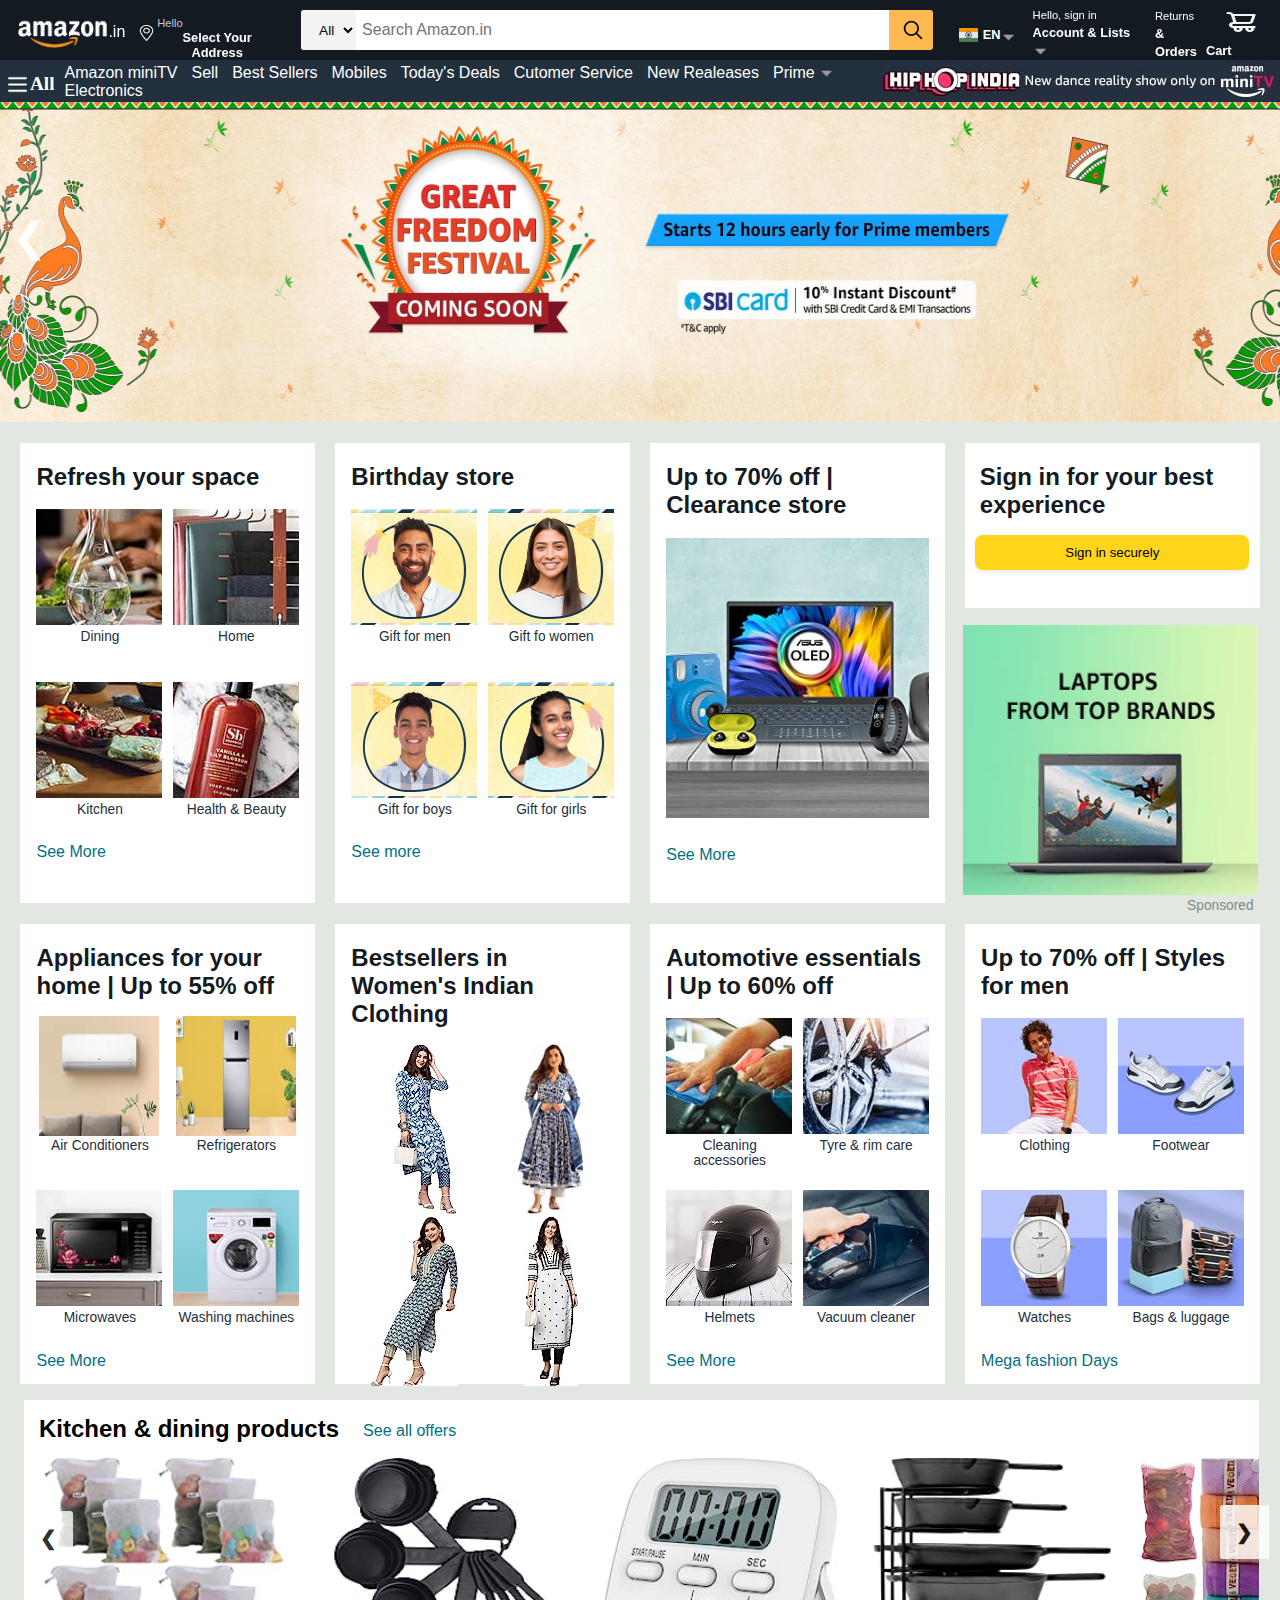
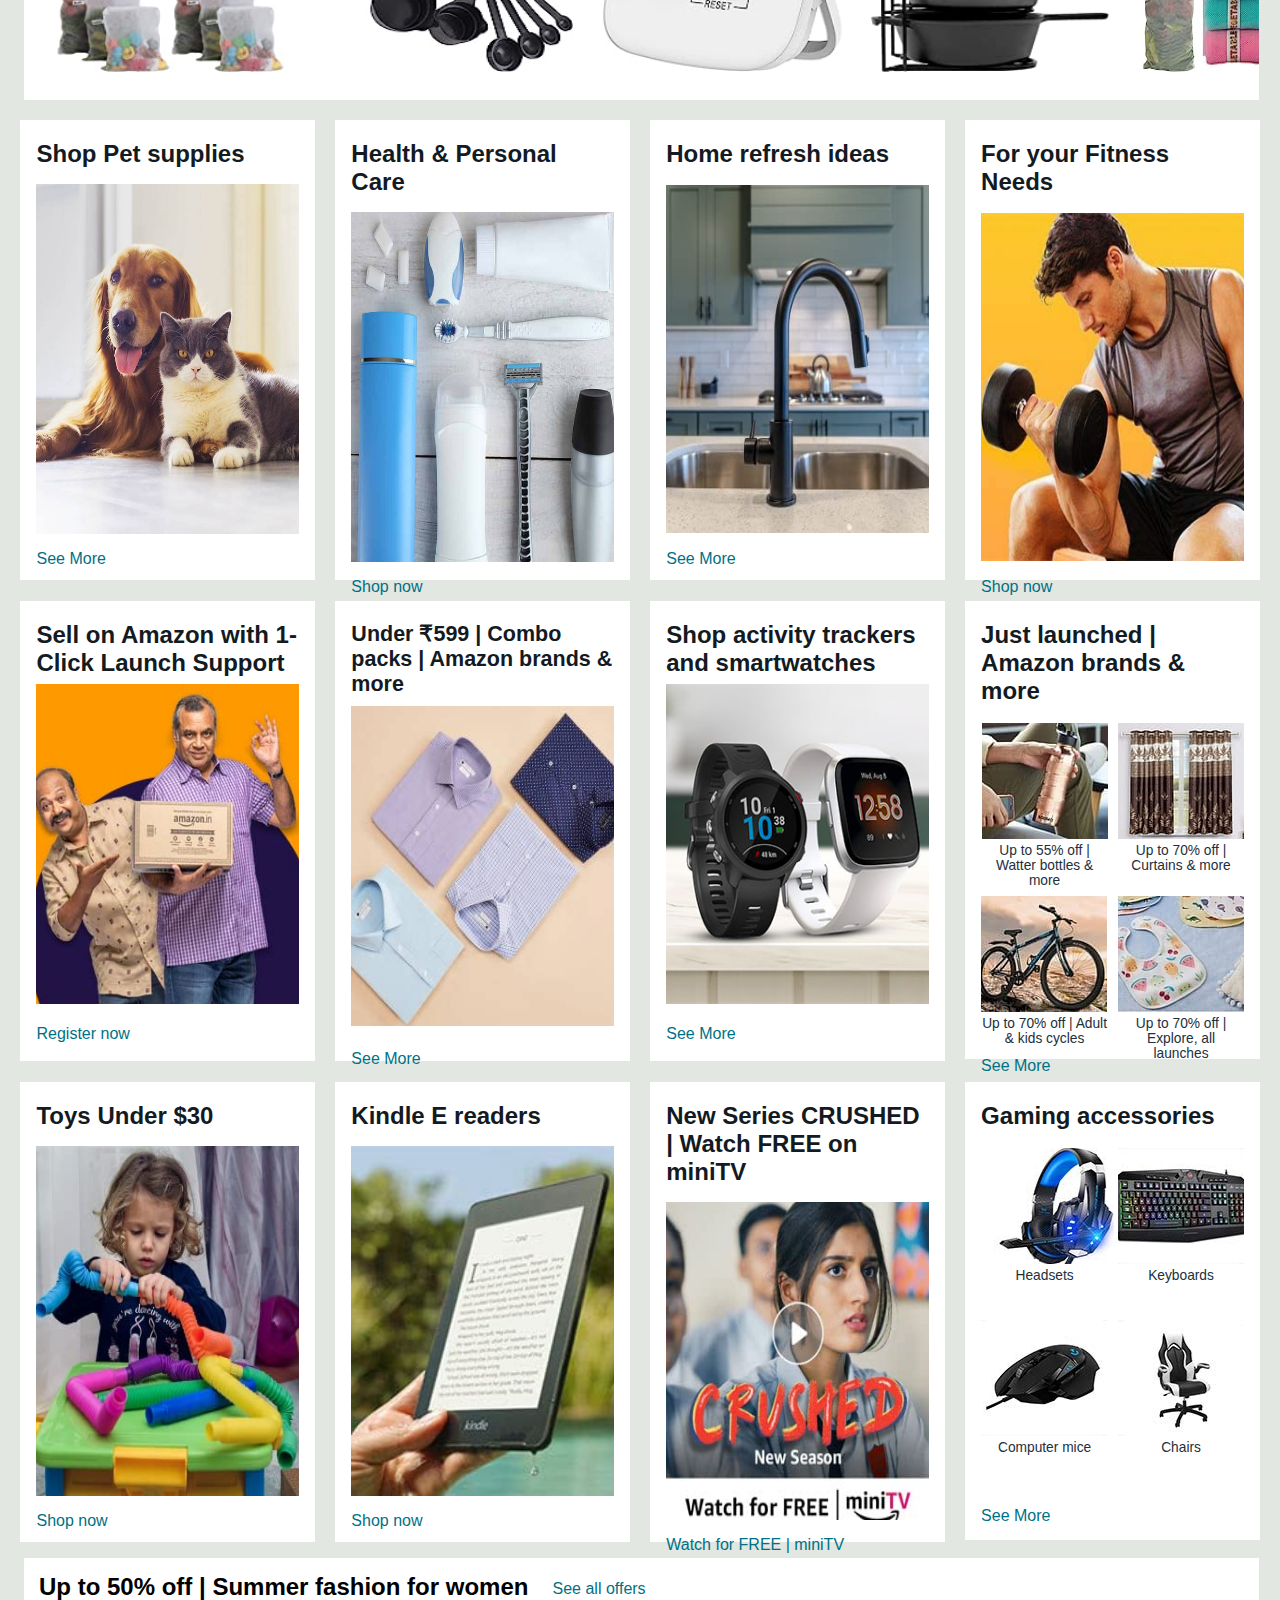
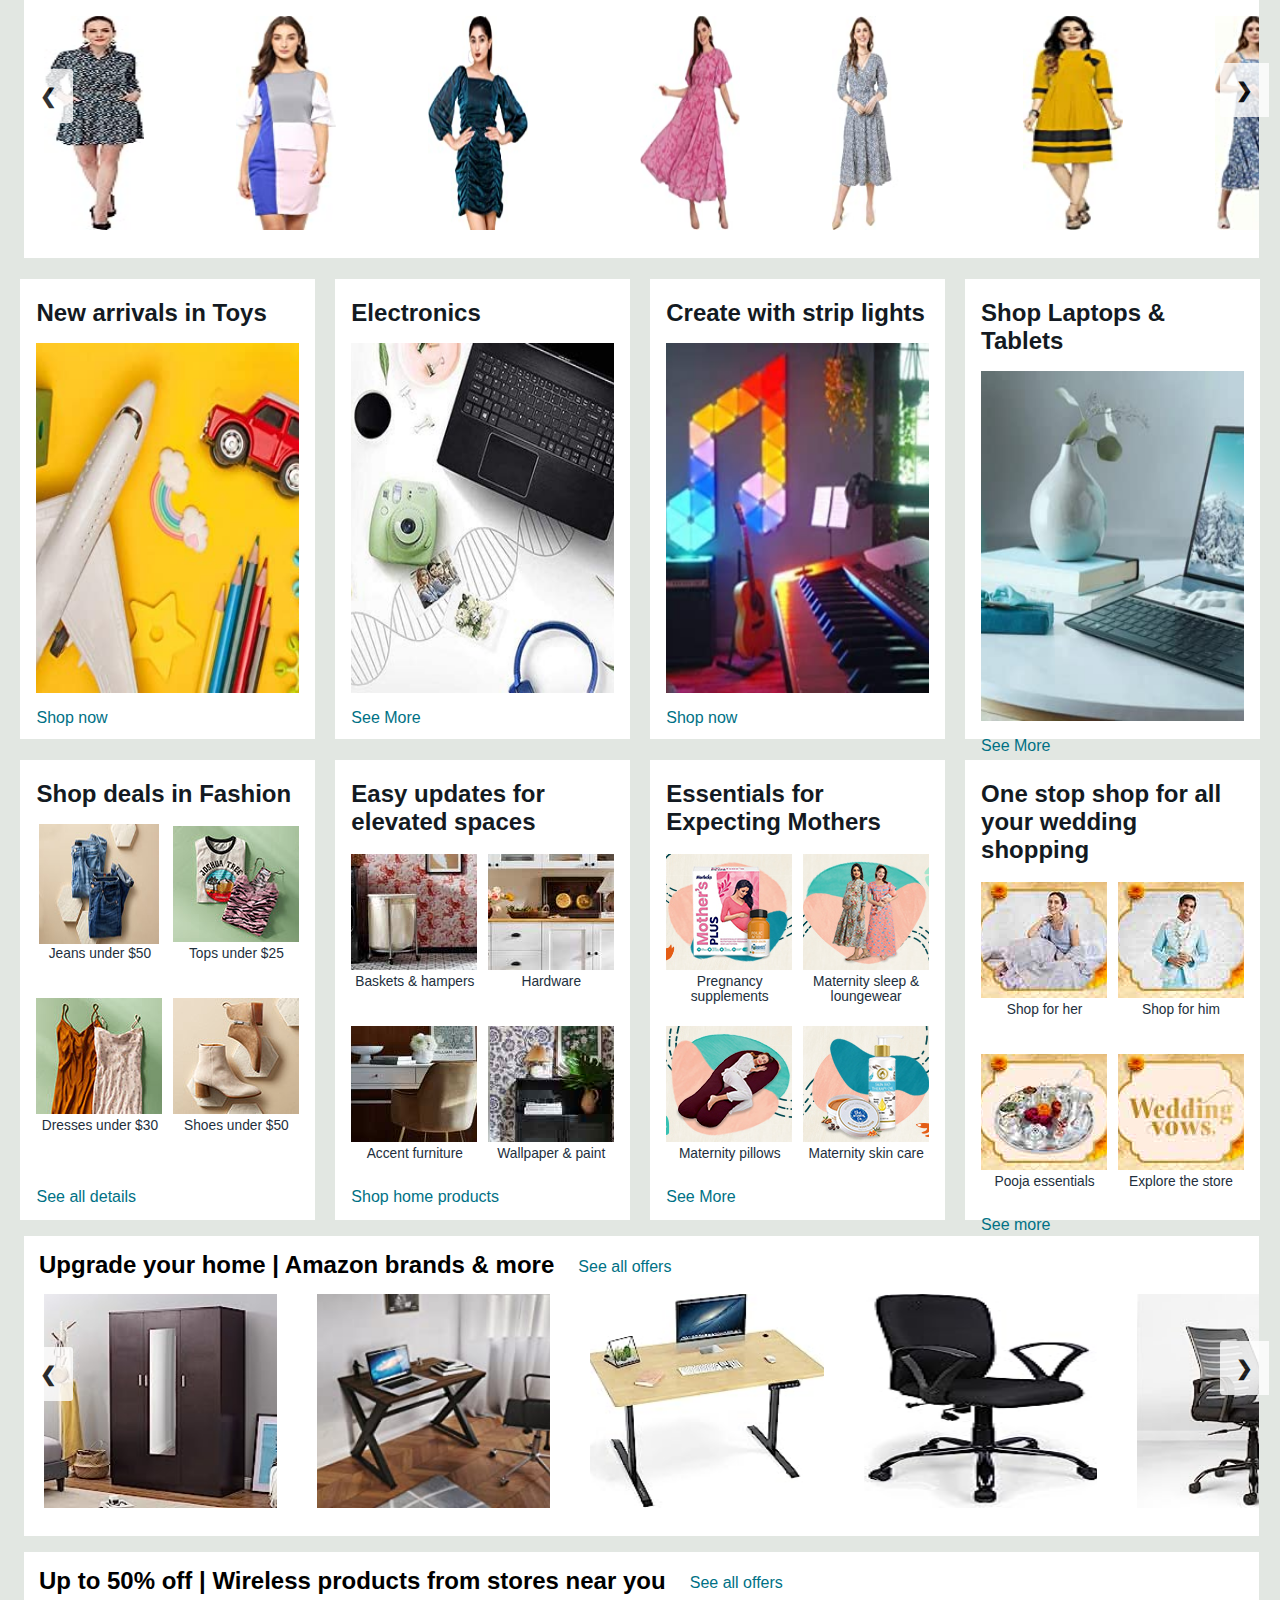
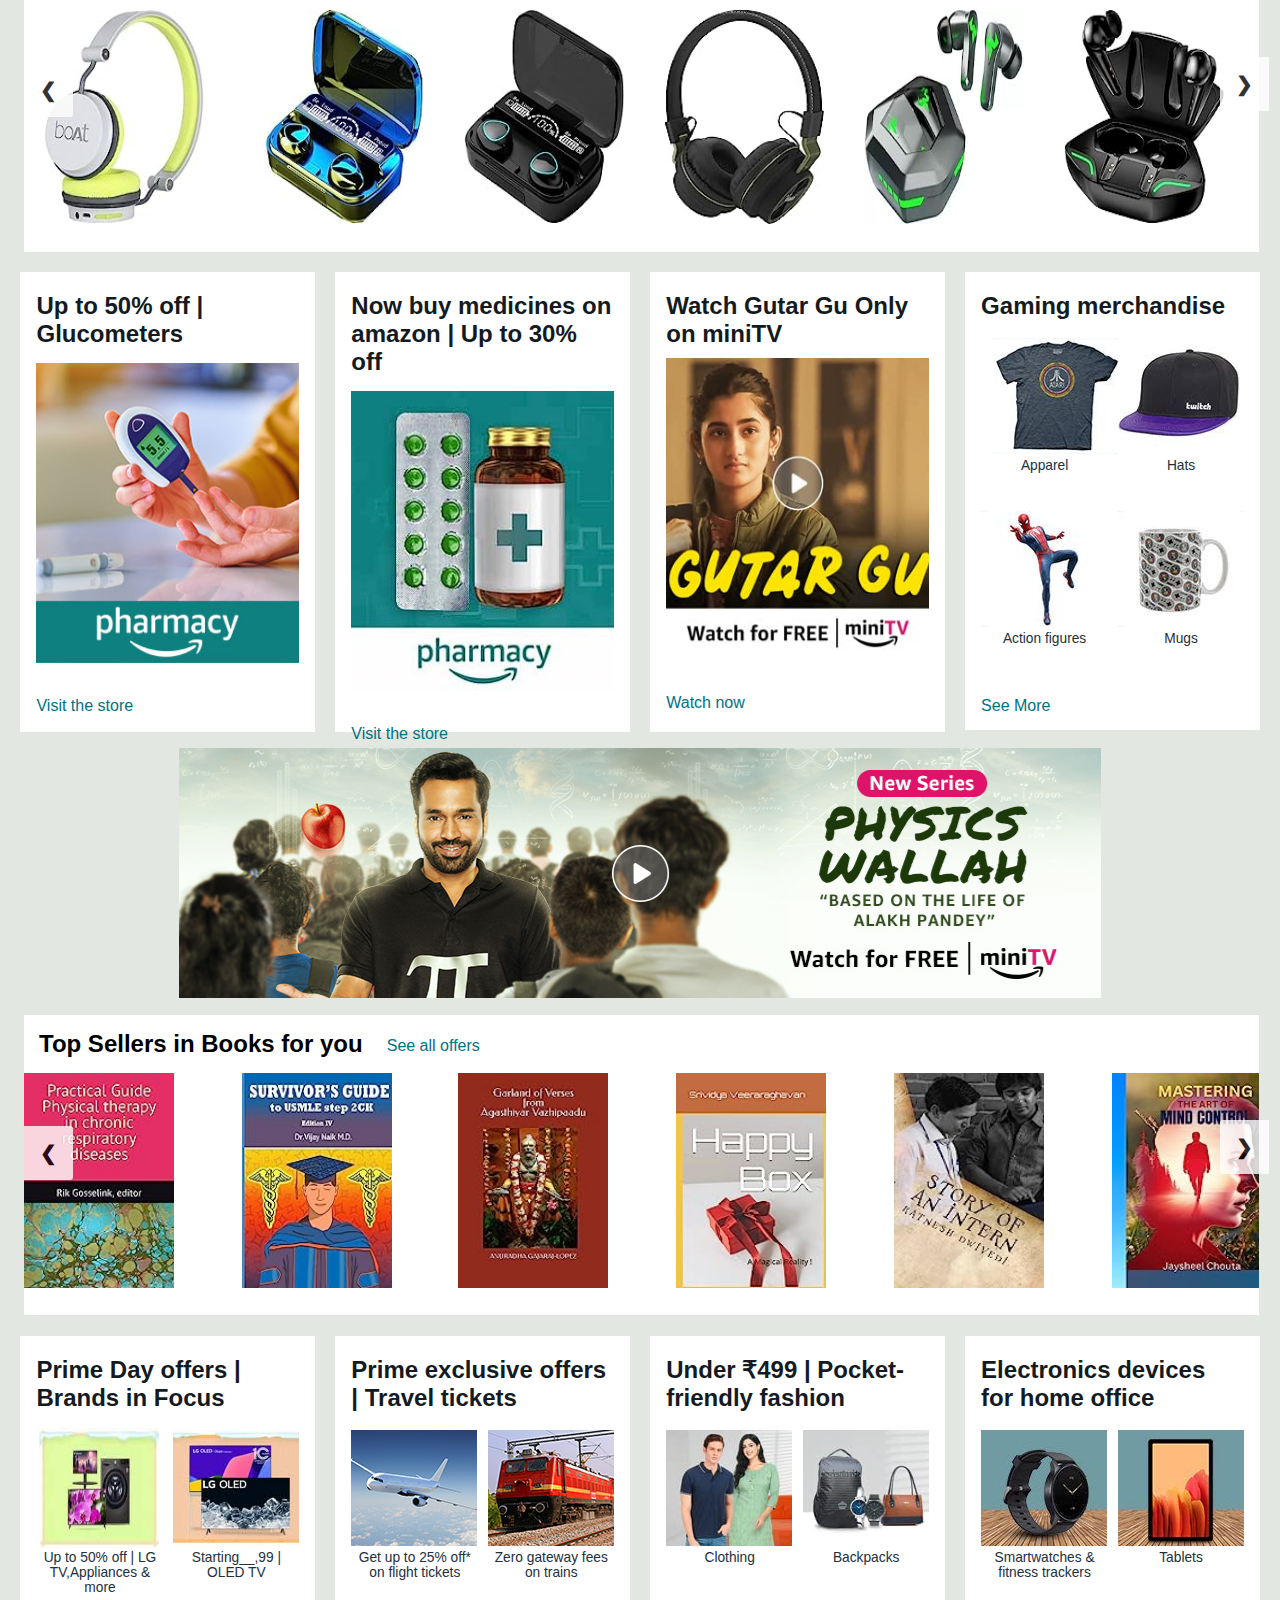
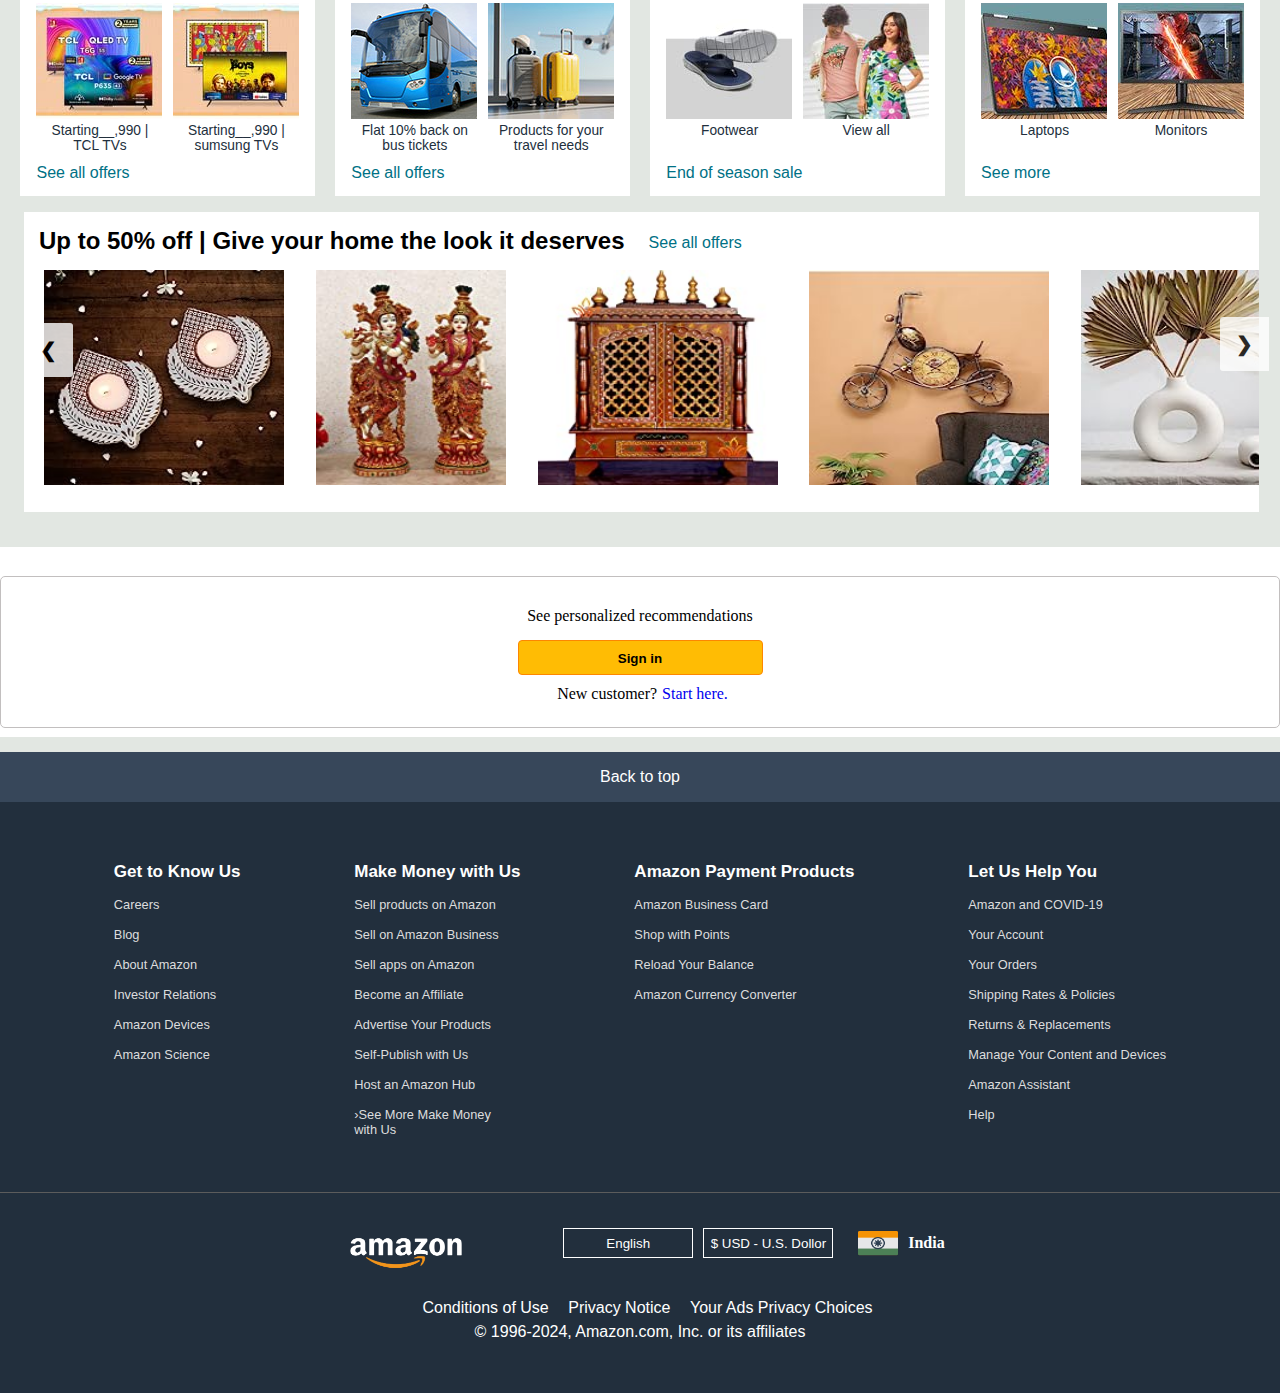
<file: index.html>
<!DOCTYPE html>
<html lang="en">

<head>
    <meta charset="UTF-8">
    <meta name="viewport" content="width=device-width, initial-scale=1.0">
    <title>Abhishek's Amazon Website</title>
    <link rel="icon" type="image/x-icon" href="./Intro/fevicon.png">
    <link rel="stylesheet" href="./Intro/Amazon.css">
</head>


<body>
    <header class="header_web">
        <div class="navbar">
            <div class="nav_logo border">
                <div class="logo Pointer"><a href="index.html"></a></div>
                <p class="in Pointer">.in</p>
            </div>

            <div class="nav_Address border Pointer">
                <p class="Add-first">Hello</p>
                <div class="icon_india">
                    <img class="location" src="./Intro/Loc.png" alt="">
                    <p class="Add-Second">Select Your Address</p>
                </div>
            </div>

            <div class="nav_Search">
                <select name="" id="" class="Select Pointer">
                    <option value="">All</option>
                    <option value="">All Categories</option>
                    <option value="">Alexa Skills</option>
                    <option value="">All</option>
                    <option value="">Amazon Fashion</option>
                    <option value="">Amazon Pharmacy</option>
                    <option value="">Appliances</option>
                    <option value="">Apps and Games</option>
                    <option value="">Baby</option>
                    <option value="">Beauty</option>
                    <option value="">Books</option>
                    <option value="">Car & Motorbike</option>
                    <option value="">Clothing & Accessories</option>
                    <option value="">Collectibles</option>
                    <option value="">Computers & Accessories</option>
                    <option value="">Electronics</option>
                    <option value="">Furniture</option>
                    <option value="">Garden & Outdoors</option>
                    <option value="">Garden & Outdoors</option>
                    <option value="">Grocery & Gourmet Foods</option>
                    <option value="">Health & Personal Care</option>
                    <option value="">Home & Kitchen</option>
                    <option value="">Industrial & Scientific</option>
                    <option value="">Jewellery</option>
                    <option value="">Kindle Store</option>
                    <option value="">Luggage & Bags</option>
                    <option value="">Luxury Beauty</option>
                    <option value="">Movies & TV Shows</option>
                    <option value="">Music</option>
                    <option value="">Musical Instruments</option>
                    <option value="">Office Products</option>
                    <option value="">Pet Supplies</option>
                    <option value="">Prime Video</option>
                    <option value="">Shoes & Handbags</option>
                    <option value="">Software</option>
                    <option value="">Sports, Fitness & Outdoors</option>
                    <option value="">Subscribe & Save</option>
                    <option value="">Tools & Home Improvement</option>
                    <option value="">Toys & Games</option>
                    <option value="">Under ₹500</option>
                    <option value="">Video Games</option>
                    <option value="">Watches</option>

                </select>
                <input type="text" placeholder="Search Amazon.in" class="Input_box">
                <div class="search-icon"></div>
                <img class="search_img Pointer" src="./Intro/search.png" alt="">
            </div>

            <div class="nav_signin1 border Pointer">
                <img class="flag Pointer" src="./Intro/india.png" alt="">
                <p class="Desh Pointer">EN</p>
                <img class="arrow Pointer" src="./Intro/arrow (2).png" alt="">
            </div>

            <div id="Return" class="nav_signin nav_signin3 border Pointer">
                <p><span>Hello, sign in</span></p>
                <p class="nav_second Pointer">Account & Lists</p>
                <img class="arrow Pointer" src="./Intro/arrow (2).png" alt="">
            </div>

            <div id="Ret" class="nav_signin border Pointer">
                <p><span>Returns</span></p>
                <p class="nav_second">& Orders</p>
            </div>

            <div class="nav_signin nav_signin2 border Pointer">
                <a target="_blank" href="../Account/SignIn.html"><img class="trolley" src="./Intro/shopping-trolley.png"
                        alt=""></a>
                <p class="nav_third">Cart</p>
            </div>
        </div>


        <section class="Section">
            <div class="pannel">
                <div class="pannelAll border Pointer">
                    <img class="Menu" src="./Intro/Menu.png" alt="">
                    <p class="p">All</p>
                </div>
                <div class="pannelOption">
                    <a href="#" id="MiniTV" class="border sub_nav Pointer">Amazon miniTV</a>
                    <a href="../Electronics/electronics.html" class="border sub_nav Pointer">Sell</a>
                    <a target="_blank" href="#" class="border sub_nav Pointer">Best Sellers</a>
                    <a target="_blank" href="../Electronics2/Electronics.html"
                        class="border sub_nav Pointer">Mobiles</a>
                    <a target="_blank" href="../Electronics2/Electronics.html" id="hide"
                        class="border sub_nav Pointer">Today's Deals</a>
                    <a target="_blank" href="#" class="border sub_nav Pointer">Cutomer Service</a>
                    <a target="_blank" href="../Electronics/electronics.html" class="border sub_nav Pointer">New
                        Realeases</a>
                    <a href="#" class="border sub_nav Pointer " id="PrimeLink">Prime <img class="arrow"
                            src="./Intro/arrow (2).png" alt=""></a>
                    <a target="_blank" href="../Electronics/electronics.html"
                        class="border sub_nav Pointer">Electronics</a>
                </div>
                <div class="Rablit_Prime Pointer">
                    <a target="_blank" href="https://www.amazon.in/minitv?ref_=nav_avod_desktop_topnav"><img
                            class="Rabbit border" src="./Intro/Anazon_miniTV.jpg" alt=""></a>
                </div>
            </div>
    </header>


    <div class="sliders Pointer">
        <div class="slider">
            <div class="slide active" style="background: url(./Intro/Bacground1.jpg);
        background-position: center; background-size:100% 100%;
        background-repeat: no-repeat;"></div>
            <div class="slide active" style="background: url(./Intro/hero_image.jpg);
        background-position: center; background-size:cover;
        background-repeat: no-repeat;"></div>
            <div class="slide" style="background: url(./Intro/Bacground2.jpg);
        background-position: center; background-size:cover;
        background-repeat: no-repeat;"></div>
            <div class="slide" style="background: url(./Intro/Bacground3.jpg);
        background-position: center; background-size:cover;
        background-repeat: no-repeat;"></div>
            <div class="slide" style="background: url(./Intro/Bacground4.jpg);
        background-position: center; background-size:cover;
        background-repeat: no-repeat;"></div>
            <div class="slide" style="background: url(./Intro/Bacground5.jpg);
        background-position: center; background-size:cover;
        background-repeat: no-repeat;"></div>
            <div class="slide" style="background: url(./Intro/Bacground6.jpg);
        background-position: center; background-size:cover;
        background-repeat: no-repeat;"></div>
            <div class="slide" style="background: url(./Intro/Bacground7.jpg);
        background-position: center; background-size:cover;
        background-repeat: no-repeat;"></div>
        </div>

        <div class="slider-controls">


            <button class="prev-slide">&#10094;</button>
            <button class="next-slide">&#10095;</button>
        </div>
    </div>


    <div class="Shop-Section down">
        <div class="box1 box">
            <div class="Box1-Content">
                <h2>Refresh your space</h2>
                <div class="Box5-image Pointer">
                    <div class="Box_First">
                        <div class="ImageA Pointer"></div>
                        <div class="ImageB Pointer"></div>
                    </div>
                    <div class="Box_First">
                        <div class="Image1_Content">
                            <p>Dining</p>
                        </div>
                        <div class="Image2_Content">
                            <p>Home</p>
                        </div>
                    </div>
                    <div class="Box_Second">
                        <div class="ImageC Pointer"></div>
                        <div class="ImageD Pointer"></div>
                    </div>
                    <div class="Box_First">
                        <div class="Image1_Content">
                            <p>Kitchen</p>
                        </div>
                        <div class="Image2_Content">
                            <p>Health & Beauty</p>
                        </div>
                    </div>
                </div>
                <p class="Pointer cursor">See More</p>
            </div>
        </div>


        <div class="box1 box">
            <div class="Box1-Content">
                <h2>Birthday store</h2>
                <div class="Box5-image Pointer">
                    <div class="Box_First">
                        <div class="ImageE"></div>
                        <div class="ImageF"></div>
                    </div>
                    <div class="Box_First">
                        <div class="Image1_Content">
                            <p>Gift for men</p>
                        </div>
                        <div class="Image2_Content">
                            <p>Gift fo women</p>
                        </div>
                    </div>
                    <div class="Box_Second">
                        <div class="ImageG"></div>
                        <div class="ImageH"></div>
                    </div>
                    <div class="Box_First">
                        <div class="Image1_Content">
                            <p>Gift for boys</p>
                        </div>
                        <div class="Image2_Content">
                            <p>Gift for girls</p>
                        </div>
                    </div>
                </div>
                <p class="Pointer cursor">See more</p>
            </div>
        </div>


        <div class="box1 box">
            <div class="Box1-Content BoxY">
                <h2>Up to 70% off | Clearance store</h2>
                <div class="BoxY-image Pointer"></div>
                <p class="Pointer cursor">See More</p>
            </div>
        </div>




        <div class="boxS SignBoX box">
            <div class="Box-Content">
                <h2 class="Heading1">Sign in for your best experience</h2>
                <div class="Box5-image">
                    <div class="BoxS_First">
                        <button id="Sign" class="Sign-in Pointer">Sign in securely</button>
                    </div>

                    <div class="Sponsor Pointer"></div>
                    <p class="para Pointer">Sponsored</p>
                </div>
            </div>
        </div>
    </div>



    <div class="Shop-Section">
        <div class="box1 box">
            <div class="Box1-Content">
                <h2>Appliances for your home | Up to 55% off</h2>
                <div class="Box5-image Pointer">
                    <div class="Box_First">
                        <div class="Image1 "></div>
                        <div class="Image2 "></div>
                    </div>
                    <div class="Box_First">
                        <div class="Image1_Content">
                            <p>Air Conditioners</p>
                        </div>
                        <div class="Image2_Content">
                            <p>Refrigerators</p>
                        </div>
                    </div>
                    <div class="Box_Second">
                        <div class="Image3"></div>
                        <div class="Image4"></div>
                    </div>
                    <div class="Box_First">
                        <div class="Image1_Content">
                            <p>Microwaves</p>
                        </div>
                        <div class="Image2_Content">
                            <p>Washing machines</p>
                        </div>
                    </div>
                </div>
                <p class="Pointer cursor">See More</p>
            </div>
        </div>



        <div class="box1 box">
            <div class="Box1-Content">
                <h2>Bestsellers in Women's Indian Clothing</h2>
                <div class="Box5-image Pointer">
                    <div class="Box_First">
                        <div class="Image51"></div>
                        <div class="Image52"></div>
                    </div>
                    <div class="Box_First">
                        <div class="Image1_Content11">
                        </div>
                        <div class="Image2_Content12">
                        </div>
                    </div>
                    <div class="Box_Second">
                        <div class="Image53"></div>
                        <div class="Image54"></div>
                    </div>
                    <div class="Box_First">
                        <div class="Image1_Content1">
                        </div>
                        <div class="Image2_Content2">
                        </div>
                    </div>
                </div>
            </div>
        </div>



        <div class="box1 box">
            <div class="Box1-Content">
                <h2>Automotive essentials | Up to 60% off</h2>
                <div class="Box5-image Pointer">
                    <div class="Box_First">
                        <div class="Image9"></div>
                        <div class="Image10"></div>
                    </div>
                    <div class="Box_First">
                        <div class="Image1_Content">
                            <p>Cleaning accessories</p>
                        </div>
                        <div class="Image2_Content">
                            <p>Tyre & rim care</p>
                        </div>
                    </div>
                    <div class="Box_Second">
                        <div class="Image11"></div>
                        <div class="Image12"></div>
                    </div>
                    <div class="Box_First">
                        <div class="Image1_Content">
                            <p>Helmets</p>
                        </div>
                        <div class="Image2_Content">
                            <p>Vacuum cleaner</p>
                        </div>
                    </div>
                </div>
                <p class="Pointer cursor">See More</p>
            </div>
        </div>



        <div class="box1 box">
            <div class="Box1-Content">
                <h2>Up to 70% off | Styles for men</h2>
                <div class="Box5-image Pointer">
                    <div class="Box_First">
                        <div class="Image13"></div>
                        <div class="Image14"></div>
                    </div>
                    <div class="Box_First">
                        <div class="Image1_Content">
                            <p>Clothing</p>
                        </div>
                        <div class="Image2_Content">
                            <p>Footwear</p>
                        </div>
                    </div>
                    <div class="Box_Second">
                        <div class="Image15"></div>
                        <div class="Image16"></div>
                    </div>
                    <div class="Box_First">
                        <div class="Image1_Content">
                            <p>Watches</p>
                        </div>
                        <div class="Image2_Content">
                            <p>Bags & luggage</p>
                        </div>
                    </div>
                </div>
                <p class="Pointer cursor">Mega fashion Days</p>
            </div>
        </div>
    </div>




    <div class="Slideshow-Container">
        <div class="slideshow-content">
            <h2>Kitchen & dining products</h2>
            <p class="Pointer cursor">See all offers</p>
        </div>
        <div class="scroll Pointer">
            <div class="Point">
                <div class="I1"></div>
                <div class="I2"></div>
                <div class="I3"></div>
                <div class="I4"></div>
                <div class="I5"></div>
                <div class="I6"></div>
                <div class="I7"></div>
                <div class="I8"></div>
                <div class="I9"></div>
                <div class="I10"></div>
                <div class="I11"></div>
                <div class="I12"></div>
            </div>
        </div>
        <a class="prev1">&#10094;</a>
        <a class="next1">&#10095;</a>
    </div>



    <div class="Shop-Section">
        <div class="box1 box">
            <div class="Box1-Content">
                <h2>Shop Pet supplies</h2>
                <div class="Box1-image Pointer"></div>
                <p class="Pointer cursor">See More</p>
            </div>
        </div>
        <div class="box1 box">
            <div class="Box1-Content">
                <h2>Health & Personal Care</h2>
                <div class="Box2-image Pointer"></div>
                <p class="Pointer cursor">Shop now</p>
            </div>
        </div>
        <div class="box1 box">
            <div class="Box1-Content">
                <h2>Home refresh ideas</h2>
                <div class="Box3-image Pointer"></div>
                <p class="Pointer cursor">See More</p>
            </div>
        </div>
        <div class="box1 box">
            <div class="Box1-Content">
                <h2>For your Fitness Needs</h2>
                <div class="Box4-image Pointer"></div>
                <p class="Pointer cursor">Shop now</p>
            </div>
        </div>
    </div>
    </div>



    <div class="Shop-Section">
        <div class="box1">
            <div class="Box1-Content">
                <h2>Sell on Amazon with 1-Click Launch Support</h2>
                <div class="Box1A-image Pointer"></div>
                <p class="Pointer cursor">Register now</p>
            </div>
        </div>
        <div class="box1">
            <div class="Box1-Content">
                <h2 class="Heading2">Under ₹599 | Combo packs | Amazon brands & more</h2>
                <div class="Box1B-image Pointer"></div>
                <p class="Pointer cursor">See More</p>
            </div>
        </div>
        <div class="box1">
            <div class="Box1-Content">
                <h2>Shop activity trackers and smartwatches</h2>
                <div class="Box1C-image Pointer"></div>
                <p class="Pointer cursor">See More</p>
            </div>
        </div>



        <div class="boxX box">
            <div class="Box1-Content">
                <h2>Just launched | Amazon brands & more</h2>
                <div class="Box5-image Pointer">
                    <div class="Box_First">
                        <div class="Image17"></div>
                        <div class="Image18"></div>
                    </div>
                    <div class="Box_First">
                        <div class="Image1_Content">
                            <p>Up to 55% off | Watter bottles & more</p>
                        </div>
                        <div class="Image2_Content">
                            <p>Up to 70% off | Curtains & more</p>
                        </div>
                    </div>
                    <div class="Box_Second">
                        <div class="Image19"></div>
                        <div class="Image20"></div>
                    </div>
                    <div class="Box_First">
                        <div class="Image1_Content">
                            <p>Up to 70% off | Adult & kids cycles</p>
                        </div>
                        <div class="Image2_Content">
                            <p>Up to 70% off | Explore, all launches</p>
                        </div>
                    </div>
                </div>
                <p class="Pointer cursor">See More</p>
            </div>
        </div>
    </div>



    <div class="Shop-Section">
        <div class="box1 box">
            <div class="Box1-Content">
                <h2>Toys Under $30</h2>
                <div class="BoxP1-image Pointer"></div>
                <p class="Pointer cursor">Shop now</p>
            </div>
        </div>
        <div class="box1 box">
            <div class="Box1-Content">
                <h2>Kindle E readers</h2>
                <div class="BoxP2-image Pointer"></div>
                <p class="Pointer cursor">Shop now</p>
            </div>
        </div>
        <div class="box1 box">
            <div class="Box1-Content">
                <h2>New Series CRUSHED | Watch FREE on miniTV</h2>
                <div id="CRUSHED" class="BoxM1-image Pointer"></div>
                <p class="Pointer cursor">Watch for FREE | miniTV</p>
            </div>
        </div>



        <div class="boxX box">
            <div class="Box1-Content">
                <h2>Gaming accessories</h2>
                <div class="Box5-image Pointer">
                    <div class="Box_First">
                        <div class="Image21"></div>
                        <div class="Image22"></div>
                    </div>
                    <div class="Box_First">
                        <div class="Image1_Content">
                            <p>Headsets</p>
                        </div>
                        <div class="Image2_Content">
                            <p>Keyboards</p>
                        </div>
                    </div>
                    <div class="Box_Second">
                        <div class="Image23"></div>
                        <div class="Image24"></div>
                    </div>
                    <div class="Box_First">
                        <div class="Image1_Content">
                            <p>Computer mice</p>
                        </div>
                        <div class="Image2_Content">
                            <p>Chairs</p>
                        </div>
                    </div>
                </div>
                <p class="Gaming Pointer cursor">See More</p>
            </div>
        </div>
    </div>


    <div class="Slideshow-Container">
        <div class="slideshow-content">
            <h2>Up to 50% off | Summer fashion for women</h2>
            <p class="Pointer cursor">See all offers</p>
        </div>
        <div class="scroll Pointer">
            <div class="Point">
                <div class="F0"></div>
                <div class="F1"></div>
                <div class="F2"></div>
                <div class="F3"></div>
                <div class="F4"></div>
                <div class="F5"></div>
                <div class="F6"></div>
                <div class="F7"></div>
                <div class="F8"></div>
                <div class="F9"></div>
                <div class="F10"></div>
                <div class="F11"></div>
                <div class="F12"></div>
                <div class="F13"></div>
                <div class="F14"></div>
                <div class="F15"></div>
                <div class="F16"></div>
            </div>
        </div>
        <a class="prev1">&#10094;</a>
        <a class="next1">&#10095;</a>
    </div>



    <div class="Shop-Section">
        <div class="box1 box">
            <div class="Box1-Content">
                <h2>New arrivals in Toys</h2>
                <div class="BoxL1-image Pointer"></div>
                <p class="Pointer cursor">Shop now</p>
            </div>
        </div>
        <div class="box1 box">
            <div class="Box1-Content">
                <h2>Electronics</h2>
                <div class="BoxL2-image Pointer"></div>
                <p class="Pointer cursor">See More</p>
            </div>
        </div>
        <div class="box1 box">
            <div class="Box1-Content">
                <h2>Create with strip lights</h2>
                <div class="BoxL3-image Pointer"></div>
                <p class="Pointer cursor">Shop now</p>
            </div>
        </div>
        <div class="box1 box">
            <div class="Box1-Content">
                <h2>Shop Laptops & Tablets</h2>
                <div class="BoxL4-image Pointer"></div>
                <p class="Pointer cursor">See More</p>
            </div>
        </div>
    </div>


    <div class="Shop-Section">
        <div class="box1 box">
            <div class="Box1-Content">
                <h2>Shop deals in Fashion</h2>
                <div class="Box5-image Pointer">
                    <div class="Box_First">
                        <div class="ImageL1"></div>
                        <div class="ImageL2"></div>
                    </div>
                    <div class="Box_First">
                        <div class="Image1_Content">
                            <p>Jeans under $50</p>
                        </div>
                        <div class="Image2_Content">
                            <p>Tops under $25</p>
                        </div>
                    </div>
                    <div class="Box_Second">
                        <div class="ImageL3"></div>
                        <div class="ImageL4"></div>
                    </div>
                    <div class="Box_First">
                        <div class="Image1_Content">
                            <p>Dresses under $30</p>
                        </div>
                        <div class="Image2_Content">
                            <p>Shoes under $50</p>
                        </div>
                    </div>
                </div>
                <p class="BoxL1-Content Pointer cursor">See all details</p>
            </div>
        </div>



        <div class="box1 box">
            <div class="Box1-Content">
                <h2>Easy updates for elevated spaces</h2>
                <div class="Box5-image Pointer">
                    <div class="Box_First">
                        <div class="ImageH1"></div>
                        <div class="ImageH2"></div>
                    </div>
                    <div class="Box_First">
                        <div class="Image1_Content">
                            <p>Baskets & hampers</p>
                        </div>
                        <div class="Image2_Content">
                            <p>Hardware</p>
                        </div>
                    </div>
                    <div class="Box_Second">
                        <div class="ImageH3"></div>
                        <div class="ImageH4"></div>
                    </div>
                    <div class="Box_First">
                        <div class="Image1_Content">
                            <p>Accent furniture</p>
                        </div>
                        <div class="Image2_Content">
                            <p>Wallpaper & paint</p>
                        </div>
                    </div>
                </div>
                <p class="Pointer cursor">Shop home products</p>
            </div>
        </div>



        <div class="box1 box">
            <div class="Box1-Content">
                <h2>Essentials for Expecting Mothers</h2>
                <div class="Box5-image Pointer">
                    <div class="Box_First">
                        <div class="ImageW1"></div>
                        <div class="ImageW2"></div>
                    </div>
                    <div class="Box_First">
                        <div class="Image1_Content">
                            <p>Pregnancy supplements</p>
                        </div>
                        <div class="Image2_Content">
                            <p>Maternity sleep & loungewear</p>
                        </div>
                    </div>
                    <div class="Box_Second">
                        <div class="ImageW3"></div>
                        <div class="ImageW4"></div>
                    </div>
                    <div class="Box_First">
                        <div class="Image1_Content">
                            <p>Maternity pillows</p>
                        </div>
                        <div class="Image2_Content">
                            <p>Maternity skin care</p>
                        </div>
                    </div>
                </div>
                <p class="Pointer cursor">See More</p>
            </div>
        </div>



        <div class="box1 box">
            <div class="Box1-Content">
                <h2>One stop shop for all your wedding shopping</h2>
                <div class="Box5-image Pointer">
                    <div class="Box_First">
                        <div class="ImageU1"></div>
                        <div class="ImageU2"></div>
                    </div>
                    <div class="Box_First">
                        <div class="Image1_Content">
                            <p>Shop for her</p>
                        </div>
                        <div class="Image2_Content">
                            <p>Shop for him</p>
                        </div>
                    </div>
                    <div class="Box_Second">
                        <div class="ImageU3"></div>
                        <div class="ImageU4"></div>
                    </div>
                    <div class="Box_First">
                        <div class="Image1_Content">
                            <p>Pooja essentials</p>
                        </div>
                        <div class="Image2_Content">
                            <p>Explore the store</p>
                        </div>
                    </div>
                </div>
                <p class="Pointer cursor">See more</p>
            </div>
        </div>
    </div>



    <div class="Slideshow-Container">
        <div class="slideshow-content">
            <h2>Upgrade your home | Amazon brands & more</h2>
            <p class="Pointer cursor">See all offers</p>
        </div>
        <div class="scroll Pointer">
            <div class="Point">
                <div class="P1"></div>
                <div class="P2"></div>
                <div class="P3"></div>
                <div class="P4"></div>
                <div class="P5"></div>
                <div class="P6"></div>
                <div class="P7"></div>
                <div class="P8"></div>
                <div class="P9"></div>
                <div class="P10"></div>
                <div class="P11"></div>
                <div class="P12"></div>
            </div>
        </div>
        <a class="prev1">&#10094;</a>
        <a class="next1">&#10095;</a>
    </div>



    <div class="Slideshow-Container special">
        <div class="slideshow-content">
            <h2>Up to 50% off | Wireless products from stores near you</h2>
            <p class="sp1 Pointer cursor">See all offers</p>
        </div>
        <div class="scroll Pointer">
            <div class="Point">
                <div class="E1"></div>
                <div class="E2"></div>
                <div class="E3"></div>
                <div class="E4"></div>
                <div class="E5"></div>
                <div class="E6"></div>
                <div class="E7"></div>
                <div class="E8"></div>
                <div class="E9"></div>
                <div class="E10"></div>
                <div class="E11"></div>
                <div class="E12"></div>
                <div class="E13"></div>
                <div class="E14"></div>
                <div class="E15"></div>
                <div class="E16"></div>
            </div>
        </div>
        <a class="prev1">&#10094;</a>
        <a class="next1">&#10095;</a>
    </div>



    <div class="Shop-Section">
        <div class="boxT1 box box1">
            <div class="Box1-Content">
                <h2>Up to 50% off | Glucometers</h2>
                <div class="BoxT1-image Pointer"></div>
                <p class="T1 Pointer cursor">Visit the store</p>
            </div>
        </div>
        <div class="box1 box">
            <div class="Box1-Content">
                <h2>Now buy medicines on amazon | Up to 30% off</h2>
                <div class="BoxT2-image Pointer"></div>
                <p class="T2 Pointer cursor">Visit the store</p>
            </div>
        </div>
        <div class="box1 box">
            <div class="Box1-Content">
                <h2>Watch Gutar Gu Only on miniTV</h2>
                <div id="Gutar" class="BoxP3-image Pointer"></div>
                <p class="Pointer cursor">Watch now</p>
            </div>
        </div>


        <div class="boxX box">
            <div class="Box1-Content">
                <h2>Gaming merchandise</h2>
                <div class="Box5-image Pointer">
                    <div class="Box_First">
                        <div class="ImageA1"></div>
                        <div class="ImageB1"></div>
                    </div>
                    <div class="Box_First">
                        <div class="Image1_Content">
                            <p>Apparel</p>
                        </div>
                        <div class="Image2_Content">
                            <p>Hats</p>
                        </div>
                    </div>
                    <div class="Box_Second">
                        <div class="ImageC1"></div>
                        <div class="ImageD1"></div>
                    </div>
                    <div class="Box_First">
                        <div class="Image1_Content">
                            <p>Action figures</p>
                        </div>
                        <div class="Image2_Content">
                            <p>Mugs</p>
                        </div>
                    </div>
                </div>
                <p class="Gaming Pointer cursor">See More</p>
            </div>
        </div>
    </div>


    <div class="Add"></div>


    <div class="Slideshow-Container">
        <div class="slideshow-content">
            <h2>Top Sellers in Books for you</h2>
            <p class="Pointer cursor">See all offers</p>
        </div>
        <div class="scroll Pointer">
            <div class="Point">
                <div class="B0"></div>
                <div class="B1"></div>
                <div class="B2"></div>
                <div class="B3"></div>
                <div class="B4"></div>
                <div class="B5"></div>
                <div class="B6"></div>
                <div class="B7"></div>
                <div class="B8"></div>
                <div class="B9"></div>
                <div class="B10"></div>
                <div class="B11"></div>
                <div class="B12"></div>
                <div class="B13"></div>
                <div class="B14"></div>
                <div class="B15"></div>
            </div>
        </div>
        <a class="prev1">&#10094;</a>
        <a class="next1">&#10095;</a>
    </div>


    <div class="Shop-Section">
        <div class="box1 box">
            <div class="Box1-Content">
                <h2>Prime Day offers | Brands in Focus</h2>
                <div class="Box5-image Pointer">
                    <div class="Box_First">
                        <div class="ImageO1"></div>
                        <div class="ImageO2"></div>
                    </div>
                    <div class="Box_First">
                        <div class="Image1_Content">
                            <p>Up to 50% off | LG TV,Appliances & more</p>
                        </div>
                        <div class="Image2_Content">
                            <p>Starting__,99 | OLED TV</p>
                        </div>
                    </div>
                    <div class="Box_Second">
                        <div class="ImageO3"></div>
                        <div class="ImageO4"></div>
                    </div>
                    <div class="Box_First">
                        <div class="Image1_Content">
                            <p>Starting__,990 | TCL TVs</p>
                        </div>
                        <div class="Image2_Content">
                            <p>Starting__,990 | sumsung TVs</p>
                        </div>
                    </div>
                </div>
                <p class="Pointer cursor">See all offers</p>
            </div>
        </div>


        <div class="box1 box">
            <div class="Box1-Content">
                <h2>Prime exclusive offers | Travel tickets</h2>
                <div class="Box5-image Pointer">
                    <div class="Box_First">
                        <div class="ImageJ1"></div>
                        <div class="ImageJ2"></div>
                    </div>
                    <div class="Box_First">
                        <div class="Image1_Content">
                            <p>Get up to 25% off* on flight tickets</p>
                        </div>
                        <div class="Image2_Content">
                            <p>Zero gateway fees on trains</p>
                        </div>
                    </div>
                    <div class="Box_Second">
                        <div class="ImageJ3"></div>
                        <div class="ImageJ4"></div>
                    </div>
                    <div class="Box_First">
                        <div class="Image1_Content">
                            <p>Flat 10% back on bus tickets</p>
                        </div>
                        <div class="Image2_Content">
                            <p>Products for your travel needs</p>
                        </div>
                    </div>
                </div>
                <p class="Pointer cursor">See all offers</p>
            </div>
        </div>


        <div class="box1 box">
            <div class="Box1-Content">
                <h2>Under ₹499 | Pocket-friendly fashion</h2>
                <div class="Box5-image Pointer">
                    <div class="Box_First">
                        <div class="ImageN1"></div>
                        <div class="ImageN2"></div>
                    </div>
                    <div class="Box_First">
                        <div class="Image1_Content">
                            <p>Clothing</p>
                        </div>
                        <div class="Image2_Content">
                            <p>Backpacks</p>
                        </div>
                    </div>
                    <div class="Box_Second">
                        <div class="ImageN3"></div>
                        <div class="ImageN4"></div>
                    </div>
                    <div class="Box_First">
                        <div class="Image1_Content">
                            <p>Footwear</p>
                        </div>
                        <div class="Image2_Content">
                            <p>View all</p>
                        </div>
                    </div>
                </div>
                <p class="Pointer cursor">End of season sale</p>
            </div>
        </div>


        <div class="box1 box">
            <div class="Box1-Content">
                <h2>Electronics devices for home office</h2>
                <div class="Box5-image Pointer">
                    <div class="Box_First">
                        <div class="ImageY1"></div>
                        <div class="ImageY2"></div>
                    </div>
                    <div class="Box_First">
                        <div class="Image1_Content">
                            <p>Smartwatches & fitness trackers</p>
                        </div>
                        <div class="Image2_Content">
                            <p>Tablets</p>
                        </div>
                    </div>
                    <div class="Box_Second">
                        <div class="ImageY3"></div>
                        <div class="ImageY4"></div>
                    </div>
                    <div class="Box_First">
                        <div class="Image1_Content">
                            <p>Laptops</p>
                        </div>
                        <div class="Image2_Content">
                            <p>Monitors</p>
                        </div>
                    </div>
                </div>
                <p class="Pointer cursor">See more</p>
            </div>
        </div>
    </div>



    <div class="Slideshow-Container">
        <div class="slideshow-content">
            <h2>Up to 50% off | Give your home the look it deserves</h2>
            <p class="Pointer cursor">See all offers</p>
        </div>
        <div class="scroll Pointer">
            <div class="Point">
                <div class="G1"></div>
                <div class="G2"></div>
                <div class="G3"></div>
                <div class="G4"></div>
                <div class="G5"></div>
                <div class="G6"></div>
                <div class="G7"></div>
                <div class="G8"></div>
                <div class="G9"></div>
                <div class="G10"></div>
                <div class="G11"></div>
                <div class="G12"></div>
            </div>
        </div>
        <a class="prev1">&#10094;</a>
        <a class="next1">&#10095;</a>
    </div>

    <!------------------------------------------------------------------>

    <footer>
        <div class="SignIn_Option">
            <div class="Otp">
                <p>See personalized recommendations</p>
                <div class="bor">
                    <button id="bound" class="SignIn Pointer">
                        <p class="SignIn_para">Sign in</p>
                    </button>
                </div>
                <div class="Btn Pointer">
                    <p>New customer?</p>
                    <a id="Create" href="./Account/Create.html">Start here.</a>
                </div>
            </div>
        </div>

        <div class="Back_to_top">
            <a href="#">Back to top</a>
        </div>

        <div class="foot_panel_2">

            <ul>
                <p>Get to Know Us</p>
                <a href="#">Careers</a>
                <a href="#">Blog</a>
                <a href="#">About Amazon</a>
                <a href="#">Investor Relations</a>
                <a href="#">Amazon Devices</a>
                <a href="#">Amazon Science</a>
            </ul>

            <ul>
                <p>Make Money with Us</p>
                <a href="#">Sell products on Amazon</a>
                <a href="#">Sell on Amazon Business</a>
                <a href="#">Sell apps on Amazon</a>
                <a href="#">Become an Affiliate</a>
                <a href="#">Advertise Your Products</a>
                <a href="#">Self-Publish with Us</a>
                <a href="#">Host an Amazon Hub</a>
                <a href="#">›See More Make Money <br> with Us</a>
            </ul>

            <ul>
                <p>Amazon Payment Products</p>
                <a href="#">Amazon Business Card</a>
                <a href="#">Shop with Points</a>
                <a href="#">Reload Your Balance</a>
                <a href="#">Amazon Currency Converter</a>
            </ul>

            <ul>
                <p>Let Us Help You</p>
                <a href="#">Amazon and COVID-19</a>
                <a href="#">Your Account</a>
                <a href="#">Your Orders</a>
                <a href="#">Shipping Rates & Policies</a>
                <a href="#">Returns & Replacements</a>
                <a href="#">Manage Your Content and Devices</a>
                <a href="#">Amazon Assistant</a>
                <a href="#">Help</a>
            </ul>
        </div>

        <div class="foot-panel3">

            <div class="footLogo Pointer">
                <button class="Pointer">English</button>
                <button class="BtnSecond Pointer">$ USD - U.S. Dollor</button>

                <div class="cont">
                    <img class="flags Pointer" src="./Intro/india.png" alt="">
                    <p class="Desh country Pointer">India</p>
                </div>
            </div>
        </div>


        <div class="foot-panel4">
            <div class="pages">
                <a href="#">Conditions of Use</a>
                <a href="#">Privacy Notice</a>
                <a href="#">Your Ads Privacy Choices</a>
            </div>
            <div class="copyright">
                © 1996-2024, Amazon.com, Inc. or its affiliates
            </div>
        </div>
    </footer>
    </section>

</body>
<script>
    const slider = document.querySelector(".slider");
    const slides = document.querySelectorAll(".slide");
    const prevBtn = document.querySelector(".prev-slide");
    const nextBtn = document.querySelector(".next-slide");

    let slideIndex = 0;

    slides[slideIndex].classList.add('active');

    prevBtn.addEventListener('click', prevSlide);
    nextBtn.addEventListener('click', nextSlide);

    function prevSlide() {
        slides[slideIndex].classList.remove("active");

        slideIndex = (slideIndex === 0) ? slides.length - 1 : slideIndex - 1;
        slides[slideIndex].classList.add('active');
        slider.style.transform = `translateX(-${slideIndex * 100}%)`;
    }

    function nextSlide() {
        slides[slideIndex].classList.remove("active");

        slideIndex = (slideIndex === slides.length - 1) ? 0 : slideIndex + 1;
        slides[slideIndex].classList.add('active');
        slider.style.transform = `translateX(-${slideIndex * 100}%)`;
    }

    setInterval(nextSlide, 5000);

    const goPart = document.querySelector("#PrimeLink");
    goPart.addEventListener("click", amazonPrime);

    function amazonPrime() {
        window.open("../PrimePage/Prime.html");
    }

    const goPart2 = document.querySelector("#Return");
    goPart2.addEventListener("click", amazonSignIn);
    const goPart3 = document.querySelector("#Ret");
    goPart3.addEventListener("click", amazonSignIn);
    const goPart31 = document.querySelector("#Sign");
    goPart31.addEventListener("click", amazonSignIn);
    const goPart32 = document.querySelector("#bound");
    goPart32.addEventListener("click", amazonSignIn);

    const goPart33 = document.querySelector("#MiniTV");
    goPart33.addEventListener("click", amazonminiTV);

    const goPart34 = document.querySelector(".Add");
    goPart34.addEventListener("click", amazonminiTV);

    const goPart35 = document.querySelector("#CRUSHED");
    goPart35.addEventListener("click", amazonminiTV);

    const goPart36 = document.querySelector("#Gutar");
    goPart36.addEventListener("click", amazonminiTV);

    function amazonSignIn() {
        window.open("../Account/SignIn.html");
    }
    function amazonminiTV() {
        window.open("https://www.amazon.in/minitv?ref_=nav_avod_desktop_topnav");
    }

    const Create = document.querySelector("#Create");
    Create.addEventListener("click", CreateAccount);
    function CreateAccount() {
        window.open("../Account/Create.html");
    }

</script>

</html>
</file>
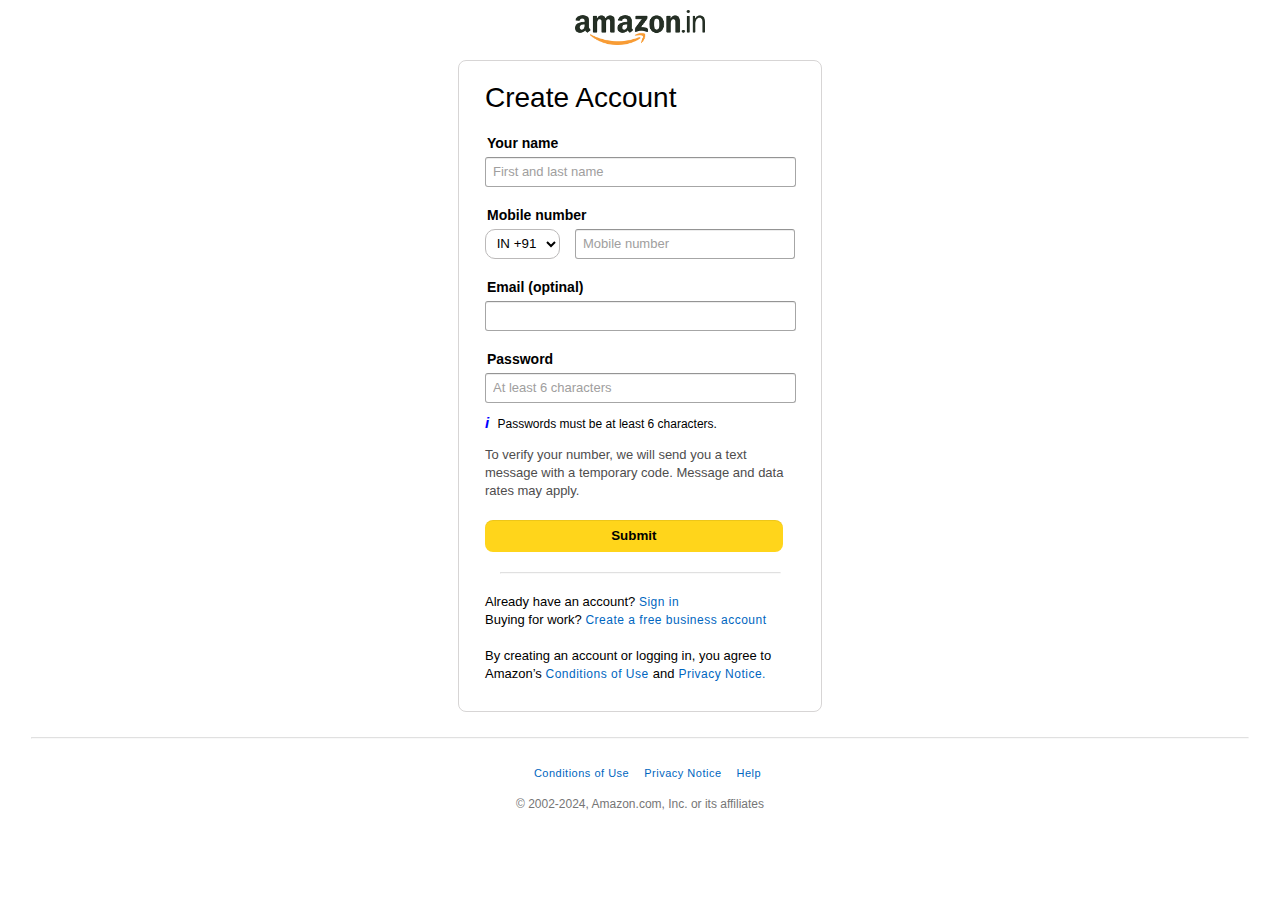
<file: Account/Create.html>
<!DOCTYPE html>
<html lang="en">

<head>
    <meta charset="UTF-8">
    <meta name="viewport" content="width=device-width, initial-scale=1.0">
    <title>Abhishek's Amazon Website</title>
    <link rel="icon" type="image/x-icon" href="fevi.png">
    <link rel="stylesheet" href="SignIn.css">

    <style>
        .FormSpace {
            height: 610px;
        }
        .p2 {
            height: 65px;
        }

        .Lab {
            padding-bottom: 4px;
            margin-top: 20px;
        }

        ::placeholder {
            text-align: left;
            font-size: 13px;
            color: #a09e9e;
        }

        .p3 {
            font-size: 12px;
            margin-top: 11px;
            font-family: Arial, Helvetica, sans-serif;
        }

        .i {
            font-size: 15px;
            color: blue;
            font-weight: bold;
            font-style: italic;
            padding-right: 5px;
        }

        .p4 {
            font-size: 13px;
            line-height: 18px;
            margin-top: 15px;
            color: rgb(78, 77, 77);
            font-family: Arial, Helvetica, sans-serif;
        }

        .submit::placeholder {
            color: black;
            font-size: 15px;
            text-align: center;
            font-weight: 550;
        }

        .line3 {
            width: 90%;
            margin: 0 auto;
            color: rgb(187, 185, 185);
            opacity: 0.3;
            margin-top: 5px;
            border-radius: 10px;
        }

        .p1 {
            font-size: 13px;
        }

        .mob {
            width: 100px;
        }

        .com {
            display: flex;
        }

        .com .mob {

            width: 205px;
        }

        select {
            border-radius: 10px;
            padding: 5px;
            height: 30px;
            margin-top: 2px;
            width: 75px;
            text-align: center;
            background-color: white;
            border: 0.5px solid rgb(187, 185, 185);
            margin-right: 15px;
            cursor: pointer;
        }

        .mob:focus {

            box-shadow: 0 0 0 3px rgba(156, 233, 233, 0.87);
            background-color: #f5faf9a9;
        }

        select:focus {
            box-shadow: 0 0 0 3px rgba(156, 233, 233, 0.87);
            background-color: rgba(156, 233, 233, 0.87);
            background-color: #f5faf9a9;
        }
    </style>

</head>

<body>
    <div class="Logo">
        <a href="../index.html">
            <img class="LogoImg" src="logo.png" alt="">
        </a>
    </div>

    <div class="FormSpace">
        <h1 class="Sign">Create Account</h1>
        <label class="Lab" for="">Your name</label>
        <input class="in" type="text" placeholder="First and last name">

        <label class="Lab" for="">Mobile number</label>
        <div class="com">
            <select name="" id="">
                <option value="">IN +91</option>
                <option value="">Afganistan +93</option>
                <option value="">Albania +355</option>
                <option value="">Algeria +213</option>
                <option value="">American Samoa +1</option>
                <option value="">Andorra +376</option>
                <option value="">Australia +61</option>
                <option value="">Austria +43</option>
                <option value="">Bahamas +1</option>
                <option value="">Bangladesh +880</option>
                <option value="">Bahrain +973</option>
                <option value="">Belgium +375</option>
                <option value="">Benin +229</option>
                <option value="">Brazil +55</option>
                <option value="">Combodia +855</option>
                <option value="">Canada +1</option>
                <option value="">Cape Varde +238</option>
                <option value="">China +86</option>
                <option value="">Cook Islands +682</option>
                <option value="">Cuba +53</option>
                <option value="">Denmark +45</option>
                <option value="">Dominica +1</option>
                <option value="">Egypt +20</option>
                <option value="">Eritrea +291</option>
                <option value="">Estonia +372</option>
                <option value="">Fiji +679</option>
                <option value="">France +33</option>
                <option value="">Gabon +241</option>
                <option value="">Georgia +995</option>
                <option value="">Greece +30</option>
                <option value="">Guam +1</option>
                <option value="">Hong Kong +852</option>
                <option value="">Hungry +36</option>
                <option value="">Iran +98</option>
                <option value="">Ireland +353</option>
                <option value="">Italy +39</option>
                <option value="">Japan +81</option>
                <option value="">Jordon +962</option>
                <option value="">Kenya +254</option>
                <option value="">Kuwait +965</option>
                <option value="">Libya +218</option>
                <option value="">South Africa +27</option>
                <option value="">Spain +34</option>
                <option value="">Srilanka +94</option>
                <option value="">Sweden +46</option>
                <option value="">Thailand +66</option>
                <option value="">Turkey +90</option>
                <option value="">Uzbekistan +998</option>
                <option value="">Uganda +256</option>
                <option value="">Vatican +379</option>
                <option value="">Vietnam +84</option>
                <option value="">Wallis +681</option>
                <option value="">Western Sahara +212</option>
                <option value="">Yemen +967</option>
                <option value="">Zambia +260</option>
                <option value="">Zimbabwe +263</option>



            </select>
            <input required="required" class="mob" type="text" placeholder="Mobile number">
        </div>

        <label class="Lab" for="">Email (optinal)</label>
        <input required="required" class="in" type="email" pattern="[a-zA-Z0-9.!#$%&’*+/=?^_`{|}~-]+@[a-zA-Z0-9-]+(?:\.[a-zA-Z0-9-]+)*"
        required>

        <label class="Lab" for="">Password</label>
        <input class="in" type="password" placeholder="At least 6 characters">

        <p class="p3"><i class="i">i</i> Passwords must be at least 6 characters.</p>
        <p class="p4">To verify your number, we will send you a text message with a temporary code. Message and data
            rates may apply.</p>

        <input type="submit" readonly class="submit" placeholder="Continue" type="text">
        <div class="about">

            <hr class="line3"><br>

            <p class="p1">Already have an account? </p>
            <a class="cursor pointer" href="./SignIn.html">Sign in</a>&nbsp;
            <br>
            <p class="p1">Buying for work? </p>
            <a class="cursor pointer" href="#"> Create a free business account</a>&nbsp;
            <br><br>


            <p class="p1">By creating an account or logging in, you agree to Amazon’s </p>
            <a class="cursor pointer" href="#">Conditions of Use</a>&nbsp;<p class="p1">and</p>
            <a class="cursor pointer" href="#"> Privacy Notice.</a><br><br>

            <div class="gone">
                <a class="a b cursor pointer" href="#">Forgot Password</a><br>
                <a class="a b cursor pointer" href="#">Other issues with Sign-In</a>
            </div>
        </div>
    </div>

    <hr class="line">

    <div class="terms">
        <a class="cursor pointer" href="">Conditions of Use </a>
        <a class="cursor pointer" href="">Privacy Notice </a>
        <a class="cursor pointer" href="">Help </a><br>
    </div>
    <p class="p2">© 2002-2024, Amazon.com, Inc. or its affiliates</p>

    </head>
</body>
</file>
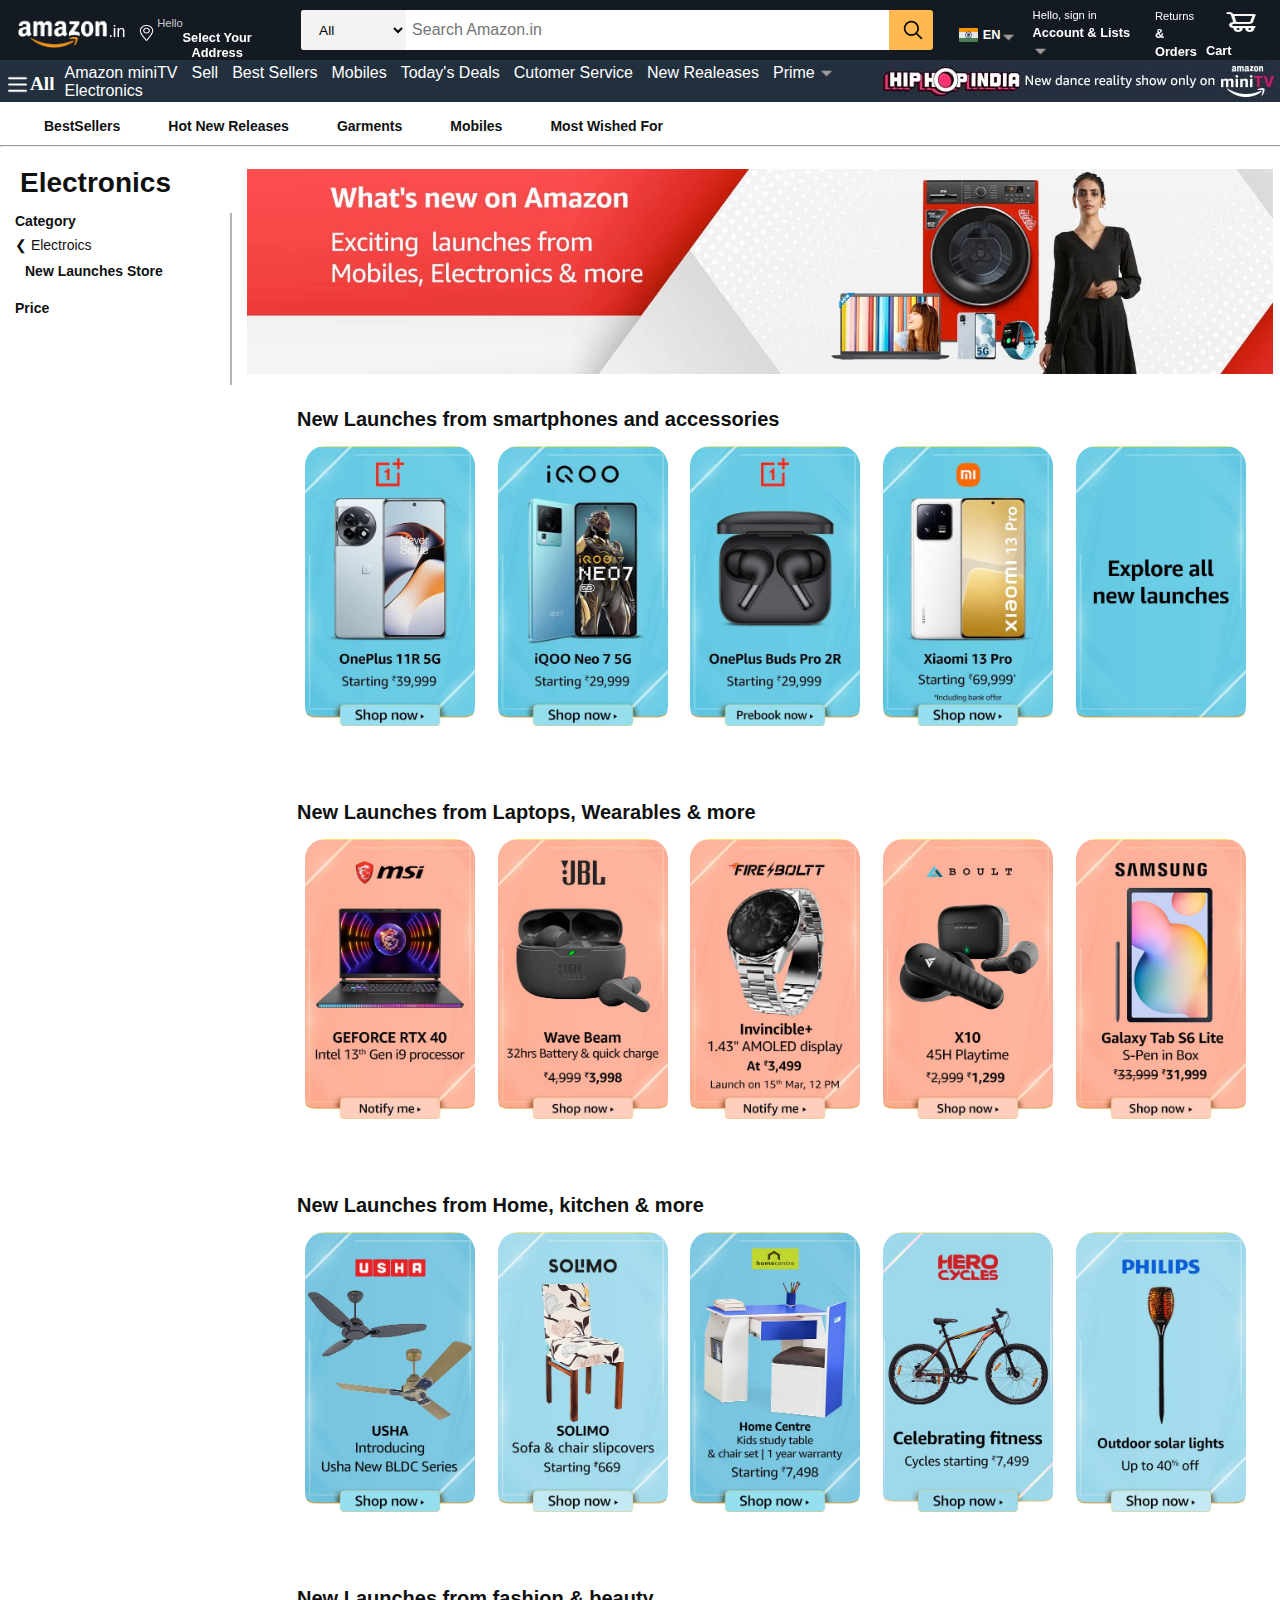
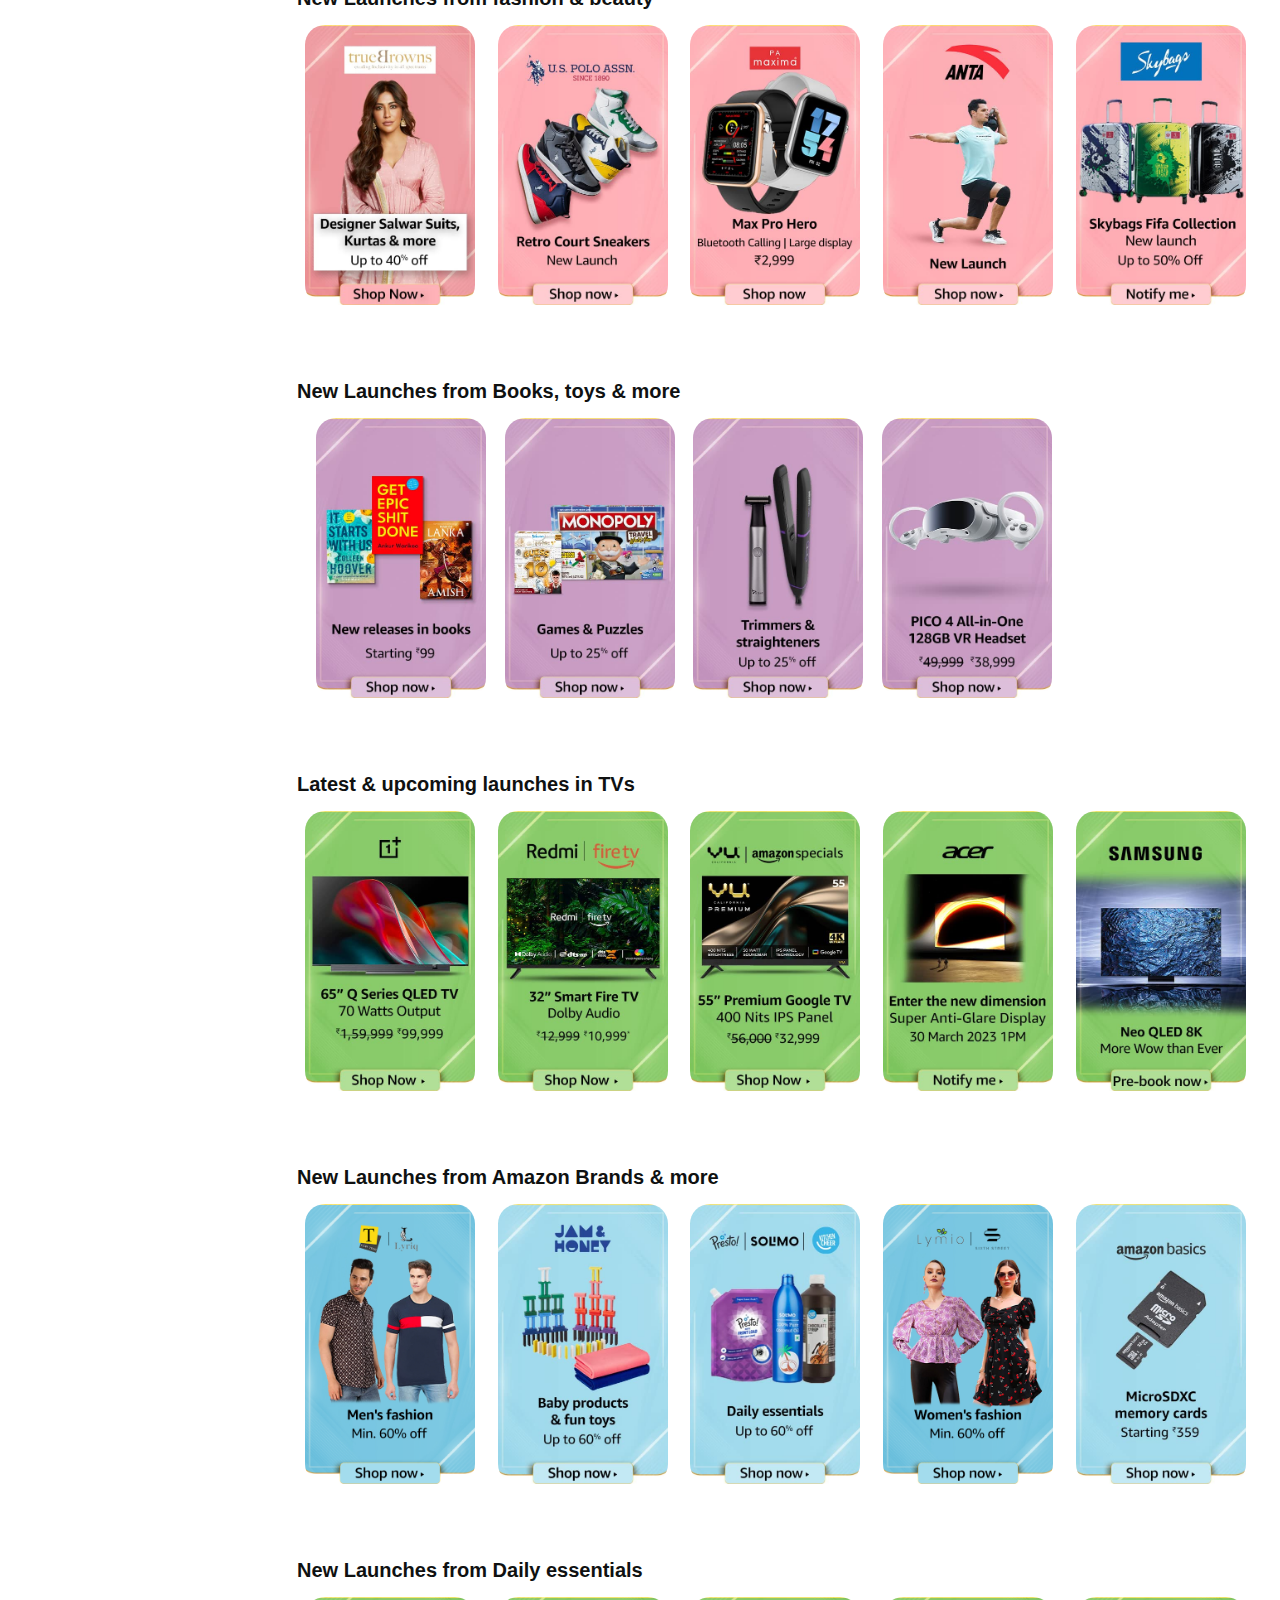
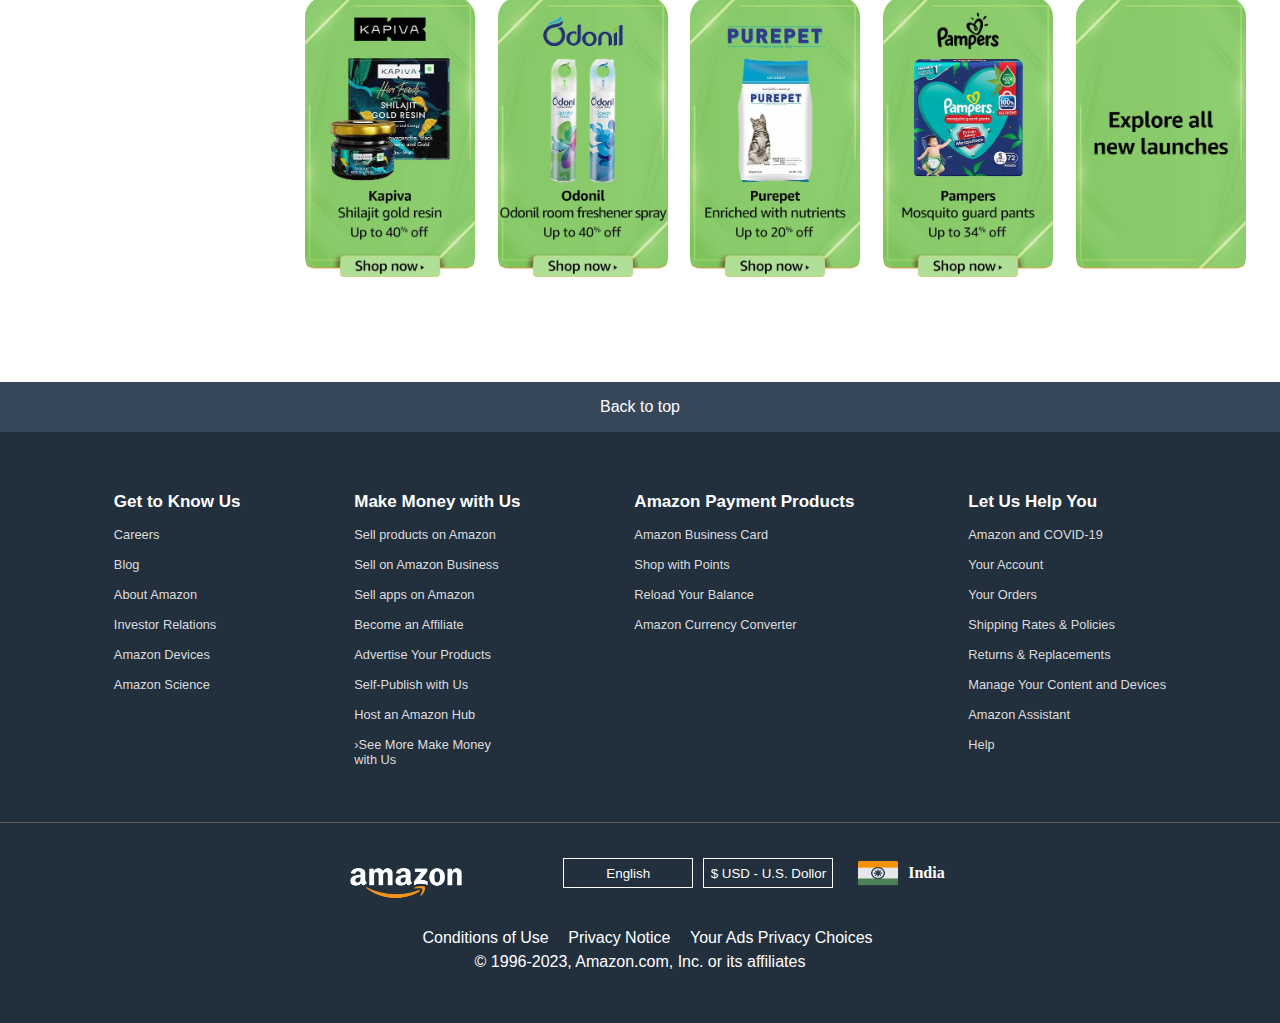
<file: Electronics/electronics.html>
<!DOCTYPE html>
<html lang="en">

<head>
    <meta charset="UTF-8">
    <meta name="viewport" content="width=device-width, initial-scale=1.0">
    <title>Electronics Section </title>
    <link rel="icon" type="image/x-icon" href="fevicon.png">
    <link rel="stylesheet" href="style.css">
    <style src="index.js" defer></style>
</head>

<body>

    <header class="header_web">
        <div class="navbar">
            <div class="nav_logo border">
                <div class="logo Pointer"><a href="../index.html"></a></div>
                <p class="in Pointer">.in</p>
            </div>

            <div class="nav_Address border Pointer">
                <p class="Add-first">Hello</p>
                <div class="icon_india">
                    <img class="location" src="../Intro/Loc.png" alt="">
                    <p class="Add-Second">Select Your Address</p>
                </div>
            </div>

            <div class="nav_Search">
                <select name="" id="" class="Select Pointer">
                    <option value="">All</option>
                    <option value="">All Categories</option>
                    <option value="">Alexa Skills</option>
                    <option value="">All</option>
                    <option value="">Amazon Fashion</option>
                    <option value="">Amazon Pharmacy</option>
                    <option value="">Appliances</option>
                    <option value="">Apps and Games</option>
                    <option value="">Baby</option>
                    <option value="">Beauty</option>
                    <option value="">Books</option>
                    <option value="">Car & Motorbike</option>
                    <option value="">Clothing & Accessories</option>
                    <option value="">Collectibles</option>
                    <option value="">Computers & Accessories</option>
                    <option value="">Electronics</option>
                    <option value="">Furniture</option>
                    <option value="">Garden & Outdoors</option>
                    <option value="">Garden & Outdoors</option>
                    <option value="">Grocery & Gourmet Foods</option>
                    <option value="">Health & Personal Care</option>
                    <option value="">Home & Kitchen</option>
                    <option value="">Industrial & Scientific</option>
                    <option value="">Jewellery</option>
                    <option value="">Kindle Store</option>
                    <option value="">Luggage & Bags</option>
                    <option value="">Luxury Beauty</option>
                    <option value="">Movies & TV Shows</option>
                    <option value="">Music</option>
                    <option value="">Musical Instruments</option>
                    <option value="">Office Products</option>
                    <option value="">Pet Supplies</option>
                    <option value="">Prime Video</option>
                    <option value="">Shoes & Handbags</option>
                    <option value="">Software</option>
                    <option value="">Sports, Fitness & Outdoors</option>
                    <option value="">Subscribe & Save</option>
                    <option value="">Tools & Home Improvement</option>
                    <option value="">Toys & Games</option>
                    <option value="">Under ₹500</option>
                    <option value="">Video Games</option>
                    <option value="">Watches</option>

                </select>
                <input type="text" placeholder="Search Amazon.in" class="Input_box">
                <div class="search-icon"></div>
                <img class="search_img Pointer" src="search.png" alt="">
            </div>

            <div class="nav_signin1 border Pointer">
                <img class="flag Pointer" src="india.png" alt="">
                <p class="Desh Pointer">EN</p>
                <img class="arrow Pointer" src="arrow (2).png" alt="">
            </div>

            <div id="Return" class="nav_signin nav_signin3 border Pointer">
                <p><span>Hello, sign in</span></p>
                <p class="nav_second Pointer">Account & Lists</p>
                <img class="arrow Pointer" src="arrow (2).png" alt="">
            </div>

            <div id="Ret" class="nav_signin border Pointer">
                <p><span>Returns</span></p>
                <p class="nav_second">& Orders</p>
            </div>

            <div class="nav_signin nav_signin2 border Pointer">
                <a target="_blank" href="../Account/SignIn.html"><img class="trolley" src="shopping-trolley.png" alt=""></a>
                <p class="nav_third">Cart</p>
            </div>
        </div>


        <section class="Section">
            <div class="pannel">
                <div class="pannelAll border Pointer">
                    <img class="Menu" src="Menu.png" alt="">
                    <p class="p">All</p>
                </div>
                <div class="pannelOption">
                    <a target="_blank" href="https://www.amazon.in/minitv?ref_=nav_avod_desktop_topnav"" id="MiniTV" class="border sub_nav Pointer">Amazon miniTV</a>
                    <a target="_blank" href="../index.html" class="border sub_nav Pointer">Sell</a>
                    <a target="_blank" href="../index.html" class="border sub_nav Pointer">Best Sellers</a>
                    <a target="_blank" href="../Electronics2/Electronics.html" class="border sub_nav Pointer">Mobiles</a>
                    <a target="_blank" href="../Electronics2/Electronics.html" id="hide" class="border sub_nav Pointer">Today's Deals</a>
                    <a target="_blank" href="../index.html" class="border sub_nav Pointer">Cutomer Service</a>
                    <a target="_blank" href="../Electronics/electronics.html" class="border sub_nav Pointer">New Realeases</a>
                    <a target="_blank" href="../PrimePage/Prime.html" class="border sub_nav Pointer " id="PrimeLink">Prime <img class="arrow" src="arrow (2).png"
                            alt=""></a>
                    <a href="#" class="border sub_nav Pointer">Electronics</a>
                </div>
                <div class="Rablit_Prime Pointer">
                    <a target="_blank" href="https://www.amazon.in/minitv?ref_=nav_avod_desktop_topnav"><img class="Rabbit border" src="Anazon_miniTV.jpg" alt=""></a>
                </div>
            </div>
    </header>

    <div class="navLinks">
        <ul class="items">
            <li class="item"><a target="_blank" href="../index.html">Most Wished For</a></li>
            <li class="item"><a target="_blank" href="../Electronics/electronics.html">Mobiles</a></li>
            <li class="item"><a href="#">Garments</a></li>
            <li class="item"><a target="_blank" href="../Electronics2/Electronics.html">Hot New Releases</a></li>
            <li class="item"><a target="_blank" href="../index.html">BestSellers</a></li>
        </ul>
        <hr class="hrline">
    </div>

    <section class="electronics-section">

        <div class="text">Electronics</div>

        <div class="mainContent">
            <div class="LeftPortion">
                <p>Category</p>
                <a href="../index.html">&#10094; Electroics</a><br>
                <span class="sublink">New Launches Store</span>
                <p class="price">Price</p>
            </div>
            <div class="RightPortion">
                <div class="topBackgroung">
                    <img class="topBack" src="topBackground.jpg" alt="Loading.......">
                </div>
                <p class="heading-title">New Launches from smartphones and accessories</p>
                <div class="bloxes">
                    <div class="box1"></div>
                    <div class="box2"></div>
                    <div class="box3"></div>
                    <div class="box4"></div>
                    <div class="box5"></div>
                </div>

                <p class="heading-title">New Launches from Laptops, Wearables & more</p>
                <div class="bloxes">
                    <div class="box11"></div>
                    <div class="box12"></div>
                    <div class="box13"></div>
                    <div class="box14"></div>
                    <div class="box15"></div>
                </div>

                <p class="heading-title">New Launches from Home, kitchen & more</p>
                <div class="bloxes">
                    <div class="box21"></div>
                    <div class="box22"></div>
                    <div class="box23"></div>
                    <div class="box24"></div>
                    <div class="box25"></div>
                </div>

                <p class="heading-title">New Launches from fashion & beauty</p>
                <div class="bloxes">
                    <div class="box31"></div>
                    <div class="box32"></div>
                    <div class="box33"></div>
                    <div class="box34"></div>
                    <div class="box35"></div>
                </div>

                <p class="heading-title">New Launches from Books, toys & more</p>
                <div class="bloxes_special">
                    <div class="box41"></div>
                    <div class="box42"></div>
                    <div class="box43"></div>
                    <div class="box44"></div>
                </div>

                <p class="heading-title">Latest & upcoming launches in TVs</p>
                <div class="bloxes">
                    <div class="box51"></div>
                    <div class="box52"></div>
                    <div class="box53"></div>
                    <div class="box54"></div>
                    <div class="box55"></div>
                </div>

                <p class="heading-title">New Launches from Amazon Brands & more</p>
                <div class="bloxes">
                    <div class="box61"></div>
                    <div class="box62"></div>
                    <div class="box63"></div>
                    <div class="box64"></div>
                    <div class="box65"></div>
                </div>


                <p class="heading-title">New Launches from Daily essentials</p>
                <div class="bloxes">
                    <div class="box71"></div>
                    <div class="box72"></div>
                    <div class="box73"></div>
                    <div class="box74"></div>
                    <div class="box75"></div>
                </div>
            </div>
        </div>
    </section>

    <!-- ------------------------------ footer section --------------------------->

    <footer>
        <div class="Back_to_top">
            <a href="#">Back to top</a>
        </div>

        <div class="foot_panel_2">

            <ul>
                <p>Get to Know Us</p>
                <a href="#">Careers</a>
                <a href="#">Blog</a>
                <a href="#">About Amazon</a>
                <a href="#">Investor Relations</a>
                <a href="#">Amazon Devices</a>
                <a href="#">Amazon Science</a>
            </ul>

            <ul>
                <p>Make Money with Us</p>
                <a href="#">Sell products on Amazon</a>
                <a href="#">Sell on Amazon Business</a>
                <a href="#">Sell apps on Amazon</a>
                <a href="#">Become an Affiliate</a>
                <a href="#">Advertise Your Products</a>
                <a href="#">Self-Publish with Us</a>
                <a href="#">Host an Amazon Hub</a>
                <a href="#">›See More Make Money <br> with Us</a>
            </ul>

            <ul>
                <p>Amazon Payment Products</p>
                <a href="#">Amazon Business Card</a>
                <a href="#">Shop with Points</a>
                <a href="#">Reload Your Balance</a>
                <a href="#">Amazon Currency Converter</a>
            </ul>

            <ul>
                <p>Let Us Help You</p>
                <a href="#">Amazon and COVID-19</a>
                <a href="#">Your Account</a>
                <a href="#">Your Orders</a>
                <a href="#">Shipping Rates & Policies</a>
                <a href="#">Returns & Replacements</a>
                <a href="#">Manage Your Content and Devices</a>
                <a href="#">Amazon Assistant</a>
                <a href="#">Help</a>
            </ul>
        </div>

        <div class="foot-panel3">

            <div class="footLogo Pointer">
                <button class="Pointer">English</button>
                <button class="BtnSecond Pointer">$ USD - U.S. Dollor</button>

                <div class="cont">
                    <img class="flags Pointer" src="india.png" alt="">
                    <p class="Desh country Pointer">India</p>
                </div>
            </div>
        </div>

        <div class="foot-panel4">
            <div class="pages">
                <a href="#">Conditions of Use</a>
                <a href="#">Privacy Notice</a>
                <a href="#">Your Ads Privacy Choices</a>
            </div>
            <div class="copyright">
                © 1996-2023, Amazon.com, Inc. or its affiliates
            </div>
        </div>
    </footer>


</body>
<script>

    const goPart2 = document.querySelector("#Return");
    goPart2.addEventListener("click", amazonSignIn);
    const goPart3 = document.querySelector("#Ret");
    goPart3.addEventListener("click", amazonSignIn);
    const goPart31 = document.querySelector("#Sign");
    goPart31.addEventListener("click", amazonSignIn);
    const goPart32 = document.querySelector("#bound");
    goPart32.addEventListener("click", amazonSignIn);

    const goPart33 = document.querySelector("#MiniTV");
    goPart33.addEventListener("click", amazonminiTV);

    const goPart34 = document.querySelector(".Add");
    goPart34.addEventListener("click", amazonminiTV);

    const goPart35 = document.querySelector("#CRUSHED");
    goPart35.addEventListener("click", amazonminiTV);

    const goPart36 = document.querySelector("#Gutar");
    goPart36.addEventListener("click", amazonminiTV);

    function amazonSignIn() {
        window.open("../Account/SignIn.html");
    }
    function amazonminiTV() {
        window.open("https://www.amazon.in/minitv?ref_=nav_avod_desktop_topnav");
    }

    const Create = document.querySelector("#Create");
    Create.addEventListener("click", CreateAccount);
    function CreateAccount() {
        window.open("../Account/Create.html");
    }

</script>

</html>
</file>
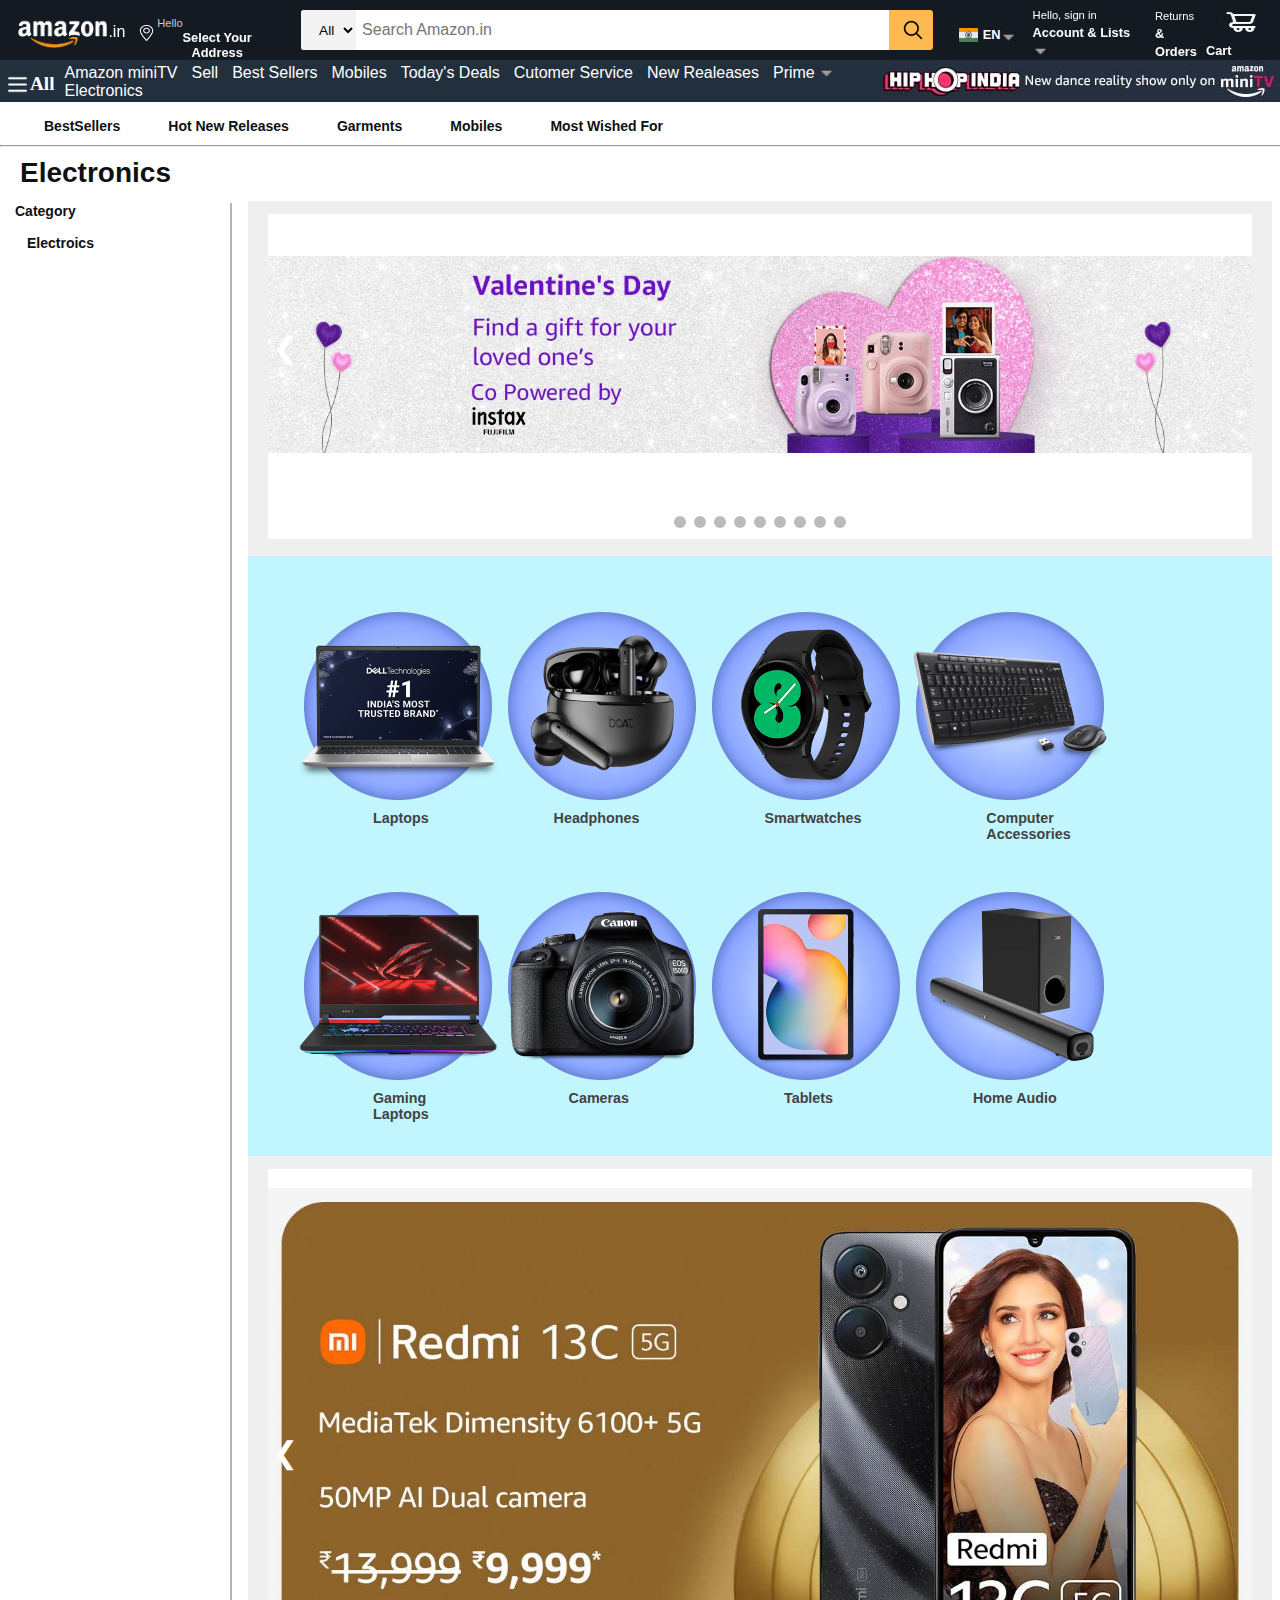
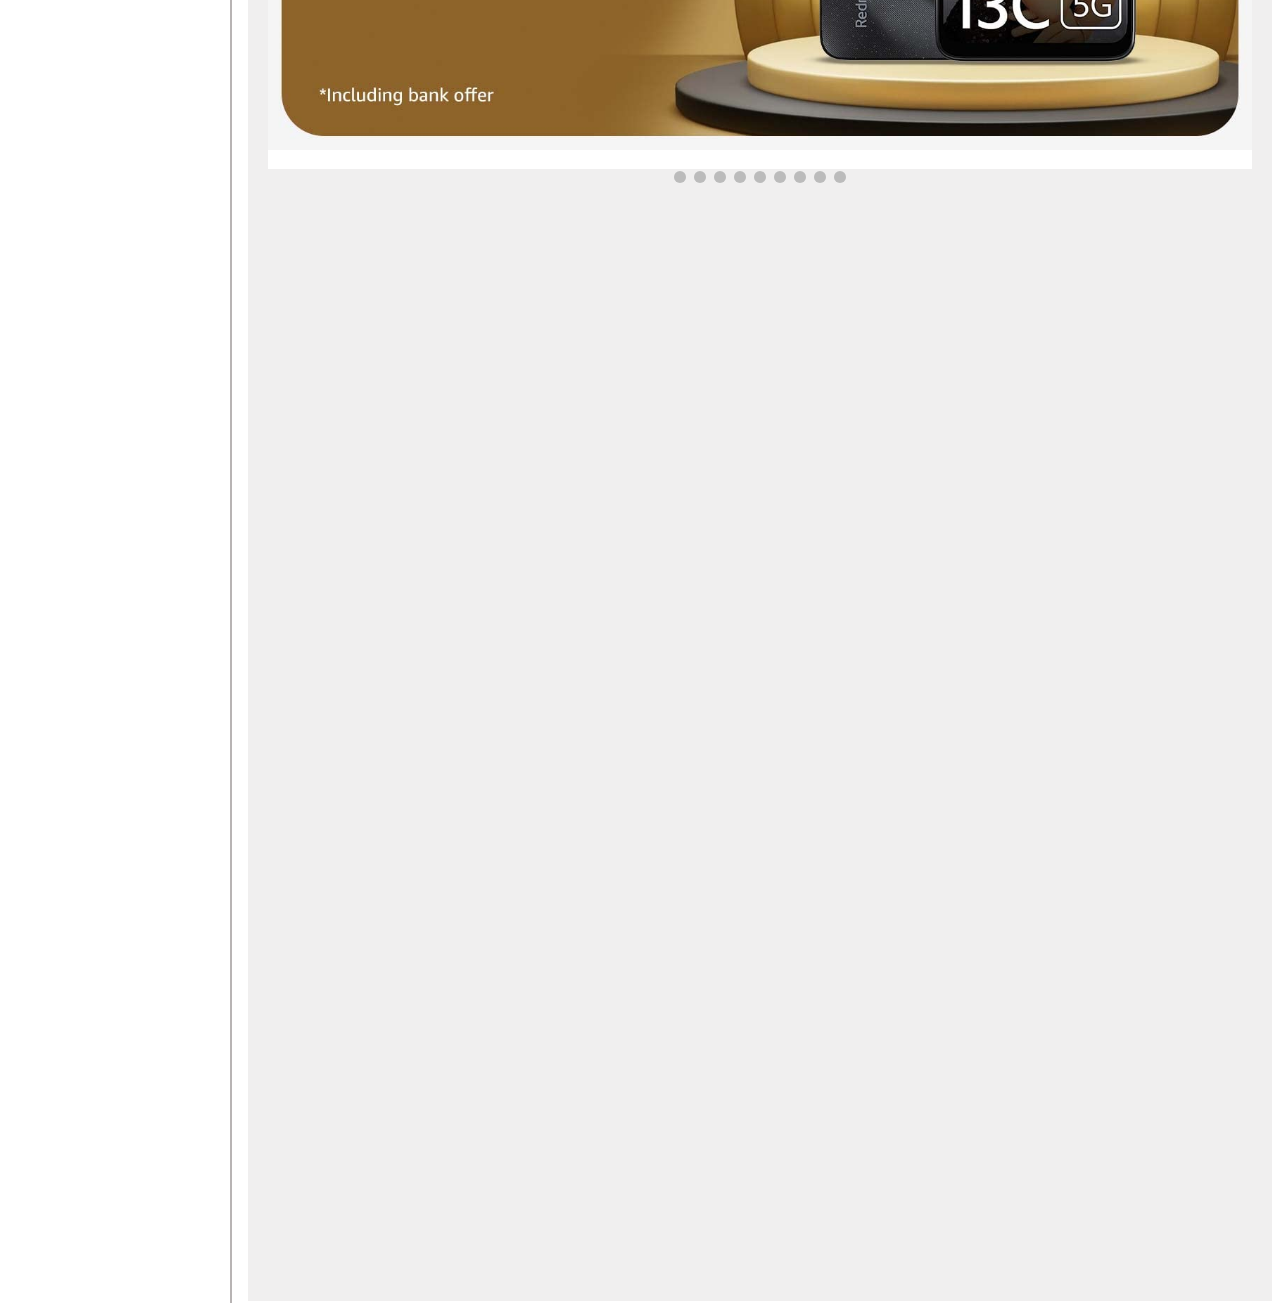
<file: Electronics2/Electronics.html>
<!DOCTYPE html>
<html lang="en">

<head>
    <meta charset="UTF-8">
    <meta name="viewport" content="width=device-width, initial-scale=1.0">
    <title>Abhishek's Amazon Website</title>
    <link rel="icon" type="image/x-icon" href="fevicon.png">
    <link rel="stylesheet" href="style.css">
    <script src="index.js" defer></script>
</head>

<body>

    <header class="header_web">
        <div class="navbar">
            <div class="nav_logo border">
                <div class="logo Pointer"><a href="index.html"></a></div>
                <p class="in Pointer">.in</p>
            </div>

            <div class="nav_Address border Pointer">
                <p class="Add-first">Hello</p>
                <div class="icon_india">
                    <img class="location" src="../Intro/Loc.png" alt="">
                    <p class="Add-Second">Select Your Address</p>
                </div>
            </div>

            <div class="nav_Search">
                <select name="" id="" class="Select Pointer">
                    <option value="">All</option>
                    <option value="">All Categories</option>
                    <option value="">Alexa Skills</option>
                    <option value="">All</option>
                    <option value="">Amazon Fashion</option>
                    <option value="">Amazon Pharmacy</option>
                    <option value="">Appliances</option>
                    <option value="">Apps and Games</option>
                    <option value="">Baby</option>
                    <option value="">Beauty</option>
                    <option value="">Books</option>
                    <option value="">Car & Motorbike</option>
                    <option value="">Clothing & Accessories</option>
                    <option value="">Collectibles</option>
                    <option value="">Computers & Accessories</option>
                    <option value="">Electronics</option>
                    <option value="">Furniture</option>
                    <option value="">Garden & Outdoors</option>
                    <option value="">Garden & Outdoors</option>
                    <option value="">Grocery & Gourmet Foods</option>
                    <option value="">Health & Personal Care</option>
                    <option value="">Home & Kitchen</option>
                    <option value="">Industrial & Scientific</option>
                    <option value="">Jewellery</option>
                    <option value="">Kindle Store</option>
                    <option value="">Luggage & Bags</option>
                    <option value="">Luxury Beauty</option>
                    <option value="">Movies & TV Shows</option>
                    <option value="">Music</option>
                    <option value="">Musical Instruments</option>
                    <option value="">Office Products</option>
                    <option value="">Pet Supplies</option>
                    <option value="">Prime Video</option>
                    <option value="">Shoes & Handbags</option>
                    <option value="">Software</option>
                    <option value="">Sports, Fitness & Outdoors</option>
                    <option value="">Subscribe & Save</option>
                    <option value="">Tools & Home Improvement</option>
                    <option value="">Toys & Games</option>
                    <option value="">Under ₹500</option>
                    <option value="">Video Games</option>
                    <option value="">Watches</option>

                </select>
                <input type="text" placeholder="Search Amazon.in" class="Input_box">
                <div class="search-icon"></div>
                <img class="search_img Pointer" src="search.png" alt="">
            </div>

            <div class="nav_signin1 border Pointer">
                <img class="flag Pointer" src="india.png" alt="">
                <p class="Desh Pointer">EN</p>
                <img class="arrow Pointer" src="arrow (2).png" alt="">
            </div>

            <div id="Return" class="nav_signin nav_signin3 border Pointer">
                <p><span>Hello, sign in</span></p>
                <p class="nav_second Pointer">Account & Lists</p>
                <img class="arrow Pointer" src="arrow (2).png" alt="">
            </div>

            <div id="Ret" class="nav_signin border Pointer">
                <p><span>Returns</span></p>
                <p class="nav_second">& Orders</p>
            </div>

            <div class="nav_signin nav_signin2 border Pointer">
                <a target="_blank" href="../Account/SignIn.html"><img class="trolley" src="shopping-trolley.png" alt=""></a>
                <p class="nav_third">Cart</p>
            </div>
        </div>


        <section class="Section">
            <div class="pannel">
                <div class="pannelAll border Pointer">
                    <img class="Menu" src="Menu.png" alt="">
                    <p class="p">All</p>
                </div>
                <div class="pannelOption">
                    <a target="_blank" href="https://www.amazon.in/minitv?ref_=nav_avod_desktop_topnav"" id="MiniTV" class="border sub_nav Pointer">Amazon miniTV</a>
                    <a target="_blank" href="../index.html" class="border sub_nav Pointer">Sell</a>
                    <a target="_blank" href="../index.html" class="border sub_nav Pointer">Best Sellers</a>
                    <a target="_blank" href="../Electronics2/Electronics.html" class="border sub_nav Pointer">Mobiles</a>
                    <a target="_blank" href="../Electronics2/Electronics.html" id="hide" class="border sub_nav Pointer">Today's Deals</a>
                    <a target="_blank" href="../index.html" class="border sub_nav Pointer">Cutomer Service</a>
                    <a target="_blank" href="../Electronics/electronics.html" class="border sub_nav Pointer">New Realeases</a>
                    <a target="_blank" href="../PrimePage/Prime.html" class="border sub_nav Pointer " id="PrimeLink">Prime <img class="arrow" src="arrow (2).png"
                            alt=""></a>
                    <a target="_blank" href="../Electronics/electronics.html" class="border sub_nav Pointer">Electronics</a>
                </div>
                <div class="Rablit_Prime Pointer">
                    <a target="_blank" href="https://www.amazon.in/minitv?ref_=nav_avod_desktop_topnav"><img class="Rabbit border" src="Anazon_miniTV.jpg" alt=""></a>
                </div>
            </div>
    </header>


        <div class="navLinks">
            <ul class="items">
                <li class="item"><a href="#">Most Wished For</a></li>
                <li class="item"><a target="_blank" href="../Electronics/electronics.html">Mobiles</a></li>
                <li class="item"><a href="#">Garments</a></li>
                <li class="item"><a target="_blank" href="../Electronics/electronics.html">Hot New Releases</a></li>
                <li class="item"><a target="_blank" href="../index.html">BestSellers</a></li>
            </ul>
            <hr class="hrline">
        </div>
    </section>

    <section class="electronics-section">
        <div class="text">Electronics</div>
        <div class="mainContent">
            <div class="LeftPortion">
                <p>Category</p>
                <span class="sublink">Electroics</span>
            </div>


            <div class="RightPortion">
                <div class="sliderBox">
                    <div class="sliders">
                        <div class="slider">
                            <div class="slide active slide1"></div>
                            <div class="slide active slide2"></div>
                            <div class="slide active slide3"></div>
                            <div class="slide active slide4"></div>
                            <div class="slide active slide5"></div>
                            <div class="slide active slide6"></div>
                            <div class="slide active slide7"></div>
                            <div class="slide active slide8"></div>
                            <div class="slide active slide9"></div>
                        </div>

                        <div class="slider-controls">
                            <button class="prev-slide prev">&#10094;</button>
                            <button class="next-slide next">&#10095;</button>
                        </div>
                    </div>

                    <div style="text-align:center">
                        <span class="dot" onclick="currentSlide(1)"></span>
                        <span class="dot" onclick="currentSlide(2)"></span>
                        <span class="dot" onclick="currentSlide(3)"></span>
                        <span class="dot" onclick="currentSlide(4)"></span>
                        <span class="dot" onclick="currentSlide(5)"></span>
                        <span class="dot" onclick="currentSlide(6)"></span>
                        <span class="dot" onclick="currentSlide(7)"></span>
                        <span class="dot" onclick="currentSlide(8)"></span>
                        <span class="dot" onclick="currentSlide(9)"></span>
                    </div>
                </div>

                <div class="container">
                    <div class="first">
                        <img src="1.png" alt="1">
                        <img src="2.png" alt="2">
                        <img src="3.png" alt="3">
                        <img src="4.png" alt="4">
                        <div class="ProductName">
                            <p>Laptops</p>
                            <p>Headphones</p>
                            <p>Smartwatches</p>
                            <p>Computer <br>Accessories</p>
                        </div>
                    </div>

                    <div class="second">
                        <img src="5.png" alt="1">
                        <img src="6.png" alt="2">
                        <img src="7.png" alt="3">
                        <img src="8.png" alt="4">
                        <div class="ProductName">
                            <p>Gaming <br> Laptops</p>
                            <p class="le1">Cameras</p>
                            <p class="le2">Tablets</p>
                            <p class="le3">Home Audio</p>
                        </div>
                    </div>



                </div>
                <div class="sliderBox2">
                    <div class="sliders">
                        <div class="slider1">
                            <div class="mobile active slide11"></div>
                            <div class="mobile active slide21"></div>
                            <div class="mobile active slide31"></div>
                            <div class="mobile active slide41"></div>
                            <div class="mobile active slide51"></div>
                            <div class="mobile active slide61"></div>
                            <div class="mobile active slide71"></div>
                            <div class="mobile active slide81"></div>
                            <div class="mobile active slide91"></div>
                        </div>

                        <div class="slider-controls2">
                            <button class="prev-slide1 prev1">&#10094;</button>
                            <button class="next-slide1 next1">&#10095;</button>
                        </div>
                    </div>

                    <div style="text-align:center">
                        <span class="dot1" onclick="currentSlide(1)"></span>
                        <span class="dot1" onclick="currentSlide(2)"></span>
                        <span class="dot1" onclick="currentSlide(3)"></span>
                        <span class="dot1" onclick="currentSlide(4)"></span>
                        <span class="dot1" onclick="currentSlide(5)"></span>
                        <span class="dot1" onclick="currentSlide(6)"></span>
                        <span class="dot1" onclick="currentSlide(7)"></span>
                        <span class="dot1" onclick="currentSlide(8)"></span>
                        <span class="dot1" onclick="currentSlide(9)"></span>
                    </div>
                </div>
            </div>
        </div>
    </section>
</body>
<script>
    
    const goPart2 = document.querySelector("#Return");
    goPart2.addEventListener("click", amazonSignIn);
    const goPart3 = document.querySelector("#Ret");
    goPart3.addEventListener("click", amazonSignIn);
    const goPart31 = document.querySelector("#Sign");
    goPart31.addEventListener("click", amazonSignIn);
    const goPart32 = document.querySelector("#bound");
    goPart32.addEventListener("click", amazonSignIn);
    
    const goPart33 = document.querySelector("#MiniTV");
    goPart33.addEventListener("click", amazonminiTV);
    
    const goPart34 = document.querySelector(".Add");
    goPart34.addEventListener("click", amazonminiTV);
    
    function amazonSignIn() {
        window.open("../Account/SignIn.html");
    }
    function amazonminiTV() {
        window.open("https://www.amazon.in/minitv?ref_=nav_avod_desktop_topnav");
    }
    
    const Create = document.querySelector("#Create");
    Create.addEventListener("click", CreateAccount);
    function CreateAccount() {
        window.open("../Account/Create.html");
    }
    
    </script>
</html>
</file>
<file: Intro/Amazon.css>
* {
    margin: 0;
    padding: 0;
    border: border-box;
}

html {
    scroll-behavior: smooth;
}

.Pointer:hover {
    cursor: pointer;
}

.cursor:hover {
    color: rgb(184, 10, 10);
    text-decoration: underline;
}

.navbar {
    position: fixed;
    top: 0;
    z-index: 3;
}

body {
    background-color: #e2e7e2;
}

.navbar {
    height: 60px;
    width: 100%;
    font-family: Arial, sans-serif;
    background-color: #131A22;
    color: #ffffff;
    padding: 0px 8px 0px 6px;
    display: flex;
    align-items: center;
}

.nav_logo {
    width: 130px;
    height: 55px;
    display: flex;
}

.logo {
    background-image: url(amazon_logo.png);
    background-size: cover;
    height: 60px;
    width: 100%;
}

.in {
    color: #ffffff;
    position: relative;
    top: 20px;
    left: -10px;
}

.border {
    border: 1.5px solid transparent;
    border-radius: 2px;
}

.border:hover {
    border: 1.5px solid white;
    border-radius: 2px;
}

.nav_Address {
    padding: 20px 2px 8px 0;
}

.location {
    width: 1.2rem;
    height: 1rem;
    position: relative;
    top: -5px;
    color: #ffffff;
}

.Add-first {
    color: #cccccc;
    font-size: 0.7rem;
    line-height: 3px;
    margin-left: 20px;
}

.Add-Second {
    font-weight: 600;
    font-size: 0.8rem;
    margin-left: 0px;
    font-weight: 700;
}

.icon_india {
    display: flex;
    height: 25px;
    position: relative;
    top: 5px;
    text-align: center;
}

.nav_Search {
    display: flex;
    justify-content: space-evenly;
    width: 640px;
    height: 40px;
    margin-left: 20px;
    background-color: rgb(255, 185, 80);
    border-radius: 3px;
    border: none;
}

.search-icon {
    padding: 12px;
}

.search_img {
    width: 20px;
    height: 20px;
    position: relative;
    left: -10px;
    top: 10px;
}

.Select {
    width: 55px;
    border: none;
    outline: none;
    background-color: #f3f3f3;
    border-bottom-left-radius: 3px;
    border-top-left-radius: 3px;
    padding: 0 0 0 14px;
    font-size: 0.85rem;
}

.Select:hover {

    background-color: #cfcece;
}

option:nth-child(n) {
    background-color: #ffffff;
    height: 10px;
}

.Input_box {

    width: 85%;
    font-size: 1rem;
    font-weight: 500;
    padding-left: 6px;
    border: none;
}

.nav_Search:focus-within {
    border: 3px solid rgb(250, 134, 25);
    width: 635px;
    height: 39px;
}

.Input_box:focus-within {
    border: none;
    outline: none;
}

span {
    font-size: 0.7rem;
}

.nav_second {
    display: inline;
    font-size: 0.8rem;
    font-weight: 800;
}

.arrow {
    position: relative;
    top: 3px;
    width: 15px;
    height: 15px;
}

.nav_signin {
    padding: 8px 0 3px 5px;
    position: relative;
    left: 10px;
}

.trolley {
    height: 34px;
    width: 50px;
}

.nav_third {
    position: relative;
    display: inline;
    left: -10px;
    top: -1.5px;
    font-size: 0.8rem;
    font-weight: 800;
}

.flag {
    width: 1.2rem;
    height: 1.3rem;
    position: relative;
    top: 3px;
    padding-right: 5px;
}

.Desh {
    font-size: 0.8rem;
    font-weight: 800;
}

.nav_signin1 {
    display: flex;
    padding: 20px 0 10px 5px;
    align-items: center;
    margin-left: 20px;
}

/* pannel */

.pannel {
    height: 42px;
    background-color: #222f3d;
    display: flex;
    margin-top: 60px;
    align-items: center;
    justify-content: space-evenly;

}

.pannelOption {
    width: 65%;
}

.pannelOption p {
    display: inline;
    font-size: 0.9rem;
    font-weight: 540;
    color: #ffffff;
    margin-left: 8px;
    font-family: Arial, Helvetica, sans-serif;
}

.Menu {
    width: 25px;
    height: 25px;
}

.pannelAll {
    color: #ffffff;
    display: flex;
    font-size: 1.2rem;
    font-weight: 800;
    font-family: 'Times New Roman', Times, serif;
    align-items: center;
    padding: 9px 4px 2.8px 4px;
}

.sub_nav {

    padding: 12px 4px 9px 4px;
}

.Rabbit {
    position: relative;
    top: 2px;
    left: 2px;
}

.Rabbit_Prime {
    display: flex;

}

.Add {
    height: 250px;
    width: 72%;
    margin: 0 auto;
    position: relative;
    top: 7px;
    background-image: url(Spon2.jpg);
    background-repeat: no-repeat;
    background-position: center;
    padding-bottom: 17px;
    cursor: pointer;
}

.pannelOption a {
    color: #ffffff;
    text-decoration: none;
    font-family: Arial, Helvetica, sans-serif;
}

/*----------------------------------------------------------------------------*/

/* hero section */

.sliders {
    width: 1349px;
    height: 320px;
    position: relative;
    overflow: hidden;
}

.slider {
    display: flex;
    transition: transform 0.7s ease-in-out;
}

.slide {
    flex: 0 0 100%;
    height: 600px;
    background-position: center;
    background-size: cover;
}

.slider-controls {
    position: absolute;
    bottom: 20px;
    left: 50%;
    display: flex;
    height: 200px;
    width: 100%;
    transform: translateX(-50%);
}

.prev-slide,
.next-slide {
    margin: 0 -3px;
    cursor: pointer;
    position: absolute;
    top: 23%;
    padding: 16px;
    margin-top: -50px;
    color: #ffffff;
    font-weight: 100;
    font-size: 40px;
    border: none;
    user-select: none;
    background-color: transparent;
    -webkit-user-select: none;
}

.next-slide {
    margin-left: 96%;
}

.slide.active {
    transform: translateX(0);
}

.prev-slide:hover,
.next-slide:hover {

    background-color: rgba(0, 0, 0, 0.8);

}

/* ****************************************************************************** */

/* shop Section */

.ImageA,
.ImageB,
.ImageC,
.ImageD,
.ImageE,
.ImageF,
.ImageG,
.ImageH {
    background-image: url(R1.jpg);
    width: 48%;
    height: 120px;
    float: left;
    background-position: center;
    background-repeat: no-repeat;
}

.ImageB {
    background-image: url(R2.jpg);
    float: right;
}

.ImageC {
    background-image: url(R3.jpg);
}

.ImageD {
    background-image: url(R4.jpg);
    float: right;
}

.ImageE {
    background-image: url(F1.jpg);
}

.ImageF {
    background-image: url(F2.jpg);
    float: right;
}

.ImageG {
    background-image: url(F3.jpg);
}

.ImageH {
    background-image: url(F4.jpg);
    float: right;
}

.BoxY-image {
    background-image: url(A.jpg);
    height: 350px;
    margin-top: -1rem;
    background-size: 355px 280px;
    margin-bottom: 1rem;
    background-repeat: no-repeat;
    background-position: center;
}

.BoxY p {
    color: #007185;
    position: relative;
    top: -23px;
}

.BoxS_First {
    display: flex;
    align-items: center;
    justify-content: center;
}

.Sign-in {
    width: 93%;
    height: 35px;
    border-radius: 8px;
    background-color: rgb(255, 213, 27);
    border: none;
    box-shadow: 0 2px 5px 0 rgba(213, 217, 217, .5);
}

.Sign-in:hover {
    background-color: rgb(255, 224, 48);
}

.Sponsor {
    height: 280px;
    width: 100%;
    top: 50px;
    right: 2px;
    position: relative;
    color: aqua;
    background-image: url(Spon.jpg);
    background-position: center;
    background-size: 300px 270px;
    background-repeat: no-repeat;
}

.BoxS-Content {
    margin-left: 1rem;
    margin-right: 1rem;
}

.para {
    color: #858788;
    position: relative;
    float: right;
    font-size: 0.86rem;
    top: 15%;
    right: 2%;
}

.Box-Content h2 {
    position: relative;
    left: 5%;
}

.Shop-Section2 {
    display: flex;
    margin-left: 1.6rem;
    justify-content: space-evenly;
    background-color: #e2e7e2;
}

.box2,
.box3 {
    height: 425px;
    width: 23%;
    background-color: #ffffff;
    padding: 20px 0 15px;
    margin-top: 1.3rem;
    margin-right: 1.5rem;
    font-family: Arial, Helvetica, sans-serif;
    color: #131A22;
}

.box3 {
    margin-left: 1.3rem;
    margin-right: 1.3rem;
}

/* ------------------------------------------------------------------------------ */

/* Slide Show  */

.Slideshow-Container {
    height: 300px;
    margin-left: 1.5rem;
    margin-right: 1.3rem;
    margin-top: 1rem;
    background-color: #ffffff;
}

.scroll {
    overflow-x: auto;
    transform: translateX(0);
    overflow-y: hidden;
}

.Point {
    height: 238px;
    display: flex;
    width: 3200px;
    justify-content: space-between;
    align-items: center;

}

.slideshow-content {
    display: flex;
    align-items: center;
    padding: 15px;
    font-family: Arial, Helvetica, sans-serif;
}

.slideshow-content p {
    color: #007185;
    position: relative;
    left: 2%;
    top: 2px;
}

/* Next & previous buttons */

.prev1,
.next1 {
    cursor: pointer;
    position: relative;
    top: -170px;
    padding: 16px;
    margin-top: -50px;
    color: #000000;
    background-color: #ffffff;
    font-weight: bold;
    font-size: 20px;
    border-radius: 0 3px 3px 0;
    user-select: none;
    opacity: 0.8;
    -webkit-user-select: none;

}

/* Position the "next button" to the right */

.next1 {
    margin-left: 96.8%;
    position: relative;
    top: -200px;
    border-radius: 3px 0 0 3px;
}

/* On hover, add a black background color with a little bit see-through */
.prev1:hover,
.next1:hover {
    background-color: rgba(0, 0, 0, 0.8);
    color: #ffffff;
}

.I1,
.I2,
.I3,
.I4,
.I5,
.I6,
.I7,
.I9,
.I10,
.I11,
.I12 {
    height: 215px;
    width: 240px;
    margin: 20px;
    position: relative;
    top: -12px;
    background-image: url(Products1.jpg);
    background-position: center;
    background-repeat: no-repeat;
    background-size: 240px 215px;
}

.I2 {
    background-image: url(Products2.jpg);
    margin: 0;
}

.I3 {
    background-image: url(Products3.jpg);
    margin: 0;
}

.I4 {
    background-image: url(Products4.jpg);
    margin: 0;
}

.I5 {
    background-image: url(Products5.jpg);
    margin: 0;
}

.I6 {
    background-image: url(Products6.jpg);
    margin: 0;
}

.I7 {
    background-image: url(Products7.jpg);
    margin: 0;
}

.I8 {
    height: 215px;
    width: 200px;
    position: relative;
    top: -12px;
    background-image: url(Products8.jpg);
    background-position: center;
    background-repeat: no-repeat;
    background-size: contain;
}

.I9 {
    background-image: url(Products9.jpg);
    margin: 0;
}

.I10 {
    background-image: url(Products10.jpg);
    margin: 0;
}

.I11 {
    background-image: url(Products11.jpg);
    margin: 0;
}

.I12 {
    background-image: url(Products12.jpg);
    margin: 0;
}

.F0,
.F1,
.F2,
.F3,
.F4,
.F5,
.F6,
.F7,
.F8,
.F9,
.F10,
.F11,
.F12,
.F13,
.F14,
.F15,
.F16 {
    height: 215px;
    width: 100px;
    margin: 20px;
    position: relative;
    top: -12px;
    background-image: url(Fp1.jpg);
    background-position: center;
    background-repeat: no-repeat;
    background-size: 100px 215px;
}

.F1 {
    margin-left: -20px;
    background-image: url(Fp2.jpg);
}

.F2 {
    margin-left: -20px;
    background-image: url(Fp3.jpg);
}

.F3 {
    background-image: url(Fp4.jpg);
    margin: 0;
}

.F4 {
    background-image: url(Fp5.jpg);
    margin: 0;
}

.F5 {
    background-image: url(Fp6.jpg);
    margin: 0;
}

.F6 {
    background-image: url(Fp7.jpg);
    margin: 0;
}

.F7 {
    width: 90px;
    background-image: url(Fp8.jpg);
    background-size: 90px 215px;
    margin: 0;
}

.F8 {
    background-image: url(Fp9.jpg);
    margin: 0;
}

.F9 {
    background-image: url(Fp10.jpg);
    margin: 0;
}

.F10 {
    background-image: url(Fp11.jpg);
    margin: 0;
}

.F11 {
    background-image: url(Fp12.jpg);
    margin: 0;
}

.F12 {
    background-image: url(Fp13.jpg);
    margin: 0;
}

.F13 {
    background-image: url(Fp14.jpg);
    margin: 0;
}

.F14 {
    background-image: url(Fp15.jpg);
    margin: 0;
}

.F15 {
    background-image: url(Fp16.jpg);
    margin: 0;
}

.F16 {
    background-image: url(Fp17.jpg);
    margin: 0;
}

/* --------------------------------------------------------------------- */

.P1,
.P2,
.P3,
.P4,
.P5,
.P6,
.P7,
.P9,
.P10,
.P11,
.P12 {
    height: 215px;
    width: 240px;
    margin: 20px;
    position: relative;
    top: -12px;
    background-image: url(Pp1.jpg);
    background-position: center;
    background-repeat: no-repeat;
    background-size: 240px 215px;
}

.P2 {
    background-image: url(Pp2.jpg);
}

.P3 {
    background-image: url(Pp3.jpg);
}

.P4 {
    background-image: url(Pp4.jpg);
}

.P5 {
    background-image: url(Pp5.jpg);
}

.P6 {
    background-image: url(Pp6.jpg);
}

.P7 {
    background-image: url(Pp7.jpg);
}

.P8 {
    height: 215px;
    width: 200px;
    position: relative;
    top: -12px;
    background-image: url(Pp8.jpg);
    background-position: center;
    background-repeat: no-repeat;
    background-size: contain;
}

.P9 {
    background-image: url(Pp9.jpg);
}

.P10 {
    background-image: url(Pp10.jpg);
}

.P11 {
    background-image: url(Pp11.jpg);
}

.P12 {
    background-image: url(Pp12.jpg);
}

/* --------------------------------------------------------------------- */

.E1,
.E2,
.E3,
.E4,
.E5,
.E6,
.E7,
.E8,
.E9,
.E10,
.E11,
.E12,
.E13,
.E14,
.E15,
.E16 {
    height: 215px;
    width: 160px;
    margin: 20px;
    position: relative;
    top: -12px;
    background-image: url(Ep1.jpg);
    background-position: center;
    background-repeat: no-repeat;
    background-size: 160px 215px;
}

.E2 {
    background-image: url(Ep2.jpg);
    margin: 0;
}

.E3 {
    background-image: url(Ep3.jpg);
    margin: 0;
}

.E4 {
    background-image: url(Ep4.jpg);
    margin: 0;
}

.E5 {
    background-image: url(Ep5.jpg);
    margin: 0;
}

.E6 {
    background-image: url(Ep6.jpg);
    margin: 0;
}

.E7 {
    background-image: url(Ep7.jpg);
    margin: 0;
}

.E8 {
    background-image: url(Ep8.jpg);
    margin: 0;
}

.E9 {
    background-image: url(Ep9.jpg);
    margin: 0;
}

.E10 {
    background-image: url(Ep10.jpg);
    margin: 0;
}

.E11 {
    background-image: url(Ep11.jpg);
    margin: 0;
}

.E12 {
    background-image: url(Ep12.jpg);
    margin: 0;
}

.E13 {
    background-image: url(Ep13.jpg);
    margin: 0;
}

.E14 {
    background-image: url(Ep14.jpg);
    margin: 0;
}

.E15 {
    background-image: url(Ep15.jpg);
    margin: 0;
}

.E16 {
    background-image: url(Ep16.jpg);
    margin: 0;
}

/* --------------------------------------------------------------------- */

.B0,
.B1,
.B3,
.B4,
.B5,
.B6,
.B7,
.B8,
.B9,
.B10,
.B11,
.B12,
.B13,
.B14,
.B15 {
    height: 215px;
    width: 150px;
    position: relative;
    top: -12px;
    background-image: url(ab1.jpg);
    background-position: center;
    background-repeat: no-repeat;
    background-size: 150px 215px;
}

.B1 {
    background-image: url(ab2.jpg);
}

.B3 {
    margin-left: -70px;
    background-image: url(ab3.jpg);
}

.B4 {
    background-image: url(ab4.jpg);
}

.B5 {
    background-image: url(ab5.jpg);
}

.B6 {
    background-image: url(ab6.jpg);
}

.B7 {
    background-image: url(ab7.jpg);
}

.B8 {
    background-image: url(ab8.jpg);
}

.B9 {
    background-image: url(ab9.jpg);
}

.B10 {
    background-image: url(ab10.jpg);
}

.B11 {
    background-image: url(ab11.jpg);
}

.B12 {
    background-image: url(ab12.jpg);
}

.B13 {
    background-image: url(ab13.jpg);
}

.B14 {
    background-image: url(ab14.jpg);
}

.B15 {
    background-image: url(ab15.jpg);
}

/* --------------------------------------------------------------------- */

.G1,
.G3,
.G4,
.G5,
.G6,
.G7,
.G8,
.G9,
.G10,
.G11,
.G12 {
    height: 215px;
    width: 240px;
    margin: 20px;
    position: relative;
    top: -12px;
    background-image: url(G1.jpg);
    background-position: center;
    background-repeat: no-repeat;
    background-size: 240px 215px;
}

.G2 {
    height: 215px;
    width: 190px;
    position: relative;
    top: -12px;
    margin-left: -20px;
    background-image: url(G2.jpg);
    background-position: center;
    background-repeat: no-repeat;
    background-size: 190px 215px;
}

.G3 {
    background-image: url(G3.jpg);
    margin: 0;
}

.G4 {
    background-image: url(G4.jpg);
    margin: 0;
}

.G5 {
    background-image: url(G5.jpg);
    margin: 0;
}

.G6 {
    background-image: url(G6.jpg);
    margin: 0;
}

.G7 {
    background-image: url(G7.jpg);
    margin: 0;
}

.G8 {
    background-image: url(G8.jpg);
    margin: 0;
    background-size: contain;
}

.G9 {
    background-image: url(G9.jpg);
    margin: 0;
}

.G10 {
    background-image: url(G10.jpg);
    margin: 0;
}

.G11 {
    background-image: url(G11.jpg);
    margin: 0;
}

.G12 {
    background-image: url(G12.jpg);
    margin: 0;
}


/* ------------------------------------------------------------------------------ */


.Shop-Section {
    display: flex;
    justify-content: space-evenly;
    background-color: #e2e7e2;
}

.box {
    height: 130px;
    width: 23%;
    background-color: #ffffff;
    padding: 20px 0 15px;
    margin-top: 1.3rem;
    font-family: Arial, Helvetica, sans-serif;
    color: #131A22;
}

.Box1-image {
    height: 350px;
    background-image: url(box6_image.jpg);
    background-size: 350px 350px;
    margin-top: 1rem;
    margin-bottom: 1rem;
    background-repeat: no-repeat;
    background-position: center;
}

.image1 {
    height: 350px;
    width: 350px;
}

.Box1-Content {
    margin-left: 1rem;
    margin-right: 1rem;
}

.Box1-Content p {
    color: #007185;
}

.Box2-image,
.Box3-image,
.Box4-image {
    background-image: url(box2_image.jpg);
    height: 350px;
    margin-top: 1rem;
    background-size: 330px 350px;
    margin-bottom: 1rem;
    background-repeat: no-repeat;
    background-position: center;
}

.Box3-image {
    background-image: url(box9_image.jpg);
    background-size: 330px 348px;
}

.Box4-image {
    background-image: url(box14.jpg);
    background-size: 330px 348px;
}

.Box5-image {
    height: 320px;
    background-size: 330px 348px;
    background-repeat: no-repeat;
    margin-top: 1rem;
    margin-bottom: 1rem;
}

.Box_First {
    height: 27%;
}

.Box_FirstG {
    height: 5%;
}

.Image1_Content p {
    color: #222f3d;
    font-size: 0.7rem;
    font-weight: 540;
    padding-left: 1px;
    font-family: Arial, Helvetica, sans-serif;
}

.Image2_Content p {
    color: #292f36;
    font-size: 1rem;
    padding-left: 1px;
}

.Image1,
.Image2 {
    background-image: url(1.jpg);
    width: 48%;
    background-repeat: no-repeat;
    background-size: 120px 120px;
    background-position: center;
    height: 120px;
    float: left;
}

.Image2 {
    background-image: url(2.jpg);
    float: right;
}

.Image1_Content {
    width: 48%;
    height: 20%;
    float: left;
}

.Image2_Content {
    width: 48%;
    height: 20%;
    float: right;
}

.Box_Second {
    height: 30%;
    justify-content: space-evenly;
}

.Image1_Content p {
    color: #222f3d;
    position: relative;
    top: 2px;
    font-size: 0.86rem;
    font-weight: 540;
    font-family: Arial, Helvetica, sans-serif;
}

.Image2_Content p {
    color: #222f3d;
    position: relative;
    top: 2px;
    font-size: 0.86rem;
    font-weight: 540;
    font-family: Arial, Helvetica, sans-serif;

}

.Image3,
.Image4,
.Image5,
.Image6,
.Image7,
.Image8,
.Image9,
.Image10,
.Image11,
.Image12,
.Image13,
.Image14,
.Image15,
.Image16,
.Image17,
.Image18,
.Image19,
.Image20,
.Image21,
.Image22,
.Image23,
.Image24 {

    background-image: url(3.jpg);
    width: 48%;
    height: 120px;
    float: left;
    background-position: center;
    background-repeat: no-repeat;
}

.Image4 {
    background-image: url(4.jpg);
    float: right;
}

.Image1_Content {
    width: 48%;
    height: 40%;
    float: left;
}

.Image2_Content {
    width: 48%;
    height: 40%;
    float: right;
}

.Image5 {
    background-image: url(D1.jpg);
}

.Image6 {
    background-image: url(D2.jpg);
    float: right;
}

.Image7 {
    background-image: url(D3.jpg);
}

.Image8 {
    background-image: url(D4.jpg);
    float: right;
}

.Image9 {
    background-image: url(5.jpg);
}

.Image10 {
    background-image: url(6.jpg);
    float: right;
}

.Image11 {
    background-image: url(7.jpg);
}

.Image12 {
    background-image: url(8.jpg);
    float: right;
}

.Image13 {
    background-image: url(C1.jpg);
}

.Image14 {
    background-image: url(C2.jpg);
    float: right;
}

.Image15 {
    background-image: url(C3.jpg);
}

.Image16 {
    background-image: url(C4.jpg);
    float: right;
}

/* -------------------------------------------------------------------------- */

.Box1A-image,
.Box1B-image,
.Box1C-image {
    height: 330px;
    background-image: url(A1.jpg);
    background-size: 350px 320px;
    margin-top: 0.1rem;
    margin-bottom: 1rem;
    background-position: center;
    background-repeat: no-repeat;
}

.Box1B-image {
    height: 335px;
    background-image: url(box17.jpg);
}

.Heading2 {
    font-size: 21.5px;
}

.Box1C-image {
    height: 330px;
    background-image: url(S.jpg);
}

.box1 {
    height: 425px;
    width: 23%;
    background-color: #ffffff;
    padding: 20px 0 15px;
    margin-top: 1.3rem;
    font-family: Arial, Helvetica, sans-serif;
    color: #131A22;
}

.boxX {
    height: 428px;
    width: 23%;
    position: relative;
    top: 6px;
    background-color: #ffffff;
    padding: 20px 0 10px;
    margin-top: 0.9rem;
    font-family: Arial, Helvetica, sans-serif;
    color: #131A22;
}

.Image17,
.Image18,
.Image19,
.Image20 {
    background-image: url(S2.jpg);
    width: 48%;
    float: right;
    height: 120px;
    background-position: center;
    background-repeat: no-repeat;
}

.Image18 {
    background-image: url(S1.jpg);
    position: relative;
    left: -10px;
}

.Image19 {
    background-image: url(S3.jpg);
    float: left;
}

.Image20 {
    background-image: url(S4.jpg);
}

/* ------------------------------------------------------------------------------ */

.BoxP1-image,
.BoxP2-image,
.BoxM1-image,
.BoxP4-image {
    background-image: url(V2.jpg);
    height: 350px;
    margin-top: 1rem;
    background-size: 355px 350px;
    margin-bottom: 1rem;
    background-repeat: no-repeat;
    background-position: center;

}

.BoxP2-image {
    background-image: url(T1.jpg);

}

.BoxM1-image {
    background-image: url(V1.jpg);
    height: 318px;
}

.Image21,
.Image51,
.Image22,
.Image52,
.Image23,
.Image53,
.Image24,
.Image54 {
    background-image: url(P2.jpg);
    width: 48%;
    float: right;
    height: 120px;
    background-position: center;
    background-repeat: no-repeat;
}

.Image22,
.Image52 {
    background-image: url(p1.jpg);
}

.Image23,
.Image53 {
    background-image: url(P3.jpg);
    float: left;
}

.Image24,
.Image54 {
    background-image: url(P4.jpg);
}

.Gaming {
    color: #007185;
    position: relative;
    top: 25px;
}

.Image51 {
    background-image: url(G112.jpg);
    height: 170px;
}

.Image52 {
    background-image: url(G111.jpg);
    height: 170px;
}

.Image53 {
    background-image: url(G113.jpg);
    height: 170px;
}

.Image54 {
    background-image: url(G114.jpg);
    height: 170px;
}

/* ------------------------------------------------------------------------ */

.BoxT1-image,
.BoxT2-image,
.BoxP3-image {
    height: 350px;
    background-image: url(P.jpg);
    background-size: 350px 300px;
    margin-top: -10px;
    margin-bottom: 1rem;
    background-position: center;
    background-repeat: no-repeat;

}

.T1 {
    color: #007185;
    position: relative;
    top: -7px;
}

.BoxT2-image {
    background-image: url(box16.jpg);
}

.T2 {
    color: #007185;
    position: relative;
    top: -7px;
}

.BoxP3-image {
    background-image: url(E3.jpg);
    height: 340px;

}

.ImageA1,
.ImageB1,
.ImageC1,
.ImageD1 {
    background-image: url(Z3.jpg);
    width: 48%;
    float: right;
    height: 120px;
    background-position: center;
    background-repeat: no-repeat;
}

.ImageB1 {
    background-image: url(Z1.jpg);
}

.ImageC1 {
    background-image: url(Z2.jpg);
    float: left;
}

.ImageD1 {
    background-image: url(Z4.jpg);
}

.Gaming {
    color: #007185;
    position: relative;
    top: 25px;
}

/* ----------------------------------------------------------------------------- */

.BoxL1-image,
.BoxL2-image,
.BoxL3-image,
.BoxL4-image {
    background-image: url(E2.jpg);
    height: 350px;
    margin-top: 1rem;
    background-size: 355px 350px;
    margin-bottom: 1rem;
    background-repeat: no-repeat;
    background-position: center;

}

.BoxL2-image {
    background-image: url(L2.jpg);
}

.BoxL3-image {
    background-image: url(L1.jpg);
}

.BoxL4-image {
    background-image: url(L.jpg);
}

/* ----------------------------------------------------------------------- */

.ImageL1 {
    background-image: url(K1.jpg);
    width: 48%;
    background-repeat: no-repeat;
    background-size: 120px 120px;
    background-position: center;
    height: 120px;
    float: left;
    background-repeat: no-repeat;
}

.ImageL2 {
    background-image: url(k2.jpg);
    width: 48%;
    float: right;
    height: 120px;
    background-position: center;
    background-repeat: no-repeat;
}

.Image1_Content,
.Image2_Content {
    width: 48%;
    height: 20%;
    float: left;
}

.Image2_Content {
    float: right;
}

.Box_Second {
    height: 30%;
    justify-content: space-evenly;
}

.Image1_Content p .Image2_Content p {
    color: #222f3d;
    position: relative;
    top: 2px;
    font-size: 0.86rem;
    font-weight: 540;
    font-family: Arial, Helvetica, sans-serif;
}

.ImageL3,
.ImageL4 {
    background-image: url(K3.jpg);
    width: 48%;
    height: 120px;
    float: left;
    background-position: center;
    background-repeat: no-repeat;
}

.ImageL4 {
    background-image: url(k4.jpg);
    float: right;
}

.BoxL1-Content {
    color: #007185;
    position: relative;
    top: 28px;
}

.ImageH1,
.ImageH2,
.ImageH3,
.ImageH4 {
    background-image: url(H1.jpg);
    width: 48%;
    height: 120px;
    float: left;
    background-position: center;
    background-repeat: no-repeat;
}

.ImageH2 {
    background-image: url(H2.jpg);
    float: right;
}

.ImageH3 {
    background-image: url(H3.jpg);
}

.ImageH4 {
    background-image: url(H4.jpg);
    float: right;
}

.ImageW1,
.ImageW2,
.ImageW3,
.ImageW4 {
    background-image: url(W1.jpg);
    width: 48%;
    height: 120px;
    float: left;
    background-position: center;
    background-repeat: no-repeat;
}

.ImageW2 {
    background-image: url(W2.jpg);
    float: right;
}

.ImageW3 {
    background-image: url(W3.jpg);
}

.ImageW4 {
    background-image: url(W4.jpg);
    float: right;
}

.ImageU1,
.ImageU2,
.ImageU3,
.ImageU4 {
    background-image: url(U1.jpg);
    width: 48%;
    height: 120px;
    float: left;
    background-position: center;
    background-repeat: no-repeat;
}

.ImageU2 {
    background-image: url(U2.jpg);
    float: right;
}

.ImageU3 {
    background-image: url(U3.jpg);
}

.ImageU4 {
    background-image: url(U4.jpg);
    float: right;
}


/* --------------------------------------------------------------------- */

.ImageO1 {
    background-image: url(O1.jpg);
    width: 48%;
    background-repeat: no-repeat;
    background-size: 120px 120px;
    background-position: center;
    height: 120px;
    float: left;
    background-repeat: no-repeat;
}

.ImageO2,
.ImageO3,
.ImageO4 {
    background-image: url(O2.jpg);
    width: 48%;
    float: right;
    height: 120px;
    background-repeat: no-repeat;
    background-position: center;
}

.Image1_Content {
    width: 48%;
    height: 20%;
    float: left;
}

.Image2_Content {
    width: 48%;
    height: 20%;
    float: right;
}

.Box_Second {
    height: 30%;
    justify-content: space-evenly;
}

.Image1_Content p {
    color: #222f3d;
    position: relative;
    top: 2px;
    font-size: 0.86rem;
    font-weight: 540;
    text-align: center;
    font-family: Arial, Helvetica, sans-serif;
}

.Image2_Content p {
    color: #222f3d;
    position: relative;
    top: 2px;
    font-size: 0.86rem;
    text-align: center;
    font-weight: 540;
    font-family: Arial, Helvetica, sans-serif;

}

.ImageO3 {
    background-image: url(O3.jpg);
    float: left;
}

.ImageO4 {
    background-image: url(O4.jpg);
    float: right;
}

.BoxL1-Content {
    color: #007185;
    position: relative;
    top: 28px;
}

.Image1_Content {
    width: 48%;
    height: 40%;
    float: left;
}

.Image2_Content {
    width: 48%;
    height: 40%;
    float: right;
}

.ImageJ1,
.ImageJ2,
.ImageJ3,
.ImageJ4 {
    background-image: url(J1.jpg);
    width: 48%;
    height: 120px;
    float: left;
    background-position: center;
    background-repeat: no-repeat;
}

.ImageJ2 {
    background-image: url(J2.jpg);
    float: right;
}

.ImageJ3 {
    background-image: url(J3.jpg);
}

.ImageJ4 {
    background-image: url(J4.jpg);
    float: right;
}

.ImageN1,
.ImageN2,
.ImageN3,
.ImageN4 {
    background-image: url(N1.jpg);
    width: 48%;
    height: 120px;
    float: left;
    background-position: center;
    background-repeat: no-repeat;
}

.ImageN2 {
    background-image: url(N2.jpg);
    float: right;
}

.ImageN3 {
    background-image: url(N3.jpg);
}

.ImageN4 {
    background-image: url(N4.jpg);
    float: right;
}

.ImageY1,
.ImageY2,
.ImageY3,
.ImageY4 {
    background-image: url(Y1.jpg);
    width: 48%;
    height: 120px;
    float: left;
    background-position: center;
    background-repeat: no-repeat;
}

.ImageY2 {
    background-image: url(Y2.jpg);
    float: right;
}

.ImageY3 {
    background-image: url(Y3.jpg);
}

.ImageY4 {
    background-image: url(Y4.jpg);
    float: right;
}

/* ----------------------------------------------------------------- */

/* footer  */

.SignIn_Option {
    display: flex;
    position: relative;
    top: 35px;
    height: 190px;
    align-items: center;
    background-color: #ffffff;
    justify-content: center;
}

.Btn {
    display: flex;
    justify-content: center;
}

.Otp {
    position: relative;
    top: 10px;
    height: 150px;
    padding: 0px 20px;
    width: 100%;
    border-radius: 5px;
    text-align: center;
    border: 0.5px solid rgb(194, 191, 191);
}

.Otp p {
    position: relative;
    top: 30px;
}

.Btn {
    position: relative;
    top: 25px;
}

.Btn a {
    position: relative;
    top: 30px;
    left: 5px;
    text-decoration: none;
}

.SignIn {
    position: relative;
    top: 45px;
    width: 245px;
    height: 35px;
    padding: 6px;
    background-color: rgb(255, 188, 4);
    border-radius: 4px;
    border: border-box;
    border: 1px solid rgb(253, 135, 0);
}

.SignIn p {
    position: relative;
    top: 1px;
    font-weight: 600;
}

.SignIn:hover {
    background-color: rgb(255, 221, 30);
}

.SignIn p:hover {
    background-color: rgb(255, 221, 30);
}

.Back_to_top a {

    height: 50px;
    text-decoration: none;
    display: flex;
    color: #ffffff;
    justify-content: center;
    align-items: center;
    position: relative;
    top: 50px;
    font-family: Arial, Helvetica, sans-serif;
    background-color: #37475a;
}

.Back_to_top a:hover {

    background-color: #3b4f68;
}

.foot_panel_2 {
    height: 400px;
    position: relative;
    top: 50px;
    background-color: #222f3d;
    color: #ffffff;
    font-size: 1.2rem;
    display: flex;
    justify-content: space-evenly;
}

.foot_panel_2 ul a {
    margin-top: 15px;
    color: #DDDDDD;
    display: block;
    font-size: 0.8rem;
    text-decoration: none;
    font-family: Arial, Helvetica, sans-serif;
}

.foot_panel_2 ul p {
    font-family: Arial, Helvetica, sans-serif;
    font-weight: 550;
    font-size: 17px;
}

ul {
    margin-top: 60px;
}

.foot_panel_2 ul a:hover {
    text-decoration: underline;
}

.foot-panel3 {
    background-color: #222f3d;
    border-top: 0.1rem solid #5c5c5c;
    position: relative;
    top: 40px;
    display: flex;
    justify-content: space-evenly;
    align-items: center;
    height: 100px;
}

.footLogo {
    position: relative;
    top: 10px;
    background-image: url(amazon_logo.png);
    background-size: 140px 70px;
    background-position: 80px;
    background-repeat: no-repeat;
    font-size: 30px;
    height: 50px;
    width: 80%;
    margin-right: -20%;
    display: flex;
}

.footLogo button {
    width: 130px;
    margin-left: 30%;
    position: relative;
    height: 30px;
    background-color: #222f3d;
    color: #ffffff;
    border: 0.1px solid #ffffff;
}

.BtnSecond {
    position: relative;
    right: 29%;
}

.country {
    height: 30px;
    position: relative;
    top: 6px;
    font-size: 1rem;
    margin-left: 10px;
    color: #ffffff;
}

.cont {
    margin-left: -30%;
    display: flex;
}

.flags {
    margin-left: 35px;
    width: 40px;
    height: 35px;
    position: relative;
    top: 3px;
}

/* --------------------------------------------------------------- */

.foot-panel4 {
    background-color: #222f3d;
    color: white;
    text-align: center;
    height: 100px;
    margin-top: 40px;
    font-family: Arial, Helvetica, sans-serif;
}

.pages {
    line-height: 30px;
}

.pages a {
    color: white;
    padding-top: 25px;
    margin-left: 15px;
    text-decoration: none;
}

.pages a:hover {
    text-decoration: underline;
}


/* Responsive  */


@media (max-width:950px) and (min-width:300px) {

    body {
        width: 96.755%;
    }

    .sliders {
        width: 103.41%;
        height: 200px;
    }

    .slide {
        height: 240px;
        position: relative;
        top: 39px;
    }

    .slider-controls {
        display: none;
    }

    .hidden {
        background-size: cover;
    }

    .Shop-Section {
        display: flex;
        width: 96%;
        margin-left: 8px;
        /* margin-bottom: -150px; */
        flex-direction: column;
    }

    .Slideshow-Container {
        width: 96%;
        margin-left: 8px;
        margin-top: 17px;
    }

    .box1 {
        width: 100%;
    }

    .Rabbit {
        display: none;
    }

    .boxX {
        width: 100%;
    }

    .pannel {
        position: relative;
        top: 40px;
        width: 103.31%;
    }

    .pannelOption p {
        display: none;

    }

    #hide {
        display: block;
    }

    .box {
        width: 100%;
        margin-left: 2px;
    }

    .Box-Content h2 {

        font-size: 20px;
    }

    .next1,
    .prev1 {
        display: none;
    }

    .SignIn_Option {
        width: 103%;
        margin-left: 1px;
    }

    .Back_to_top a {
        width: 103.31%;
    }

    .foot_panel_2 {
        width: 103.31%;
        height: 555px;
    }

    .foot-panel3 {

        width: 103.31%;
        margin-top: 10px;
        height: 110px;
    }

    .foot-panel4 {
        width: 103.31%;
    }

    .foot_panel_2 ul p {
        font-size: 15px;
    }

    .foot_panel_2 ul a {
        font-size: 12px;
    }

    ul {
        margin: 50px 4px 15px 15px;
    }

    .footLogo {
        margin-right: 46%;
        margin-left: -40px;
    }

    .footLogo button {
        display: none;
    }

    .cont {
        margin-left: 100%;
        align-items: center;
    }

    .Image1_Content p,
    .Image2_Content p {
        text-align: center;
    }

    .SignBoX {
        margin-bottom: 455px;
        height: 100px;
    }

    .Sponsor {
        position: relative;
        top: 62px;
        right: 0;
    }

    .para {
        position: relative;
        top: 18%;
        right: 8%;
    }

    .pages a {
        margin-left: 8px;
    }

    .Point {
        height: 220px;
    }

    /* -------------------------------------------------------------------- */

    .nav_signin,
    .nav_signin1,
    .nav_Address {
        display: none;
    }

    .nav_signin2,
    .nav_signin3 {
        margin-top: -96px;
        display: inline;
        float: right;
        margin-right: 3px;
        height: 45px;
    }

    .nav_signin3 {

        margin-right: 105px;
    }

    .trolley {
        height: 40px;
    }

    .nav_Search {
        top: 2.98px;
        width: 103.51%;
        position: relative;
        margin-left: -6px;
        border-radius: 0;
    }

    .navbar {
        display: block;
        position: fixed;
        width: 96.74%;

    }

    .nav_Search:focus-within {
        border: 3px solid rgb(250, 134, 25);
        height: 34px;
        width: 102.11%;
    }

    .special {
        margin-top: 22px;
    }

    .E1,
    .E2,
    .E3,
    .E4,
    .E5,
    .E6,
    .E7,
    .E8,
    .E9,
    .E10,
    .E11,
    .E12,
    .E13,
    .E14,
    .E15,
    .E16 {
        position: relative;
        top: -4px;
        background-size: 160px 170px;
    }

    .sp1 {
        margin-top: -35px;
    }

    .Menu {
        margin-left: -28px;
    }

    .p {
        padding-left: 13px;
    }

    .pannelAll {
        padding: 0px 4px 2.8px 4px;
    }

    .pannelOption {
        margin-top: -6px;
    }

    .Add {
        width: 100%;
        left: 7px;
        position: relative;
        height: 100px;
        top: 10px;
        background-size: contain;
    }

    .down {
        margin-bottom: -150px;
    }

    .slideshow-content {
        font-size: 12px;
    }

    .F0,
    .F1,
    .F2,
    .F3,
    .F4,
    .F5,
    .F6,
    .F7,
    .F8,
    .F9,
    .F10,
    .F11,
    .F12,
    .F13,
    .F14,
    .F15,
    .F16 {
        height: 190px;
        position: relative;
        top: -4px;
        background-size: 110px 193px;
    }

    .P1,
    .P2,
    .P3,
    .P4,
    .P5,
    .P6,
    .P7,
    .P9,
    .P10,
    .P11,
    .P12 {
        height: 200px;
    }

    .I1,
    .I2,
    .I3,
    .I4,
    .I5,
    .I6,
    .I7,
    .I9,
    .I10,
    .I11,
    .I12 {

        height: 205px;
    }
}

@media (max-width:1050px) and (min-width:550px) {

    .navbar {
        width: 96%;
    }

    .para {
        position: relative;
        right: 24%;
    }

    .box,
    .box1 {
        margin-left: 18px;
    }

    .Slideshow-Container {
        margin-left: 25px;
    }

    .nav_Search:focus-within {
        height: 38px;
    }
}
</file>
<file: Account/SignIn.css>
* {
    margin: 0;
    padding: 0;
    border: border-box;
}

body {
    background-color: #ffffff;
}

.Logo {
    display: flex;
    height: 60px;
    justify-content: center;
}

.LogoImg {
    height: 35px;
    width: 130px;
    position: relative;
    top: 10px;
    cursor: pointer;
}

.FormSpace {
    border: 0.5px solid rgba(189, 185, 185, 0.6);
    height: 330px;
    width: 310px;
    border-radius: 8px;
    margin: 0 auto;
    padding: 20px 26px !important;
}

.Sign {
    font-weight: 400;
    font-size: 28px;
    line-height: 1.2;
    font-family: Arial, sans-serif;
    margin-bottom: 10px !important;
}

.line {
    width: 95%;
    margin: 0 auto;
    color: rgb(187, 185, 185);
    opacity: 0.3;
    margin-top: 25px;
    border-radius: 10px;
}

.Lab {
    display: block;
    padding-left: 2px;
    padding-bottom: 2px;
    font-weight: 700;
    font-size: 14px;
    font-family: Arial, sans-serif;
}

.FormSpace input,
.submit1 {
    width: 95%;
    background-color: #fff;
    margin-top: 2px;
    height: 22px;
    padding: 3px 7px;
    line-height: normal;
    border: 1px solid #a6a6a6;
    border-top-color: #949494;
    border-radius: 3px;
    box-shadow: 0 1px 0 rgba(255, 255, 255, .5), 0 1px 0 rgba(0, 0, 0, .07) inset;
    outline: 0;
}

.in:focus {

    box-shadow: 0 0 0 3px rgba(156, 233, 233, 0.87);
    background-color: #f5faf9a9;
}

.FormSpace .submit {
    width: 96%;
    margin-top: 20px;
    border: 0;
    cursor: pointer;
    height: 32px;
    border-radius: 8px;
    background-color: rgb(255, 213, 27);
    outline: 0;
    font-weight: 550;
    padding: 1px 6px;
}

.FormSpace .submit:hover {
    background-color: rgb(255, 224, 48);
}

::placeholder {
    color: #000000;
    font-family: Arial, sans-serif;
    text-align: center;
}

.p1 {
    font-size: 12px;
    position: relative;
    display: inline;
    font-family: Arial, Helvetica, sans-serif;
}

.FormSpace a {
    font-size: 12px;
    color: #0066c0;
    text-decoration: none;
    display: inline;
    letter-spacing: 0.5px;
    font-family: Arial, Helvetica, sans-serif;
}

.about {
    display: inline;
    position: relative;
    top: 15px;
}

.arrow1 {

    transform: rotate(270deg);
    width: 10px;
    height: 15px;
    position: relative;
    top: 3px;
}

.b {
    padding-left: 13px;
    font-size: 18px;
    line-height: 25px;
}

.c {
    font-size: 18px;
    line-height: 25px;
}

.Pointer:hover {
    cursor: pointer;
}

.cursor:hover {
    color: rgb(184, 10, 10);
    text-decoration: underline;
}

.gone {
    display: none;
}

.divider-break {
    height: 30px;
    margin-top: 25px;
}

.divider-break legend {
    text-align: center;
    font-family: Arial, Helvetica, sans-serif;
    font-size: 12px;
    color: #767676;
}

.divider-break form fieldset {
    border-bottom: none;
    border-left: none;
    border-right: none;
    border-top-color: rgba(240, 237, 237, 0.2);
}

.divider-break form {
    width: 360px;
    margin: 0 auto;
}

.submit1 {
    width: 25%;
    text-align: center;
    margin: 0 0 0 36.78%;
    border-radius: 8.6px;
    border: 1px solid rgba(212, 209, 209, 0.795);
}

.submit1:hover {

    background-color: #f5faf9a9;
    cursor: pointer;
}

.hr{
    opacity: 0.2;
    width: 100%;
    margin: 0 auto;
    position: relative;
    top: 15px;
}
.h4{
    font-size: 13px;
    font-family: Arial, Helvetica, sans-serif;
    margin-top: 30px;
}
#sub_heading{
    position: relative;
    top: 10px;
}
.terms {
    display: flex;
    justify-content: center;
    align-items: center;
}

.terms a {
    font-size: 11px;
    color: #0066c0;
    text-decoration: none;
    display: inline;
    letter-spacing: 0.5px;
    font-family: Arial, Helvetica, sans-serif;
    position: relative;
    top: 25px;
    margin-left: 15px;
}

.p2 {
    text-align: center;
    font-family: Arial, Helvetica, sans-serif;
    font-size: 12px;
    color: #767676;
    margin-top: 40px;
}
.p2 {
    height: 50px;
}
@media (max-width:950px) and (min-width:300px) {
    .submit1 {
        width: 63%;
        text-align: center;
        margin: 0 0 0 15.78%;
        border-radius: 8.6px;
    }

    .p2 {
        height: 35px;
    }
}
</file>
<file: Electronics/style.css>
* {
    margin: 0;
    padding: 0;
    border: border-box;
}
html {
    scroll-behavior: smooth;
}

.Pointer:hover {
    cursor: pointer;
}

.cursor:hover {
    color: rgb(184, 10, 10);
    text-decoration: underline;
}

.navbar {
    position: fixed;
    top: 0;
    z-index: 3;
}

body {
    background-color: #ffffff;
}

.navbar {
    height: 60px;
    width: 100%;
    font-family: Arial, sans-serif;
    background-color: #131A22;
    color: #ffffff;
    padding: 0px 8px 0px 6px;
    display: flex;
    align-items: center;
}

.nav_logo {
    width: 130px;
    height: 55px;
    display: flex;
}

.logo {
    background-image: url(amazon_logo.png);
    background-size: cover;
    height: 60px;
    width: 100%;
}

.in {
    color: #ffffff;
    position: relative;
    top: 20px;
    left: -10px;
}

.border {
    border: 1.5px solid transparent;
    border-radius: 2px;
}

.border:hover {
    border: 1.5px solid white;
    border-radius: 2px;
}

.nav_Address {
    padding: 20px 2px 8px 0;
}

.location {
    width: 1.2rem;
    height: 1rem;
    position: relative;
    top: -5px;
    color: #ffffff;
}

.Add-first {
    color: #cccccc;
    font-size: 0.7rem;
    line-height: 3px;
    margin-left: 20px;
}

.Add-Second {
    font-weight: 600;
    font-size: 0.8rem;
    margin-left: 0px;
    font-weight: 700;
}

.icon_india {
    display: flex;
    height: 25px;
    position: relative;
    top: 5px;
    text-align: center;
}

.nav_Search {
    display: flex;
    justify-content: space-evenly;
    width: 640px;
    height: 40px;
    margin-left: 20px;
    background-color: rgb(255, 185, 80);
    border-radius: 3px;
    border: none;
}

.search-icon {
    padding: 12px;
}

.search_img {
    width: 20px;
    height: 20px;
    position: relative;
    left: -10px;
    top: 10px;
}

.Select {
    width: 105px;
    border: none;
    outline: none;
    background-color: #f3f3f3;
    border-bottom-left-radius: 3px;
    border-top-left-radius: 3px;
    padding: 0 0 0 14px;
    font-size: 0.85rem;
}

.Select:hover {

    background-color: #cfcece;
}

option:nth-child(n) {
    background-color: #ffffff;
    height: 10px;
}

.Input_box {

    width: 85%;
    font-size: 1rem;
    font-weight: 500;
    padding-left: 6px;
    border: none;
}

.nav_Search:focus-within {
    border: 3px solid rgb(250, 134, 25);
    width: 635px;
    height: 39px;
}

.Input_box:focus-within {
    border: none;
    outline: none;
}

span {
    font-size: 0.7rem;
}

.nav_second {
    display: inline;
    font-size: 0.8rem;
    font-weight: 800;
}

.arrow {
    position: relative;
    top: 3px;
    width: 15px;
    height: 15px;
}

.nav_signin {
    padding: 8px 0 3px 5px;
    position: relative;
    left: 10px;
}

.trolley {
    height: 34px;
    width: 50px;
}

.nav_third {
    position: relative;
    display: inline;
    left: -10px;
    top: -1.5px;
    font-size: 0.8rem;
    font-weight: 800;
}

.flag {
    width: 1.2rem;
    height: 1.3rem;
    position: relative;
    top: 3px;
    padding-right: 5px;
}

.Desh {
    font-size: 0.8rem;
    font-weight: 800;
}

.nav_signin1 {
    display: flex;
    padding: 20px 0 10px 5px;
    align-items: center;
    margin-left: 20px;
}

/* pannel */

.pannel {
    height: 42px;
    background-color: #222f3d;
    display: flex;
    margin-top: 60px;
    align-items: center;
    justify-content: space-evenly;

}
.pannelOption a{
    color: #ffffff;
    text-decoration: none;
    font-family: Arial, Helvetica, sans-serif;
}

.pannelOption {
    width: 65%;
}

.pannelOption p {
    display: inline;
    font-size: 0.9rem;
    font-weight: 540;
    color: #ffffff;
    margin-left: 8px;
    font-family: Arial, Helvetica, sans-serif;
}

.Menu {
    width: 25px;
    height: 25px;
}

.pannelAll {
    color: #ffffff;
    display: flex;
    font-size: 1.2rem;
    font-weight: 800;
    font-family: 'Times New Roman', Times, serif;
    align-items: center;
    padding: 9px 4px 2.8px 4px;
}

.sub_nav {

    padding: 12px 4px 9px 4px;
}

.Rabbit {
    position: relative;
    top: 2px;
    left: 2px;
}

.Rabbit_Prime {
    display: flex;

}

.Add {
    height: 250px;
    width: 72%;
    margin: 0 auto;
    position: relative;
    top: 7px;
    background-image: url(Spon2.jpg);
    background-repeat: no-repeat;
    background-position: center;
    padding-bottom: 17px;
    cursor: pointer;
}

/* ------------------------------ After Nav ---------------------------- */

.electronics-section{
    position: relative;
    top: -50px;
}
.navLinks {
    position: relative;
    display: inline-block;
}

.items {
    position: relative;
    left: 20px;
    top: -60px;
}
.item {
    float: right;
    border-bottom: 2px solid transparent;
    padding: 5px 5px 4px;
    margin: 10px;
    list-style: none;
}

.item a {
    color: #0F1111;
    font-size: 14px;
    padding: 9px;
    text-decoration: none;
    font-weight: 700;
    font-family: Arial, Helvetica, sans-serif, Times, serif;
}

.item a:hover {
    color: chocolate;
    border-bottom: 2px solid coral;
}

.hrline {
    width: 200%;
    position: relative;
    top: -66px;
    font-size: 1px;
    color: #afcee2;
}

.mainContent {
    display: flex;
}

.text {
    font-family: Arial, Helvetica, sans-serif, Times, serif;
    font-size: 28px;
    margin-left: 20px;
    font-weight: 700;
    color: #0F1111 !important;
}

.LeftPortion {
    width: 230px;
    height: 172px;
    position: relative;
    top: 14px;
    border-right: 2px solid rgb(184, 180, 180);
}

.LeftPortion p,
.LeftPortion a,
.sublink,
.heading-title {
    color: #0F1111;
    font-size: 14px;
    padding: 0 15px 15px 15px;
    text-decoration: none;
    font-weight: 700;
    font-family: sans-serif, Times, serif;
}

.LeftPortion a {
    position: relative;
    top: -8px;
    font-weight: 400;
}

.LeftPortion a:hover {
    color: chocolate;
}

.sublink {
    margin-left: 10px;
}

.price {
    margin-top: 20px;
}

.RightPortion {
    width: 81%;
}

.topBackgroung {
    margin: 0 auto;
}

.topBack {
    position: relative;
    top: -30px;
    left: 15px;
    width: 99%;
}

.heading-title {
    margin-left: 50px;
    font-size: 20px;
}
.logo a{

    width: 500px;
    margin-left: 30px;
    z-index: 2;
    position: relative;
    top: 20px;
    opacity: 0;
    height: 400px;
}


.bloxes {
    display: flex;
    justify-content: space-evenly;
    align-items: center;
    max-width: 100%;
    margin-left: 50px;
    max-height: 100%;
    margin-bottom: 75px;
}

.box1,.box2,.box3,.box4,.box5,.box11,.box12,.box13,.box14,.box15,.box21,
.box22,.box23,.box24,.box25,.box31,.box32,.box33,.box34,.box35,.box41,
.box42,.box43,.box44,.box51,.box52,.box53,.box54,.box55,.box61,.box62,
.box63,.box64,.box65,.box71,.box72,.box73,.box74,.box75{

    background-image: url(part1.jpg);
    height: 280px;
    background-repeat: no-repeat;
    border-radius: 20px;
    width: 170px;
    background-position: center;
    cursor: pointer;
    background-size: cover;
}

.box2 {
    background-image: url(part1.1.jpg);
}

.box3 {
    background-image: url(part1.2.jpg);
}

.box4 {
    background-image: url(part1.4.jpg);
}

.box5 {
    background-image: url(part1.3.jpg);
}

/* -------------------------------------------------------------- */

.box11 {
    background-image: url(part2.jpg);
}

.box12 {
    background-image: url(part2.1.jpg);
}

.box13 {
    background-image: url(part2.2.jpg);
}

.box14 {
    background-image: url(part2.3.jpg);
}

.box15 {
    background-image: url(part2.4.jpg);
}

/* ---------------------------------------------------------- */

.box21 {
    background-image: url(part3.jpg);
}

.box22 {
    background-image: url(part3.1.jpg);
}

.box23 {
    background-image: url(part3.2.jpg);
}

.box24 {
    background-image: url(part3.3.jpg);
}

.box25 {
    background-image: url(part3.4.jpg);
}

/* ------------------------------------------------------- */


.box31 {
    background-image: url(part4.jpg);
}

.box32 {
    background-image: url(part4.1.jpg);
}

.box33 {
    background-image: url(part4.2.jpg);
}

.box34 {
    background-image: url(part4.3.jpg);
}

.box35 {
    background-image: url(part4.4.jpg);
}

/* --------------------------------------------------------- */

.bloxes_special {
    display: flex;
    justify-content: space-between;
    align-items: center;
    max-width: 71%;
    margin-left: 84px;
    max-height: 100%;
    margin-bottom: 75px;
}

.box41 {
    background-image: url(part5.jpg);
}

.box42 {
    background-image: url(part5.1.jpg);
}

.box43 {
    background-image: url(part5.2.jpg);
}

.box44 {
    background-image: url(part5.3.jpg);
}

/* ---------------------------------------------------------------------- */

.box51 {
    background-image: url(part6.jpg);
}

.box52 {
    background-image: url(part6.1.jpg);
}

.box53 {
    background-image: url(part6.2.jpg);
}

.box54 {
    background-image: url(part6.3.jpg);
}

.box55 {
    background-image: url(part6.4.jpg);
}


/* ---------------------------------------------------------------------- */

.box61 {
    background-image: url(part8.jpg);
}

.box62 {
    background-image: url(part8.1.jpg);
}

.box63 {
    background-image: url(part8.2.jpg);
}

.box64 {
    background-image: url(part8.3.jpg);
}

.box65 {
    background-image: url(part8.4.jpg);
}

.box71 {
    background-image: url(part7.jpg);
}

.box72 {
    background-image: url(part7.1.jpg);
}

.box73 {
    background-image: url(part7.2.jpg);
}

.box74 {
    background-image: url(part7.4.jpg);
}

.box75 {
    background-image: url(part7.3.jpg);
}

/* **************************** footer ************************************/

footer{
    margin-top: -70px;
}
.Back_to_top a {

    height: 50px;
    text-decoration: none;
    display: flex;
    color: #ffffff;
    justify-content: center;
    align-items: center;
    position: relative;
    top: 50px;
    font-family: Arial, Helvetica, sans-serif;
    background-color: #37475a;
}

.Back_to_top a:hover {

    background-color: #3b4f68;
}

.foot_panel_2 {
    height: 400px;
    position: relative;
    top: 50px;
    background-color: #222f3d;
    color: #ffffff;
    font-size: 1.2rem;
    display: flex;
    justify-content: space-evenly;
}

.foot_panel_2 ul a {
    margin-top: 15px;
    color: #DDDDDD;
    display: block;
    font-size: 0.8rem;
    text-decoration: none;
    font-family: Arial, Helvetica, sans-serif;
}

.foot_panel_2 ul p {
    font-family: Arial, Helvetica, sans-serif;
    font-weight: 550;
    font-size: 17px;
}

ul {
    margin-top: 60px;
}

.foot_panel_2 ul a:hover {
    text-decoration: underline;
}

.foot-panel3 {
    background-color: #222f3d;
    border-top: 0.1rem solid #5c5c5c;
    position: relative;
    top: 40px;
    display: flex;
    justify-content: space-evenly;
    align-items: center;
    height: 100px;
}

.footLogo {
    position: relative;
    top: 10px;
    background-image: url(amazon_logo.png);
    background-size: 140px 70px;
    background-position: 80px;
    background-repeat: no-repeat;
    font-size: 30px;
    height: 50px;
    width: 80%;
    margin-right: -20%;
    display: flex;
}

.footLogo button {
    width: 130px;
    margin-left: 30%;
    position: relative;
    height: 30px;
    background-color: #222f3d;
    color: #ffffff;
    border: 0.1px solid #ffffff;
}

.BtnSecond {
    position: relative;
    right: 29%;
}

.country {
    height: 30px;
    position: relative;
    top: 6px;
    font-size: 1rem;
    margin-left: 10px;
    color: #ffffff;
}

.cont {
    margin-left: -30%;
    display: flex;
}

.flags {
    margin-left: 35px;
    width: 40px;
    height: 35px;
    position: relative;
    top: 3px;
}

/* --------------------------------------------------------------- */

.foot-panel4 {
    background-color: #222f3d;
    color: white;
    text-align: center;
    height: 100px;
    margin-top: 40px;
    font-family: Arial, Helvetica, sans-serif;
}

.pages {
    line-height: 30px;
}

.pages a {
    color: white;
    padding-top: 25px;
    margin-left: 15px;
    text-decoration: none;
}

.pages a:hover {
    text-decoration: underline;
}


/******************************* Responsive ******************************/


@media (max-width:950px) and (min-width:300px) {

    body {
        width: 96.755%;
    }
    .hrline{
        width:100%;
    }

    .sliders {
        width: 103.41%;
        height: 200px;
    }

    .slide {
        height: 240px;
        position: relative;
        top: 39px;
    }

    .slider-controls {
        display: none;
    }

    .hidden {
        background-size: cover;
    }

    .Shop-Section {
        display: flex;
        width: 96%;
        margin-left: 8px;
        /* margin-bottom: -150px; */
        flex-direction: column;
    }

    .Slideshow-Container {
        width: 96%;
        margin-left: 8px;
        margin-top: 17px;
    }

    .box1 {
        width: 100%;
    }

    .Rabbit {
        display: none;
    }

    .boxX {
        width: 100%;
    }

    .pannel {
        position: relative;
        top: 40px;
        width: 103.31%;
    }

    .pannelOption p {
        display: none;
    }

    #hide {
        display: block;
    }

    .box {
        width: 100%;
        margin-left: 2px;
    }

    .Box-Content h2 {

        font-size: 20px;
    }

    .next1,
    .prev1 {
        display: none;
    }

    .SignIn_Option {
        width: 103%;
        margin-left: 1px;
    }

    .Back_to_top a {
        width: 103.31%;
    }

    .foot_panel_2 {
        width: 103.31%;
        height: 555px;
    }

    .foot-panel3 {

        width: 103.31%;
        margin-top: 10px;
        height: 110px;
    }

    .foot-panel4 {
        width: 103.31%;
    }

    .foot_panel_2 ul p {
        font-size: 15px;
    }

    .foot_panel_2 ul a {
        font-size: 12px;
    }

    ul {
        margin: 50px 4px 15px 15px;
    }

    .footLogo {
        margin-right: 46%;
        margin-left: -40px;
    }

    .footLogo button {
        display: none;
    }

    .cont {
        margin-left: 100%;
        align-items: center;
    }

    .Image1_Content p,
    .Image2_Content p {
        text-align: center;
    }

    .SignBoX {
        margin-bottom: 455px;
        height: 100px;
    }

    .Sponsor {
        position: relative;
        top: 62px;
        right: 0;
    }

    .para {
        position: relative;
        top: 18%;
        right: 8%;
    }

    .pages a {
        margin-left: 8px;
    }

    .Point {
        height: 220px;
    }

    /* -------------------------------------------------------------------- */

    .nav_signin,
    .nav_signin1,
    .nav_Address {
        display: none;
    }

    .nav_signin2,
    .nav_signin3 {
        margin-top: -96px;
        display: inline;
        float: right;
        margin-right: 3px;
        height: 45px;
    }

    .nav_signin3 {

        margin-right: 105px;
    }

    .trolley {
        height: 40px;
    }

    .nav_Search {
        top: 2.98px;
        width: 103.51%;
        position: relative;
        margin-left: -6px;
        border-radius: 0;
    }

    .navbar {
        display: block;
        position: fixed;
        width: 96.74%;

    }

    .nav_Search:focus-within {
        border: 3px solid rgb(250, 134, 25);
        height: 34px;
        width: 102.11%;
    }

    .special {
        margin-top: 22px;
    }

    .E1,
    .E2,
    .E3,
    .E4,
    .E5,
    .E6,
    .E7,
    .E8,
    .E9,
    .E10,
    .E11,
    .E12,
    .E13,
    .E14,
    .E15,
    .E16 {
        position: relative;
        top: -4px;
        background-size: 160px 170px;
    }

    .sp1 {
        margin-top: -35px;
    }

    .Menu {
        margin-left: -28px;
    }

    .p {
        padding-left: 13px;
    }

    .pannelAll {
        padding: 0px 4px 2.8px 4px;
    }

    .pannelOption {
        margin-top: -4px;
        width: 150px;
    }

    .Add {
        width: 100%;
        left: 7px;
        position: relative;
        height: 100px;
        top: 10px;
        background-size: contain;
    }

    .down {
        margin-bottom: -150px;
    }

    .slideshow-content {
        font-size: 12px;
    }

    .F0,
    .F1,
    .F2,
    .F3,
    .F4,
    .F5,
    .F6,
    .F7,
    .F8,
    .F9,
    .F10,
    .F11,
    .F12,
    .F13,
    .F14,
    .F15,
    .F16 {
        height: 190px;
        position: relative;
        top: -4px;
        background-size: 110px 193px;
    }

    .P1,
    .P2,
    .P3,
    .P4,
    .P5,
    .P6,
    .P7,
    .P9,
    .P10,
    .P11,
    .P12 {
        height: 200px;
    }

    .I1,
    .I2,
    .I3,
    .I4,
    .I5,
    .I6,
    .I7,
    .I9,
    .I10,
    .I11,
    .I12 {

        height: 205px;
    }
}

@media (max-width:1050px) and (min-width:550px) {

    .navbar {
        width: 96%;
    }

    .para {
        position: relative;
        right: 24%;
    }

    .box,
    .box1 {
        margin-left: 18px;
    }

    .Slideshow-Container {
        margin-left: 25px;
    }

    .nav_Search:focus-within {
        height: 38px;
    }
}
</file>
<file: Electronics2/style.css>
* {
    margin: 0;
    padding: 0;
    border: border-box;
}
html {
    scroll-behavior: smooth;
}
.Pointer:hover {
    cursor: pointer;
}

.cursor:hover {
    color: rgb(184, 10, 10);
    text-decoration: underline;
}

.navbar {
    position: fixed;
    top: 0;
    z-index: 3;
}

body {
    background-color: #ffffff;
}

.pannelOption a{
    color: #ffffff;
    text-decoration: none;
    font-family: Arial, Helvetica, sans-serif;
}
.navbar {
    height: 60px;
    width: 100%;
    font-family: Arial, sans-serif;
    background-color: #131A22;
    color: #ffffff;
    padding: 0px 8px 0px 6px;
    display: flex;
    align-items: center;
}

.nav_logo {
    width: 130px;
    height: 55px;
    display: flex;
}

.logo {
    background-image: url(amazon_logo.png);
    background-size: cover;
    height: 60px;
    width: 100%;
}

.in {
    color: #ffffff;
    position: relative;
    top: 20px;
    left: -10px;
}

.border {
    border: 1.5px solid transparent;
    border-radius: 2px;
}

.border:hover {
    border: 1.5px solid white;
    border-radius: 2px;
}

.nav_Address {
    padding: 20px 2px 8px 0;
}

.location {
    width: 1.2rem;
    height: 1rem;
    position: relative;
    top: -5px;
    color: #ffffff;
}

.Add-first {
    color: #cccccc;
    font-size: 0.7rem;
    line-height: 3px;
    margin-left: 20px;
}

.Add-Second {
    font-weight: 600;
    font-size: 0.8rem;
    margin-left: 0px;
    font-weight: 700;
}

.icon_india {
    display: flex;
    height: 25px;
    position: relative;
    top: 5px;
    text-align: center;
}

.nav_Search {
    display: flex;
    justify-content: space-evenly;
    width: 640px;
    height: 40px;
    margin-left: 20px;
    background-color: rgb(255, 185, 80);
    border-radius: 3px;
    border: none;
}

.search-icon {
    padding: 12px;
}

.search_img {
    width: 20px;
    height: 20px;
    position: relative;
    left: -10px;
    top: 10px;
}

.Select {
    width: 55px;
    border: none;
    outline: none;
    background-color: #f3f3f3;
    border-bottom-left-radius: 3px;
    border-top-left-radius: 3px;
    padding: 0 0 0 14px;
    font-size: 0.85rem;
}

.Select:hover {

    background-color: #cfcece;
}

option:nth-child(n) {
    background-color: #ffffff;
    height: 10px;
}

.Input_box {

    width: 85%;
    font-size: 1rem;
    font-weight: 500;
    padding-left: 6px;
    border: none;
}

.nav_Search:focus-within {
    border: 3px solid rgb(250, 134, 25);
    width: 635px;
    height: 39px;
}

.Input_box:focus-within {
    border: none;
    outline: none;
}

span {
    font-size: 0.7rem;
}

.nav_second {
    display: inline;
    font-size: 0.8rem;
    font-weight: 800;
}

.arrow {
    position: relative;
    top: 3px;
    width: 15px;
    height: 15px;
}

.nav_signin {
    padding: 8px 0 3px 5px;
    position: relative;
    left: 10px;
}

.trolley {
    height: 34px;
    width: 50px;
}

.nav_third {
    position: relative;
    display: inline;
    left: -10px;
    top: -1.5px;
    font-size: 0.8rem;
    font-weight: 800;
}

.flag {
    width: 1.2rem;
    height: 1.3rem;
    position: relative;
    top: 3px;
    padding-right: 5px;
}

.Desh {
    font-size: 0.8rem;
    font-weight: 800;
}

.nav_signin1 {
    display: flex;
    padding: 20px 0 10px 5px;
    align-items: center;
    margin-left: 20px;
}

/* pannel */

.pannel {
    height: 42px;
    background-color: #222f3d;
    display: flex;
    margin-top: 60px;
    align-items: center;
    justify-content: space-evenly;

}

.pannelOption {
    width: 65%;
}

.pannelOption p {
    display: inline;
    font-size: 0.9rem;
    font-weight: 540;
    color: #ffffff;
    margin-left: 8px;
    font-family: Arial, Helvetica, sans-serif;
}

.Menu {
    width: 25px;
    height: 25px;
}

.pannelAll {
    color: #ffffff;
    display: flex;
    font-size: 1.2rem;
    font-weight: 800;
    font-family: 'Times New Roman', Times, serif;
    align-items: center;
    padding: 9px 4px 2.8px 4px;
}

.sub_nav {

    padding: 12px 4px 9px 4px;
}

.Rabbit {
    position: relative;
    top: 2px;
    left: 2px;
}

.Rabbit_Prime {
    display: flex;

}

.Add {
    height: 250px;
    width: 72%;
    margin: 0 auto;
    position: relative;
    top: 7px;
    background-image: url(Spon2.jpg);
    background-repeat: no-repeat;
    background-position: center;
    padding-bottom: 17px;
    cursor: pointer;
}

/* ---------------------------------After Nav -----------------------------------*/


.electronics-section {
    position: relative;
}

.navLinks {
    position: relative;
    display: inline-block;
}

.items {
    position: relative;
    left: 20px;
}

.item {
    float: right;
    border-bottom: 2px solid transparent;
    padding: 5px 5px 4px;
    margin: 10px;
    list-style: none;
}

.item a {
    color: #0F1111;
    font-size: 14px;
    padding: 9px;
    text-decoration: none;
    font-weight: 700;
    font-family: Arial, Helvetica, sans-serif, Times, serif;
}

.item a:hover {
    color: chocolate;
    border-bottom: 2px solid coral;
}

.hrline {
    width: 200%;
    position: relative;
    top: -6px;
    font-size: 1px;
    color: #afcee2;
}

.mainContent {
    display: flex;
}

.text {
    font-family: Arial, Helvetica, sans-serif, Times, serif;
    font-size: 28px;
    margin-left: 20px;
    font-weight: 700;
    color: #0F1111 !important;
}

.LeftPortion {
    width: 230px;
    height: 300vh;
    position: relative;
    top: 14px;
    border-right: 2px solid rgb(184, 180, 180);
}

.LeftPortion p,
.sublink,
.heading-title {
    color: #0F1111;
    font-size: 14px;
    padding: 0 15px 15px 15px;
    text-decoration: none;
    font-weight: 700;
    font-family: sans-serif, Times, serif;
}

.sublink {
    margin-left: 12px;
}

/* ------------------------right Portion ------------------------ */

.RightPortion {
    width: 80%;
    position: relative;
    top: 12px;
    left: 16px;
    /* border: 2px solid red; */
    background-color: #f0efef;
}

.sliderBox,.sliderBox2{
    height: 325px;
    width: 96%;
    margin: 0 auto;
    position: relative;
    top: 13px;
    background-color: #ffffff;
}
.sliderBox2{
    height: 600px;
}

.dot,.dot1 {
    cursor: pointer;
    height: 12px;
    width: 12px;
    margin: 0 2px;
    background-color: #bbb;
    border-radius: 50%;
    display: inline-block;
    transition: background-color 0.6s ease;
}

.active,
.dot:hover {
    background-color: #717171;
}
.active,
.dot1:hover {
    background-color: #717171;
}

/* ------------------------------- slider ------------------------------------- */

.sliders {
    max-width: 1100px;
    position: relative;
    margin: auto;
    cursor: pointer;
    overflow: hidden;
}

.slider {
    display: flex;
    transition: all 1s ease-in-out;
}
.slider1 {
    display: flex;
    transition: all 1s ease-in-out;
}

.slide,.mobile,
.slide1,
.slide2,
.slide3,
.slide4,
.slide5,
.slide6,
.slide7,
.slide8,
.slide9,
.slide11,
.slide21,
.slide31,
.slide41,
.slide51,
.slide61,
.slide71,
.slide81,
.slide91,
.slide101,
.slide111{

flex: 0 0 100%;
height: 300px;
background-position: center;
background-repeat: no-repeat;
background-size: contain;
}
.mobile{
height: 600px;
width: 100%;
background-color: #ffffff;
}

.slide {
    position: relative;
    top: -10px;
}

.slide1 {
    background-image: url(slide1.jpg);
}

.slide2 {
    background-image: url(slide1.1.gif);
}

.slide3 {
    background-image: url(slide1.2.jpg);
}

.slide4 {
    background-image: url(slide1.3.gif);
}

.slide5 {
    background-image: url(slide1.4.png);
}

.slide6 {
    background-image: url(slide1.5.jpg);
}

.slide7 {
    background-image: url(slide1.6.jpg);
}

.slide8 {
    background-image: url(slide1.7.jpg);
}

.slide9 {
    background-image: url(slide1.8.jpg);
}


.slide11 {
    background-image: url(mobiles/1.jpg);
}

.slide21 {
    background-image: url(mobiles/2.gif);
}

.slide31 {
    background-image: url(mobiles/3.jpg);
}

.slide41 {
    background-image: url(mobiles/4.jpg);
}

.slide51 {
    background-image: url(mobiles/5.jpg);
}

.slide61 {
    background-image: url(mobiles/7.jpg);
}

.slide71 {
    background-image: url(mobiles/7.jpg);
}

.slide81 {
    background-image: url(mobiles/8.jpg);
}

.slide91 {
    background-image: url(mobiles/9.jpg);
}

.slide101 {
    background-image: url(mobiles/10.jpg);
}

.slide111 {
    background-image: url(mobiles/11.jpg);
}


.slider-controls,.slider-controls2 {
    position: absolute;
    bottom: 20px;
    left: 5%;
    transform: translateX(-50%);
}

.prev-slide,
.next-slide,.prev-slide1,.next-slide1 {
    margin: 0 10px;
    background-color: transparent;
    border: none;
}

.prev,.prev1,
.next,.next1 {
    cursor: pointer;
    position: absolute;
    top: 50%;
    width: auto;
    margin-top: -180px;
    padding: 16px;
    color: white;
    font-weight: bold;
    font-size: 30px;
    font-weight: 400;
    transition: 0.6s ease;
    border-radius: 0 3px 3px 0;
    user-select: none;
}
.prev1,.next1{
    margin-top: -330px;
}

.prev,.prev1 {
    right: -6px;
    border-radius: 3px 0 0 3px;
}
.next,.next1{
    left: 927px;
    border-radius: 3px 0 0 3px;
}
.next1{
    left: 930px;
}

.prev:hover,
.next:hover {
    background-color: rgba(173, 173, 173, 0.8);
}
.prev1:hover,
.next1:hover {
    background-color: rgba(173, 173, 173, 0.8);
}

.slide.active {
    background-color: #ffffff;
}

.container {

    height: 600px;
    width: 100%;
    margin-top: 30px;
    display: block;
    background-color: #c1f6ff;
}

.first,
.second {

    height: 250px;
    cursor: pointer;
    position: relative;
    top: 50px;
    display: block;
    padding-left: 50px;
}

.second {
    position: relative;
    top: 80px;
}

.first img {
    width: 200px;
    height: 200px;
}

.second img {
    width: 200px;
    height: 200px;
}

.ProductName {
    position: relative;
    display: flex;
    left: -50px;
}

.ProductName p {
    font-size: 14.3055px;
    margin-left: 125px;
    color: #424242;
    font-family: Arial, Helvetica, sans-serif;
    font-weight: 550;
}

.le1 {
    position: relative;
    right: -15px;
}

.le2 {
    position: relative;
    right: -45px;
}

.le3 {
    position: relative;
    right: -60px;
}

/*------------------------------------ Responsive ----------------------------*/



@media (max-width:950px) and (min-width:300px) {

    body {
        width: 96.755%;
    }

    .sliders {
        width: 103.41%;
        height: 200px;
    }

    .slide {
        height: 240px;
        position: relative;
        top: 39px;
    }

    .slider-controls {
        display: none;
    }

    .hidden {
        background-size: cover;
    }

    .Shop-Section {
        display: flex;
        width: 96%;
        margin-left: 8px;
        /* margin-bottom: -150px; */
        flex-direction: column;
    }

    .Slideshow-Container {
        width: 96%;
        margin-left: 8px;
        margin-top: 17px;
    }

    .box1 {
        width: 100%;
    }

    .Rabbit {
        display: none;
    }

    .boxX {
        width: 100%;
    }

    .pannel {
        position: relative;
        top: 40px;
        width: 103.31%;
    }

    .pannelOption p {
        display: none;
    }

    #hide {
        display: block;
    }

    .box {
        width: 100%;
        margin-left: 2px;
    }

    .Box-Content h2 {

        font-size: 20px;
    }

    .next1,
    .prev1 {
        display: none;
    }

    .SignIn_Option {
        width: 103%;
        margin-left: 1px;
    }

    .Back_to_top a {
        width: 103.31%;
    }

    .foot_panel_2 {
        width: 103.31%;
        height: 555px;
    }

    .foot-panel3 {

        width: 103.31%;
        margin-top: 10px;
        height: 110px;
    }

    .foot-panel4 {
        width: 103.31%;
    }

    .foot_panel_2 ul p {
        font-size: 15px;
    }

    .foot_panel_2 ul a {
        font-size: 12px;
    }

    ul {
        margin: 50px 4px 15px 15px;
    }

    .footLogo {
        margin-right: 46%;
        margin-left: -40px;
    }

    .footLogo button {
        display: none;
    }

    .cont {
        margin-left: 100%;
        align-items: center;
    }

    .Image1_Content p,
    .Image2_Content p {
        text-align: center;
    }

    .SignBoX {
        margin-bottom: 455px;
        height: 100px;
    }

    .Sponsor {
        position: relative;
        top: 62px;
        right: 0;
    }

    .para {
        position: relative;
        top: 18%;
        right: 8%;
    }

    .pages a {
        margin-left: 8px;
    }

    .Point {
        height: 220px;
    }

    /* -------------------------------------------------------------------- */

    .nav_signin,
    .nav_signin1,
    .nav_Address {
        display: none;
    }

    .nav_signin2,
    .nav_signin3 {
        margin-top: -96px;
        display: inline;
        float: right;
        margin-right: 3px;
        height: 45px;
    }

    .nav_signin3 {

        margin-right: 105px;
    }

    .trolley {
        height: 40px;
    }

    .nav_Search {
        top: 2.98px;
        width: 103.51%;
        position: relative;
        margin-left: -6px;
        border-radius: 0;
    }

    .navbar {
        display: block;
        position: fixed;
        width: 96.74%;

    }

    .nav_Search:focus-within {
        border: 3px solid rgb(250, 134, 25);
        height: 34px;
        width: 102.11%;
    }

    .special {
        margin-top: 22px;
    }

    .E1,
    .E2,
    .E3,
    .E4,
    .E5,
    .E6,
    .E7,
    .E8,
    .E9,
    .E10,
    .E11,
    .E12,
    .E13,
    .E14,
    .E15,
    .E16 {
        position: relative;
        top: -4px;
        background-size: 160px 170px;
    }

    .sp1 {
        margin-top: -35px;
    }

    .Menu {
        margin-left: -28px;
    }

    .p {
        padding-left: 13px;
    }

    .pannelAll {
        padding: 0px 4px 2.8px 4px;
    }

    .pannelOption {
        margin-top: -4px;
        width: 150px;
    }

    .Add {
        width: 100%;
        left: 7px;
        position: relative;
        height: 100px;
        top: 10px;
        background-size: contain;
    }

    .down {
        margin-bottom: -150px;
    }

    .slideshow-content {
        font-size: 12px;
    }

    .F0,
    .F1,
    .F2,
    .F3,
    .F4,
    .F5,
    .F6,
    .F7,
    .F8,
    .F9,
    .F10,
    .F11,
    .F12,
    .F13,
    .F14,
    .F15,
    .F16 {
        height: 190px;
        position: relative;
        top: -4px;
        background-size: 110px 193px;
    }

    .P1,
    .P2,
    .P3,
    .P4,
    .P5,
    .P6,
    .P7,
    .P9,
    .P10,
    .P11,
    .P12 {
        height: 200px;
    }

    .I1,
    .I2,
    .I3,
    .I4,
    .I5,
    .I6,
    .I7,
    .I9,
    .I10,
    .I11,
    .I12 {

        height: 205px;
    }
}

@media (max-width:1050px) and (min-width:550px) {

    .navbar {
        width: 96%;
    }

    .para {
        position: relative;
        right: 24%;
    }

    .box,
    .box1 {
        margin-left: 18px;
    }

    .Slideshow-Container {
        margin-left: 25px;
    }

    .nav_Search:focus-within {
        height: 38px;
    }
}
</file>
